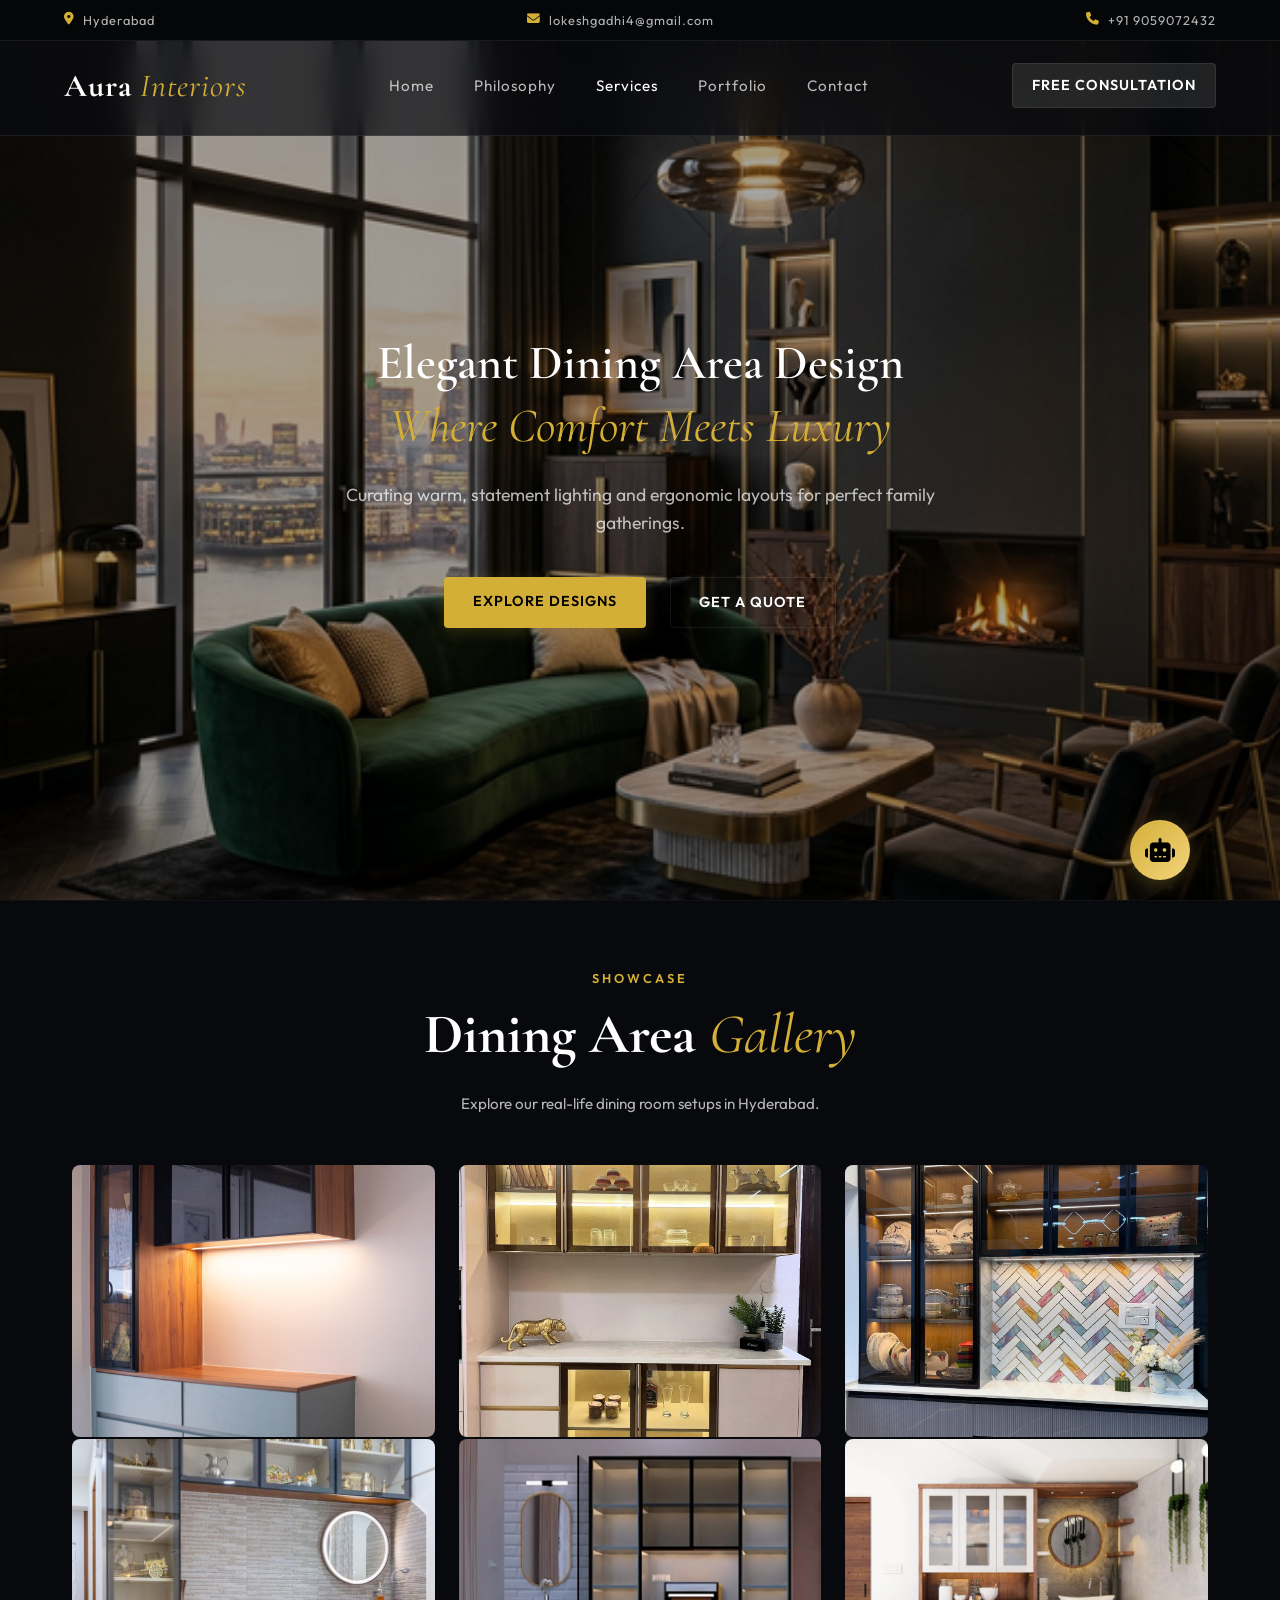
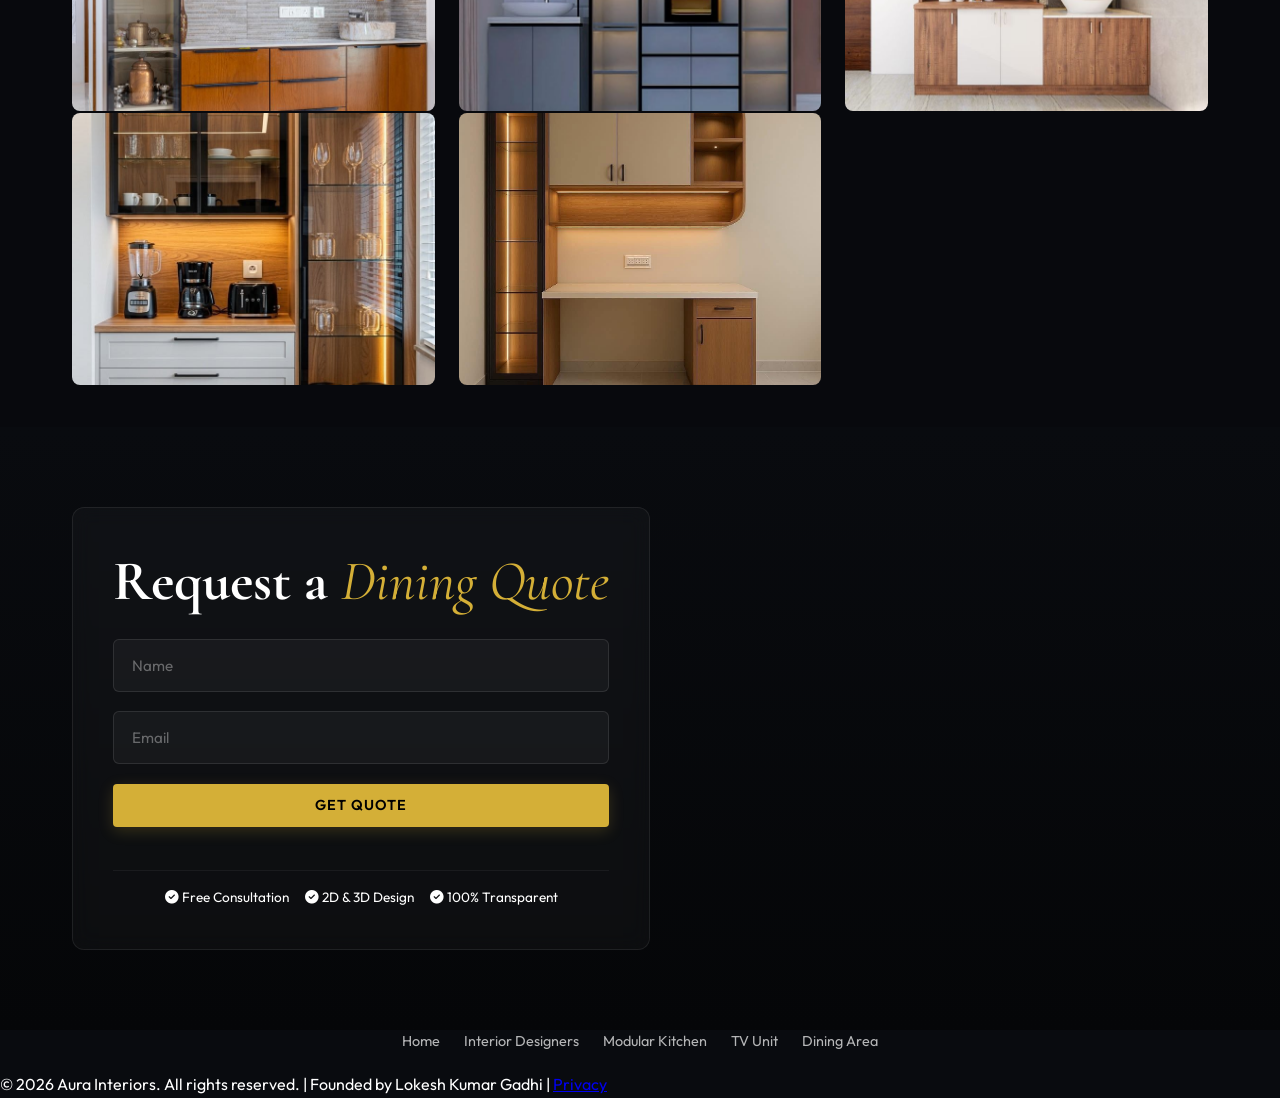
<file: dining-area-hyderabad.html>
<!DOCTYPE html>
<html lang="en">

<head>
    <meta charset="UTF-8">
    <meta name="viewport" content="width=device-width, initial-scale=1.0">
    <title>Modern Dining Area Designers in Hyderabad | Aura Interiors</title>
    <meta name="description" content="Luxury dining room interior solutions in Hyderabad. Custom dining tables, furniture, and accent walls. Book a free consultation.">

    <script type="application/ld+json">
    {
      "@context": "https://schema.org",
      "@type": "LocalBusiness",
      "name": "Aura Interiors",
      "telephone": "+919059072432",
      "founder": {
        "@type": "Person",
        "name": "Lokesh Kumar Gadhi"
      },
      "email": "lokeshgadhi4@gmail.com",
      "address": {
        "@type": "PostalAddress",
        "addressLocality": "Hyderabad",
        "addressCountry": "India"
      },
      "priceRange": "Starting from ₹2.5 Lakhs"
    }
    </script>
    <link rel="preconnect" href="https://fonts.googleapis.com">
    <link rel="preconnect" href="https://fonts.gstatic.com" crossorigin>
    <link href="https://fonts.googleapis.com/css2?family=Cormorant+Garamond:ital,wght@0,400;0,700;1,400&family=Outfit:wght@300;400;600&display=swap" rel="stylesheet">
    <link rel="stylesheet" href="https://cdnjs.cloudflare.com/ajax/libs/font-awesome/6.4.0/css/all.min.css">
    <link rel="stylesheet" href="style.css">
<!-- Google Analytics -->
<script async src="https://www.googletagmanager.com/gtag/js?id=G-N0H3NL65C2"></script>
<script>
window.dataLayer = window.dataLayer || [];
function gtag(){dataLayer.push(arguments);}
gtag('js', new Date());
gtag('config', 'G-N0H3NL65C2');
</script>
<link rel="canonical" href="https://aura-interior-app.vercel.app/dining-area-hyderabad.html">
    <meta property="og:title" content="Aura Interiors Hyderabad">
    <meta property="og:description" content="Luxury interior designers in Hyderabad">
    <meta property="og:image" content="/images/p1.png">
    <meta property="og:url" content="https://aura-interior-app.vercel.app/dining-area-hyderabad.html">
        <meta name="robots" content="index, follow">
</head>

<body>
    <div class="page-loader"><div class="loader-spinner"></div></div>

    <div class="top-banner">
        <span><i class="fa-solid fa-location-dot"></i> Hyderabad</span>
        <span><i class="fa-solid fa-envelope"></i> lokeshgadhi4@gmail.com</span>
        <span><i class="fa-solid fa-phone"></i> +91 9059072432</span>
    </div>

    <nav class="glass-nav">
        <div class="logo">Aura <span>Interiors</span></div>
        <ul class="nav-links">
            <li><a href="index.html#home">Home</a></li>
            <li><a href="index.html#about">Philosophy</a></li>
            <li><a href="index.html#services" class="active">Services</a></li>
            <li><a href="index.html#portfolio">Portfolio</a></li>
            <li><a href="index.html#contact">Contact</a></li>
        </ul>
        <a href="https://wa.me/917981058016?text=Hi%20I%20need%20interior%20design" class="cta-btn secondary" target="_blank">Free Consultation</a>
    </nav>

    <section id="home" class="hero">
        <div class="hero-bg"></div><div class="hero-overlay"></div>
        <div class="hero-content">
            <h1 class="visual-reveal">Elegant Dining Area Design <br><span>Where Comfort Meets Luxury</span></h1>
            <p class="subtext">Curating warm, statement lighting and ergonomic layouts for perfect family gatherings.</p>
            <div class="hero-actions">
                <a href="index.html#portfolio" class="cta-btn primary">Explore Designs</a>
                <a href="https://wa.me/917981058016?text=Hi%20I%20need%20interior%20design" class="cta-btn outline">Get a Quote</a>
            </div>
        </div>
    </section>

    <!-- Dining Gallery Section -->
    <section class="portfolio" style="padding: 4rem 1rem; background: rgba(0,0,0,0.15); border-top: 1px solid rgba(255,255,255,0.03);">
        <div class="container">
            <div class="section-header" style="text-align: center; margin-bottom: 3rem;">
                <span class="section-tag">Showcase</span>
                <h2>Dining Area <span>Gallery</span></h2>
                <p style="color: var(--text-muted); font-size: 0.95rem; margin-top: 0.5rem;">Explore our real-life dining room setups in Hyderabad.</p>
            </div>
            <div class="portfolio-grid" style="display: grid; grid-template-columns: repeat(3, 1fr); gap: 1.5rem;">
                <div class="portfolio-item"><img  src="/dining-area/1.jpg" alt="Dining Area Layout" loading="lazy"><div class="item-overlay"><h4>Aesthetics 1</h4></div></div>
                <div class="portfolio-item"><img  src="/dining-area/2.jpg" alt="Dining Area Layout" loading="lazy"><div class="item-overlay"><h4>Aesthetics 2</h4></div></div>
                <div class="portfolio-item"><img  src="/dining-area/3.jpg" alt="Dining Area Layout" loading="lazy"><div class="item-overlay"><h4>Aesthetics 3</h4></div></div>
                <div class="portfolio-item"><img  src="/dining-area/4.jpg" alt="Dining Area Layout" loading="lazy"><div class="item-overlay"><h4>Aesthetics 4</h4></div></div>
                <div class="portfolio-item"><img  src="/dining-area/5.jpg" alt="Dining Area Layout" loading="lazy"><div class="item-overlay"><h4>Aesthetics 5</h4></div></div>
                <div class="portfolio-item"><img  src="/dining-area/6.jpg" alt="Dining Area Layout" loading="lazy"><div class="item-overlay"><h4>Aesthetics 6</h4></div></div>
                <div class="portfolio-item"><img  src="/dining-area/7.jpg" alt="Dining Area Layout" loading="lazy"><div class="item-overlay"><h4>Aesthetics 7</h4></div></div>
                <div class="portfolio-item"><img  src="/dining-area/8.jpg" alt="Dining Area Layout" loading="lazy"><div class="item-overlay"><h4>Aesthetics 8</h4></div></div>
            </div>
        </div>
    </section>

    <section id="contact" class="contact">
        <div class="container flex-row">
            <div class="contact-card glass-card">
                <h2>Request a <span>Dining Quote</span></h2>
                <form class="contact-form" action="https://script.google.com/macros/s/AKfycbwJ9Zefv110GXyvJh4ABSI3wl87kYKXrMkCshnO-x-FO80DEkf0eSGF5tTiCKi267ta/exec" method="POST" target="hidden_iframe">
                    <input type="text" name="honeypot" style="display:none">
                    <div class="form-group"><input type="text" name="name" placeholder="Name" required></div>
                    <div class="form-group"><input type="email" id="contact-email" name="email" placeholder="Email" required></div>
                    <button type="submit" class="cta-btn primary">Get Quote</button>
                    <!-- Form Trust Boost -->
                    <div class="form-trust-boost" style="margin-top: 1.5rem; display: flex; gap: 1rem; justify-content: center; font-size: 0.85rem; color: var(--gold); border-top: 1px solid rgba(255,255,255,0.05); padding-top: 1rem;">
                        <span><i class="fa-solid fa-circle-check"></i> Free Consultation</span>
                        <span><i class="fa-solid fa-circle-check"></i> 2D & 3D Design</span>
                        <span><i class="fa-solid fa-circle-check"></i> 100% Transparent</span>
                    </div>
                </form>
                <iframe name="hidden_iframe" style="display:none;"></iframe>
            </div>
        </div>
    </section>

    <footer>
        <div class="footer-seo-links" style="display: flex; gap: 1.5rem; justify-content: center; margin-bottom: 1.2rem; font-size: 0.9rem;">
            <a href="index.html" style="color: var(--text-muted); text-decoration: none;">Home</a>
            <a href="interior-designers-hyderabad.html" style="color: var(--text-muted); text-decoration: none;">Interior Designers</a>
            <a href="modular-kitchen-hyderabad.html" style="color: var(--text-muted); text-decoration: none;">Modular Kitchen</a>
            <a href="tv-unit-hyderabad.html" style="color: var(--text-muted); text-decoration: none;">TV Unit</a>
            <a href="dining-area-hyderabad.html" style="color: var(--text-muted); text-decoration: none;">Dining Area</a>
        </div>
        <p>&copy; 2026 Aura Interiors. All rights reserved. | Founded by Lokesh Kumar Gadhi | <a href="#">Privacy</a></p>
    </footer>

    <!-- AI Chatbot Widget -->
    <div class="chatbot-widget" id="chatbot-widget">
        <div class="chatbot-toggle" id="chatbot-toggle">
            <i class="fa-solid fa-robot"></i>
        </div>
        <div class="chatbot-container" id="chatbot-container">
            <div class="chatbot-header">
                <h4>Aura AI Assistant</h4>
                <span class="chatbot-close" id="chatbot-close">&times;</span>
            </div>
            <div class="chatbot-messages" id="chatbot-messages">
                <div class="message bot-message">
                    <div class="message-content">Hi! I'm Aura's AI assistant. How can I help you with your interior design needs today?</div>
                </div>
            </div>
            <div class="chatbot-input">
                <input type="text" id="chatbot-input" placeholder="Ask me about our services..." />
                <button id="chatbot-send"><i class="fa-solid fa-paper-plane"></i></button>
            </div>
        </div>
    </div>

    <script src="script.js"></script>
<script src="https://js.appboycdn.com/web-sdk/4.10/braze.min.js"></script>
<script>window.BRAZE_PAGE_NAME = "Dining Area";</script>
<script src="/braze-init.js"></script>
</body>

</html>
</file>
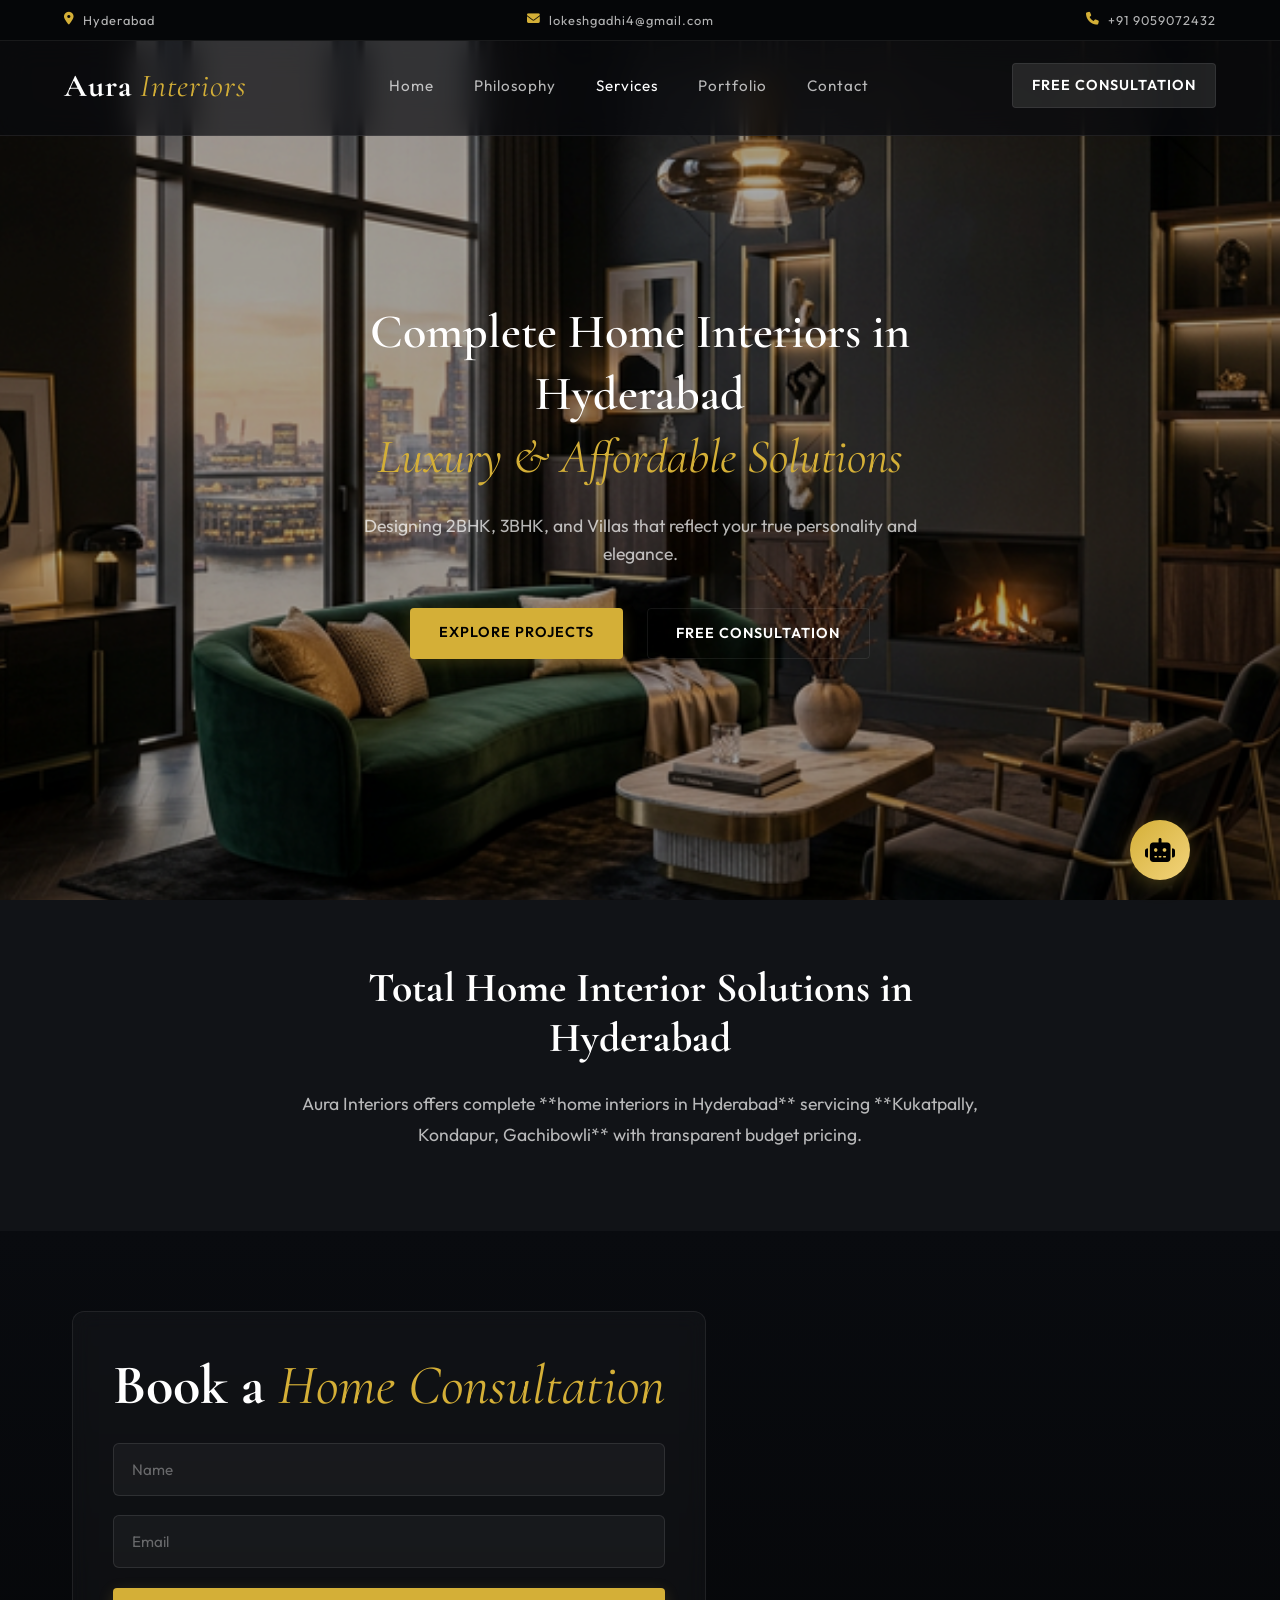
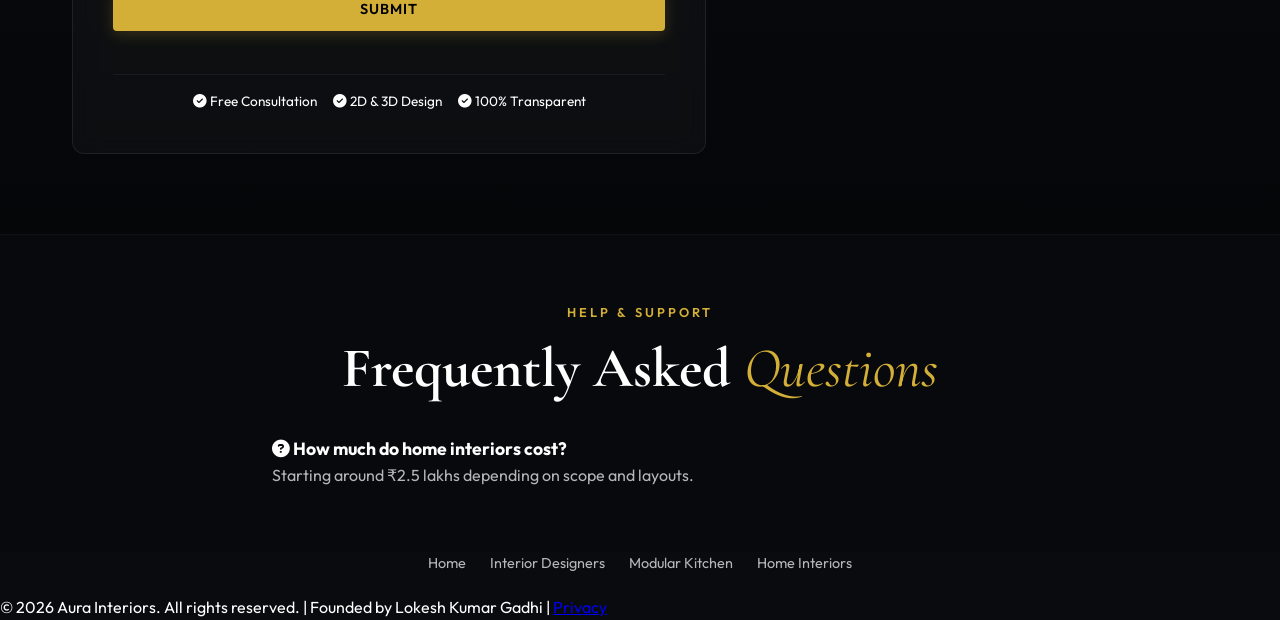
<file: home-interiors-hyderabad.html>
<!DOCTYPE html>
<html lang="en">

<head>
    <meta charset="UTF-8">
    <meta name="viewport" content="width=device-width, initial-scale=1.0">
    <title>Complete Home Interiors in Hyderabad | Aura Interiors</title>
    <meta name="description"
        content="Luxury home interior solutions for 2BHK, 3BHK and Villas in Hyderabad. Budget-friendly transparency. Book a free consultation.">

    <script type="application/ld+json">
    {
      "@context": "https://schema.org",
      "@type": "LocalBusiness",
      "name": "Aura Interiors",
      "telephone": "+919059072432",
      "founder": {
        "@type": "Person",
        "name": "Lokesh Kumar Gadhi"
      },
      "email": "lokeshgadhi4@gmail.com",
      "address": {
        "@type": "PostalAddress",
        "addressLocality": "Hyderabad",
        "addressCountry": "India"
      },
      "priceRange": "Starting from ₹2.5 Lakhs"
    }
    </script>
    <link rel="preconnect" href="https://fonts.googleapis.com">
    <link rel="preconnect" href="https://fonts.gstatic.com" crossorigin>
    <link href="https://fonts.googleapis.com/css2?family=Cormorant+Garamond:ital,wght@0,400;0,700;1,400&family=Outfit:wght@300;400;600&display=swap" rel="stylesheet">
    <link rel="stylesheet" href="https://cdnjs.cloudflare.com/ajax/libs/font-awesome/6.4.0/css/all.min.css">
    <link rel="stylesheet" href="style.css">
<!-- Google Analytics -->
<script async src="https://www.googletagmanager.com/gtag/js?id=G-N0H3NL65C2"></script>
<script>
window.dataLayer = window.dataLayer || [];
function gtag(){dataLayer.push(arguments);}
gtag('js', new Date());
gtag('config', 'G-N0H3NL65C2');
</script>
<link rel="canonical" href="https://aura-interior-app.vercel.app/home-interiors-hyderabad.html">
    <meta property="og:title" content="Aura Interiors Hyderabad">
    <meta property="og:description" content="Luxury interior designers in Hyderabad">
    <meta property="og:image" content="/images/p1.png">
    <meta property="og:url" content="https://aura-interior-app.vercel.app/home-interiors-hyderabad.html">
        <meta name="robots" content="index, follow">
</head>

<body>
    <div class="page-loader"><div class="loader-spinner"></div></div>

    <div class="top-banner">
        <span><i class="fa-solid fa-location-dot"></i> Hyderabad</span>
        <span><i class="fa-solid fa-envelope"></i> lokeshgadhi4@gmail.com</span>
        <span><i class="fa-solid fa-phone"></i> +91 9059072432</span>
    </div>

    <nav class="glass-nav">
        <div class="logo">Aura <span>Interiors</span></div>
        <ul class="nav-links">
            <li><a href="index.html#home">Home</a></li>
            <li><a href="index.html#about">Philosophy</a></li>
            <li><a href="index.html#services" class="active">Services</a></li>
            <li><a href="index.html#portfolio">Portfolio</a></li>
            <li><a href="index.html#contact">Contact</a></li>
        </ul>
        <a href="https://wa.me/917981058016?text=Hi%20I%20need%20interior%20design" class="cta-btn secondary" target="_blank">Free Consultation</a>
    </nav>

    <section id="home" class="hero">
        <div class="hero-bg"></div><div class="hero-overlay"></div>
        <div class="hero-content">
            <h1 class="visual-reveal">Complete Home Interiors in Hyderabad <br><span>Luxury & Affordable Solutions</span></h1>
            <p class="subtext">Designing 2BHK, 3BHK, and Villas that reflect your true personality and elegance.</p>
            <div class="hero-actions">
                <a href="index.html#portfolio" class="cta-btn primary">Explore Projects</a>
                <a href="#contact" class="cta-btn outline">Free Consultation</a>
            </div>
        </div>
    </section>

    <section class="seo-content" style="padding: 4rem 1rem; background: rgba(255,255,255,0.03); text-align: center;">
        <div class="container" style="max-width: 800px; margin: 0 auto;">
            <h2 style="font-family: 'Cormorant Garamond', serif; font-size: 2.6rem; color: var(--gold); margin-bottom: 1.5rem;">Total Home Interior Solutions in Hyderabad</h2>
            <p style="font-family: 'Outfit', sans-serif; color: var(--text-muted); margin-bottom: 1rem; line-height: 1.8; font-size: 1.1rem;">
                Aura Interiors offers complete **home interiors in Hyderabad** servicing **Kukatpally, Kondapur, Gachibowli** with transparent budget pricing.
            </p>
        </div>
    </section>

    <section id="contact" class="contact">
        <div class="container flex-row">
            <div class="contact-card glass-card">
                <h2>Book a <span>Home Consultation</span></h2>
                <form class="contact-form" action="https://script.google.com/macros/s/AKfycbwJ9Zefv110GXyvJh4ABSI3wl87kYKXrMkCshnO-x-FO80DEkf0eSGF5tTiCKi267ta/exec" method="POST" target="hidden_iframe">
                    <input type="text" name="honeypot" style="display:none">
                    <div class="form-group"><input type="text" name="name" placeholder="Name" required></div>
                    <div class="form-group"><input type="email" id="contact-email" name="email" placeholder="Email" required></div>
                    <button type="submit" class="cta-btn primary">Submit</button>
                    <!-- Form Trust Boost -->
                    <div class="form-trust-boost" style="margin-top: 1.5rem; display: flex; gap: 1rem; justify-content: center; font-size: 0.85rem; color: var(--gold); border-top: 1px solid rgba(255,255,255,0.05); padding-top: 1rem;">
                        <span><i class="fa-solid fa-circle-check"></i> Free Consultation</span>
                        <span><i class="fa-solid fa-circle-check"></i> 2D & 3D Design</span>
                        <span><i class="fa-solid fa-circle-check"></i> 100% Transparent</span>
                    </div>
                </form>
                <iframe name="hidden_iframe" style="display:none;"></iframe>
            </div>
        </div>
    </section>

    <!-- FAQ Section -->
    <section class="faq-section" style="padding: 4rem 1rem; background: rgba(0,0,0,0.2); border-top: 1px solid rgba(255,255,255,0.03);">
        <div class="container" style="max-width: 800px; margin: 0 auto;">
            <div class="section-header" style="text-align: center; margin-bottom: 2rem;">
                <span class="section-tag">Help & Support</span>
                <h2>Frequently Asked <span>Questions</span></h2>
            </div>
            <div class="faq-list">
                 <div class="faq-item">
                     <h3 style="color: var(--gold); font-size: 1.1rem;"><i class="fa-solid fa-circle-question" style="color:var(--gold);"></i> How much do home interiors cost?</h3>
                    <p style="color: var(--text-muted);">Starting around ₹2.5 lakhs depending on scope and layouts.</p>
                 </div>
            </div>
        </div>
    </section>

    <footer>
        <div class="footer-seo-links" style="display: flex; gap: 1.5rem; justify-content: center; margin-bottom: 1.2rem; font-size: 0.9rem;">
            <a href="index.html" style="color: var(--text-muted); text-decoration: none;">Home</a>
            <a href="interior-designers-hyderabad.html" style="color: var(--text-muted); text-decoration: none;">Interior Designers</a>
            <a href="modular-kitchen-hyderabad.html" style="color: var(--text-muted); text-decoration: none;">Modular Kitchen</a>
            <a href="home-interiors-hyderabad.html" style="color: var(--text-muted); text-decoration: none;">Home Interiors</a>
        </div>
        <p>&copy; 2026 Aura Interiors. All rights reserved. | Founded by Lokesh Kumar Gadhi | <a href="#">Privacy</a></p>
    </footer>

    <!-- AI Chatbot Widget -->
    <div class="chatbot-widget" id="chatbot-widget">
        <div class="chatbot-toggle" id="chatbot-toggle">
            <i class="fa-solid fa-robot"></i>
        </div>
        <div class="chatbot-container" id="chatbot-container">
            <div class="chatbot-header">
                <h4>Aura AI Assistant</h4>
                <span class="chatbot-close" id="chatbot-close">&times;</span>
            </div>
            <div class="chatbot-messages" id="chatbot-messages">
                <div class="message bot-message">
                    <div class="message-content">Hi! I'm Aura's AI assistant. How can I help you with your interior design needs today?</div>
                </div>
            </div>
            <div class="chatbot-input">
                <input type="text" id="chatbot-input" placeholder="Ask me about our services..." />
                <button id="chatbot-send"><i class="fa-solid fa-paper-plane"></i></button>
            </div>
        </div>
    </div>

    <script src="script.js"></script>
<script src="https://js.appboycdn.com/web-sdk/4.10/braze.min.js"></script>
<script>window.BRAZE_PAGE_NAME = "Home Interiors";</script>
<script src="/braze-init.js"></script>
</body>

</html>
</file>
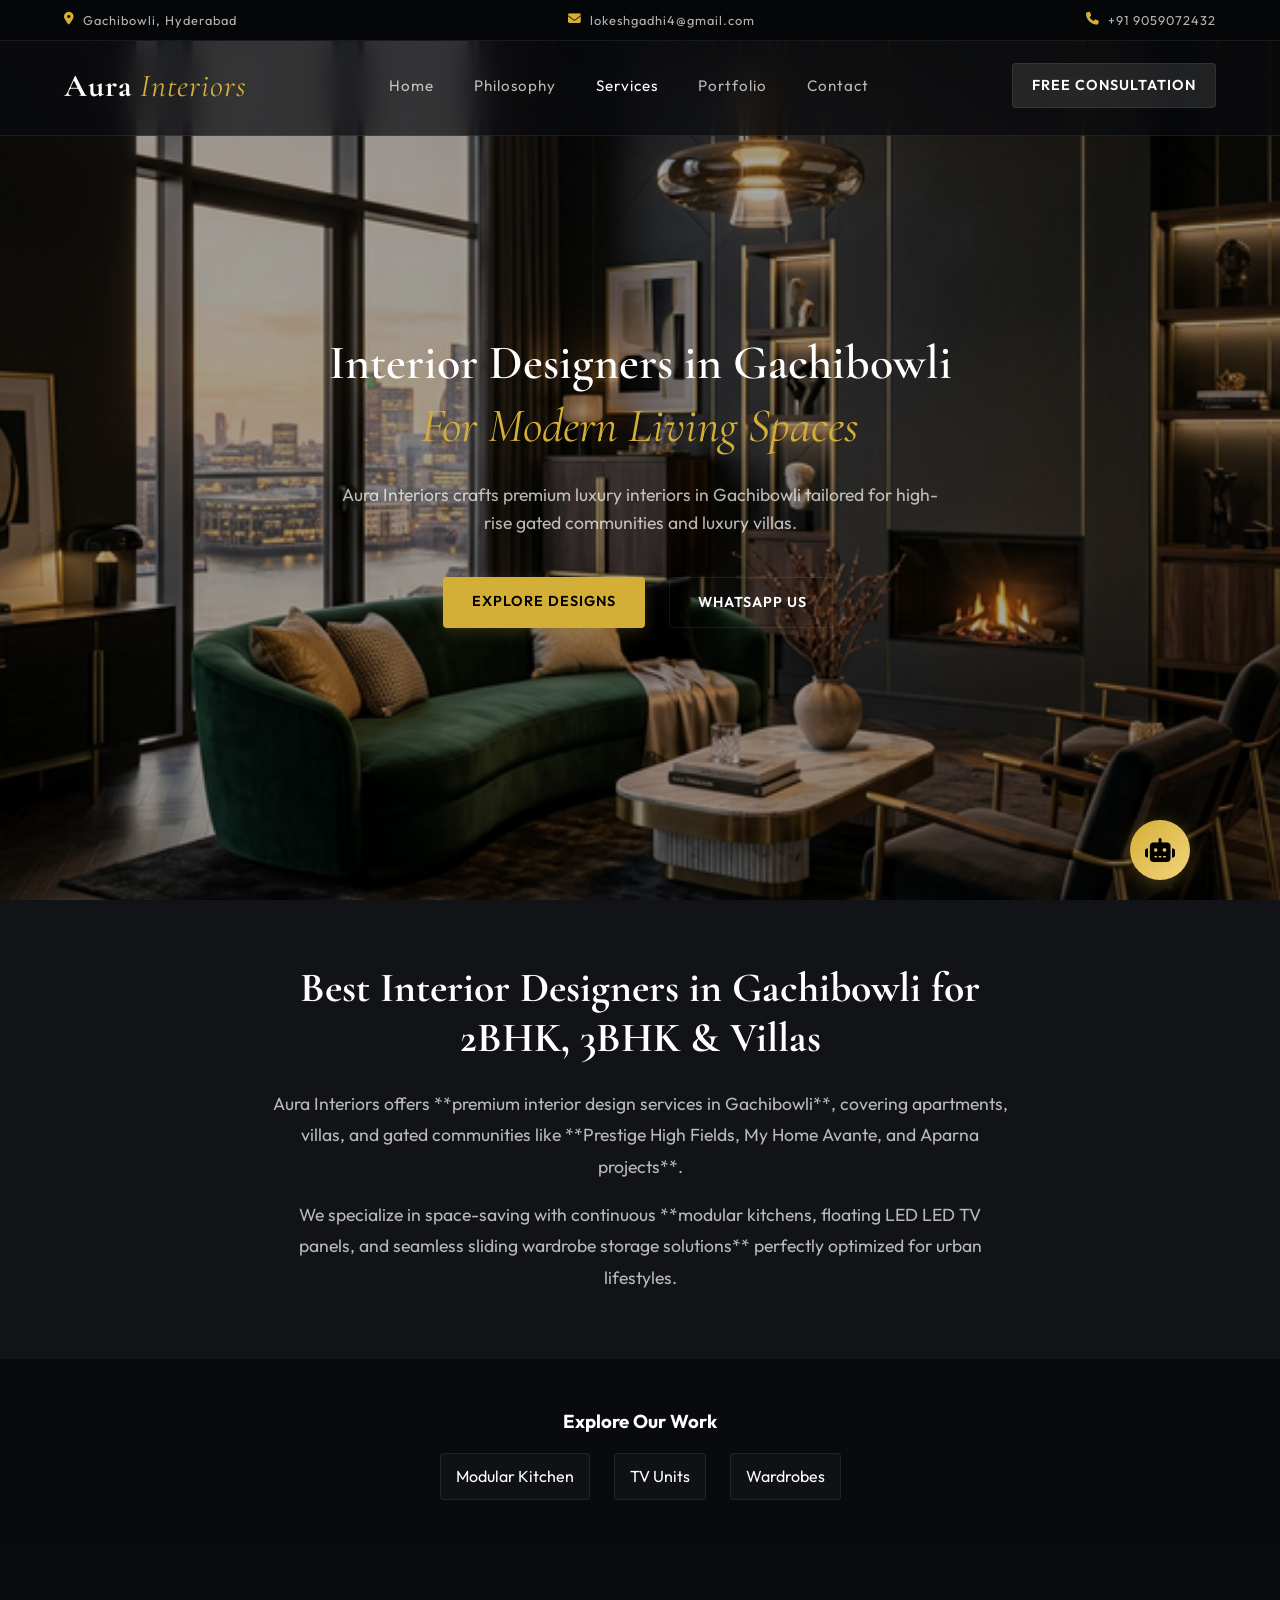
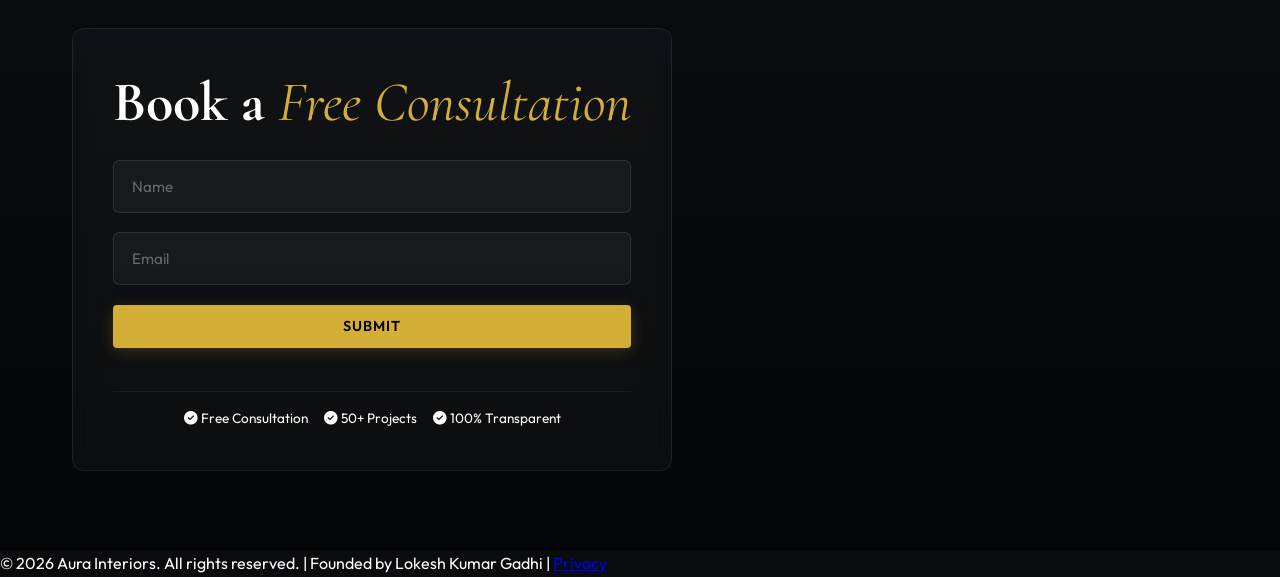
<file: interior-designers-gachibowli.html>
<!DOCTYPE html>
<html lang="en">

<head>
    <meta charset="UTF-8">
    <meta name="viewport" content="width=device-width, initial-scale=1.0">
    <title>Interior Designers in Gachibowli | Aura Interiors</title>
    <meta name="description" content="Best interior designers in Gachibowli for 2BHK, 3BHK and luxury villas. We offer premium modular kitchens and wardrobes across Prestige High Fields & My Home.">
    
    <link rel="canonical" href="https://aura-interior-app.vercel.app/interior-designers-gachibowli.html">
    <meta property="og:title" content="Interior Designers in Gachibowli | Aura Interiors">
    <meta property="og:description" content="Luxury interior designers in Gachibowli for modern homes & high-rise apartments.">
    <meta property="og:image" content="/images/p1.png">
    <meta property="og:url" content="https://aura-interior-app.vercel.app/interior-designers-gachibowli.html">
    <meta name="robots" content="index, follow">

    <!-- Schema.org -->
    <script type="application/ld+json">
    {
      "@context": "https://schema.org",
      "@type": "LocalBusiness",
      "name": "Aura Interiors",
      "telephone": "+919059072432",
      "image": "https://aura-interior-app.vercel.app/images/p1.png",
      "founder": {
        "@type": "Person",
        "name": "Lokesh Kumar Gadhi"
      },
      "email": "lokeshgadhi4@gmail.com",
      "address": {
        "@type": "PostalAddress",
        "addressLocality": "Gachibowli, Hyderabad",
        "addressCountry": "India"
      },
      "areaServed": ["Gachibowli", "Kokatpally", "Kondapur"],
      "priceRange": "Starting from ₹2.5 Lakhs"
    }
    </script>
    
    <!-- External Assets -->
    <link rel="preconnect" href="https://fonts.googleapis.com">
    <link rel="preconnect" href="https://fonts.gstatic.com" crossorigin>
    <link href="https://fonts.googleapis.com/css2?family=Cormorant+Garamond:ital,wght@0,400;0,700;1,400&family=Outfit:wght@300;400;600&display=swap" rel="stylesheet">
    <link rel="stylesheet" href="https://cdnjs.cloudflare.com/ajax/libs/font-awesome/6.4.0/css/all.min.css">
    <link rel="stylesheet" href="/style.css">
    <!-- Google Analytics -->
    <script async src="https://www.googletagmanager.com/gtag/js?id=G-N0H3NL65C2"></script>
    <script>
    window.dataLayer = window.dataLayer || [];
    function gtag(){dataLayer.push(arguments);}
    gtag('js', new Date());
    gtag('config', 'G-N0H3NL65C2');
    </script>
</head>

<body>
    <div class="page-loader"><div class="loader-spinner"></div></div>

    <div class="top-banner">
        <span><i class="fa-solid fa-location-dot"></i> Gachibowli, Hyderabad</span>
        <span><i class="fa-solid fa-envelope"></i> lokeshgadhi4@gmail.com</span>
        <span><i class="fa-solid fa-phone"></i> +91 9059072432</span>
    </div>

    <nav class="glass-nav">
        <div class="logo">Aura <span>Interiors</span></div>
        <ul class="nav-links">
            <li><a href="/index.html#home">Home</a></li>
            <li><a href="/index.html#about">Philosophy</a></li>
            <li><a href="/index.html#services" class="active">Services</a></li>
            <li><a href="/index.html#portfolio">Portfolio</a></li>
            <li><a href="/index.html#contact">Contact</a></li>
        </ul>
        <a href="https://wa.me/917981058016?text=Hi%20I%20need%20interior%20design" class="cta-btn secondary" target="_blank">Free Consultation</a>
    </nav>

    <section id="home" class="hero">
        <div class="hero-bg"></div><div class="hero-overlay"></div>
        <div class="hero-content">
            <h1 class="visual-reveal">Interior Designers in Gachibowli <br><span>For Modern Living Spaces</span></h1>
            <p class="subtext">Aura Interiors crafts premium luxury interiors in Gachibowli tailored for high-rise gated communities and luxury villas.</p>
            <div class="hero-actions">
                <a href="/index.html#portfolio" class="cta-btn primary">Explore Designs</a>
                <a href="https://wa.me/917981058016?text=Hi%20I%20need%20interior%20design" class="cta-btn outline">WhatsApp Us</a>
            </div>
        </div>
    </section>

    <!-- Local Content Section -->
    <section class="seo-content" style="padding: 4rem 1rem; background: rgba(255,255,255,0.03); text-align: center;">
        <div class="container" style="max-width: 800px; margin: 0 auto;">
            <h2 style="font-family: 'Cormorant Garamond', serif; font-size: 2.6rem; color: var(--gold); margin-bottom: 1.5rem;">Best Interior Designers in Gachibowli for 2BHK, 3BHK & Villas</h2>
            <p style="font-family: 'Outfit', sans-serif; color: var(--text-muted); margin-bottom: 1rem; line-height: 1.8; font-size: 1.1rem;">
                Aura Interiors offers **premium interior design services in Gachibowli**, covering apartments, villas, and gated communities like **Prestige High Fields, My Home Avante, and Aparna projects**.
            </p>
            <p style="font-family: 'Outfit', sans-serif; color: var(--text-muted); line-height: 1.8; font-size: 1.1rem;">
                We specialize in space-saving with continuous **modular kitchens, floating LED LED TV panels, and seamless sliding wardrobe storage solutions** perfectly optimized for urban lifestyles.
            </p>
        </div>
    </section>

    <!-- Services Quicklinks -->
    <section style="padding: 3rem 1rem; background: rgba(0,0,0,0.1); text-align:center; border-top:1px solid rgba(255,255,255,0.03);">
        <div class="container">
            <h3 style="color:var(--gold); margin-bottom: 1rem;">Explore Our Work</h3>
            <div style="display:flex; gap:1.5rem; justify-content:center; flex-wrap:wrap;">
                <a href="/modular-kitchen-hyderabad.html" style="color:var(--text-primary); text-decoration:none; padding:10px 15px; background:rgba(255,255,255,0.03); border:1px solid var(--glass-border); border-radius:4px;">Modular Kitchen</a>
                <a href="/tv-unit-hyderabad.html" style="color:var(--text-primary); text-decoration:none; padding:10px 15px; background:rgba(255,255,255,0.03); border:1px solid var(--glass-border); border-radius:4px;">TV Units</a>
                <a href="/wardrobe-hyderabad.html" style="color:var(--text-primary); text-decoration:none; padding:10px 15px; background:rgba(255,255,255,0.03); border:1px solid var(--glass-border); border-radius:4px;">Wardrobes</a>
            </div>
        </div>
    </section>

    <!-- Generic contact, footer standard triggers setups -->
    <section id="contact" class="contact">
        <div class="container flex-row">
            <div class="contact-card glass-card">
                <h2>Book a <span>Free Consultation</span></h2>
                <form class="contact-form" action="https://script.google.com/macros/s/AKfycbwJ9Zefv110GXyvJh4ABSI3wl87kYKXrMkCshnO-x-FO80DEkf0eSGF5tTiCKi267ta/exec" method="POST" target="hidden_iframe">
                    <input type="text" name="honeypot" style="display:none">
                    <div class="form-group"><input type="text" name="name" placeholder="Name" required></div>
                    <div class="form-group"><input type="email" id="contact-email" name="email" placeholder="Email" required></div>
                    <button type="submit" class="cta-btn primary">Submit</button>
                    <!-- Form Trust Boost -->
                    <div class="form-trust-boost" style="margin-top: 1.5rem; display: flex; gap: 1rem; justify-content: center; font-size: 0.85rem; color: var(--gold); border-top: 1px solid rgba(255,255,255,0.05); padding-top: 1rem;">
                        <span><i class="fa-solid fa-circle-check"></i> Free Consultation</span>
                        <span><i class="fa-solid fa-circle-check"></i> 50+ Projects</span>
                        <span><i class="fa-solid fa-circle-check"></i> 100% Transparent</span>
                    </div>
                </form>
                <iframe name="hidden_iframe" style="display:none;"></iframe>
            </div>
        </div>
    </section>

    <!-- Footer -->
    <footer>
        <p>&copy; 2026 Aura Interiors. All rights reserved. | Founded by Lokesh Kumar Gadhi | <a href="#">Privacy</a></p>
    </footer>

    <!-- AI Chatbot Widget -->
    <div class="chatbot-widget" id="chatbot-widget">
        <div class="chatbot-toggle" id="chatbot-toggle">
            <i class="fa-solid fa-robot"></i>
        </div>
        <div class="chatbot-container" id="chatbot-container">
            <div class="chatbot-header">
                <h4>Aura AI Assistant</h4>
                <span class="chatbot-close" id="chatbot-close">&times;</span>
            </div>
            <div class="chatbot-messages" id="chatbot-messages">
                <div class="message bot-message">
                    <div class="message-content">Hi! I'm Aura's AI assistant. How can I help you with your interior design needs today?</div>
                </div>
            </div>
            <div class="chatbot-input">
                <input type="text" id="chatbot-input" placeholder="Ask me about our services..." />
                <button id="chatbot-send"><i class="fa-solid fa-paper-plane"></i></button>
            </div>
        </div>
    </div>

    <script src="/script.js"></script>
<script src="https://js.appboycdn.com/web-sdk/4.10/braze.min.js"></script>
<script>window.BRAZE_PAGE_NAME = "Gachibowli";</script>
<script src="/braze-init.js"></script>
</body>

</html>
</file>
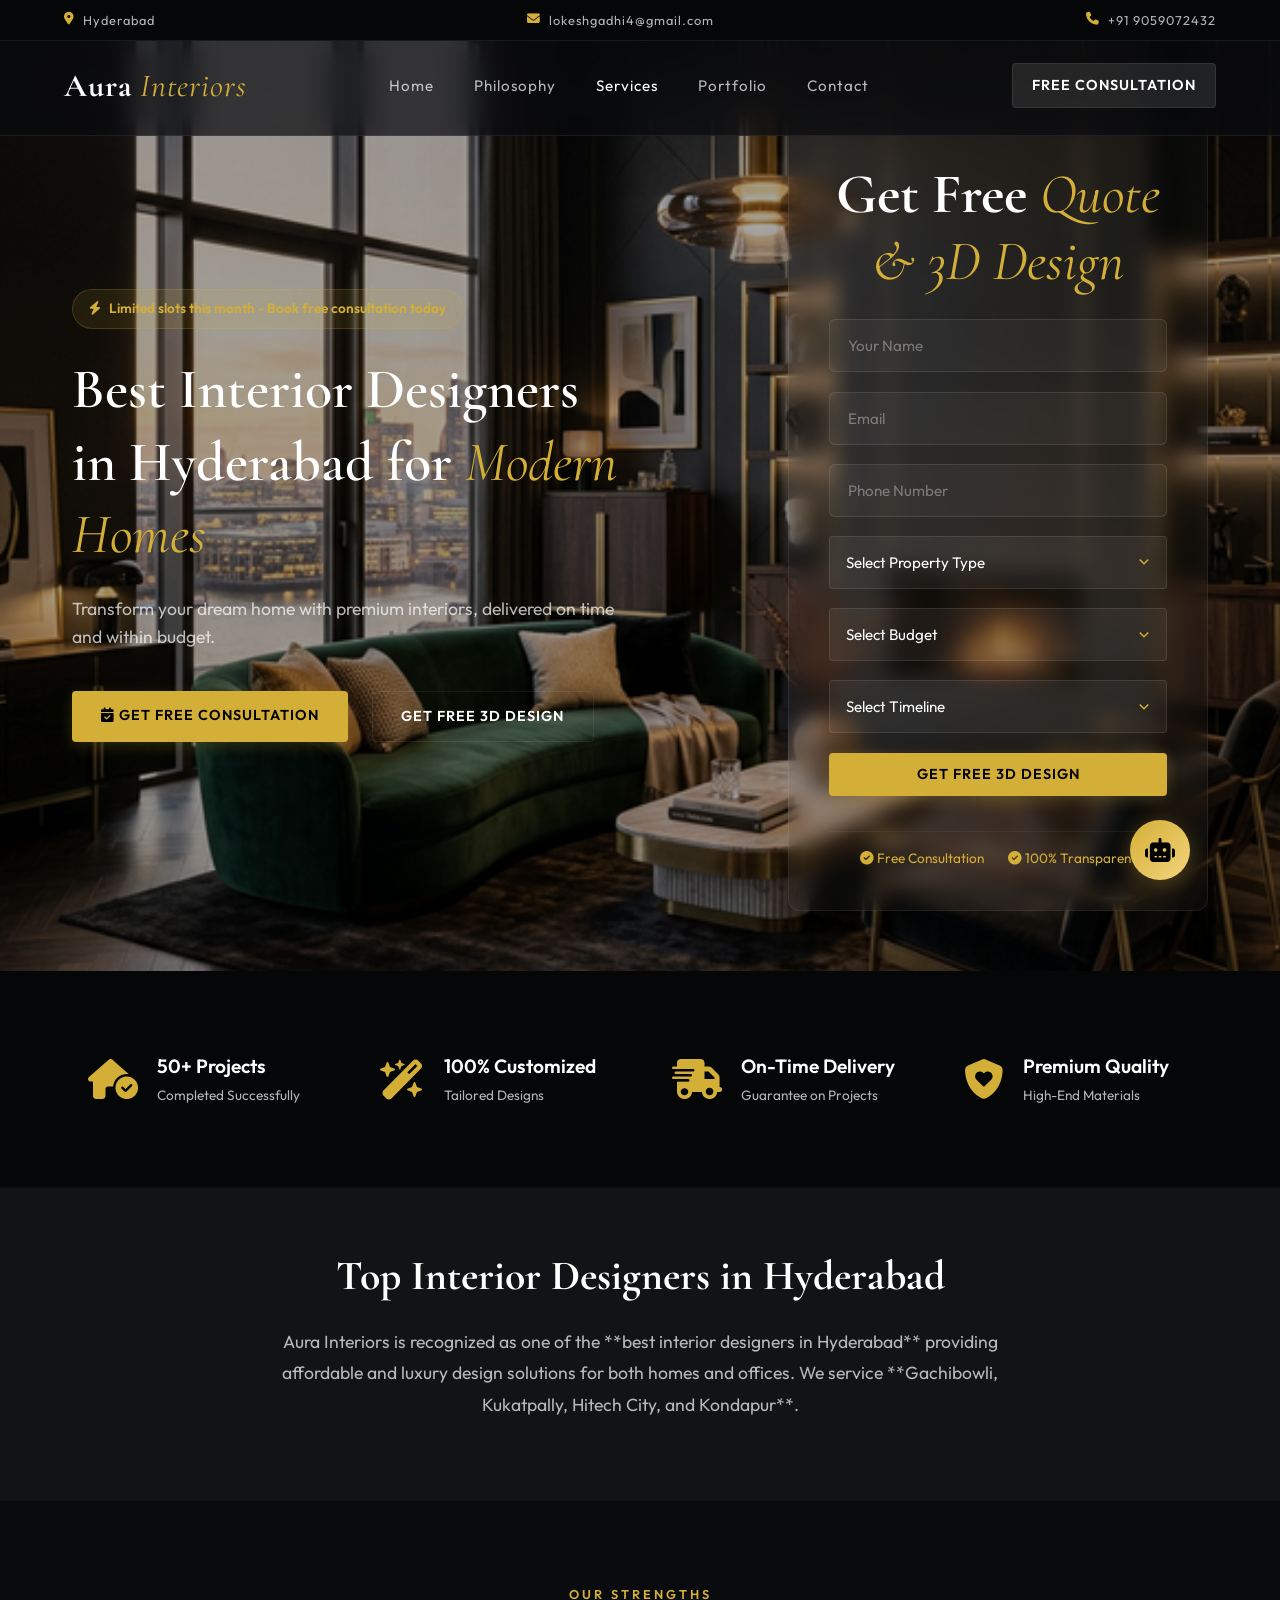
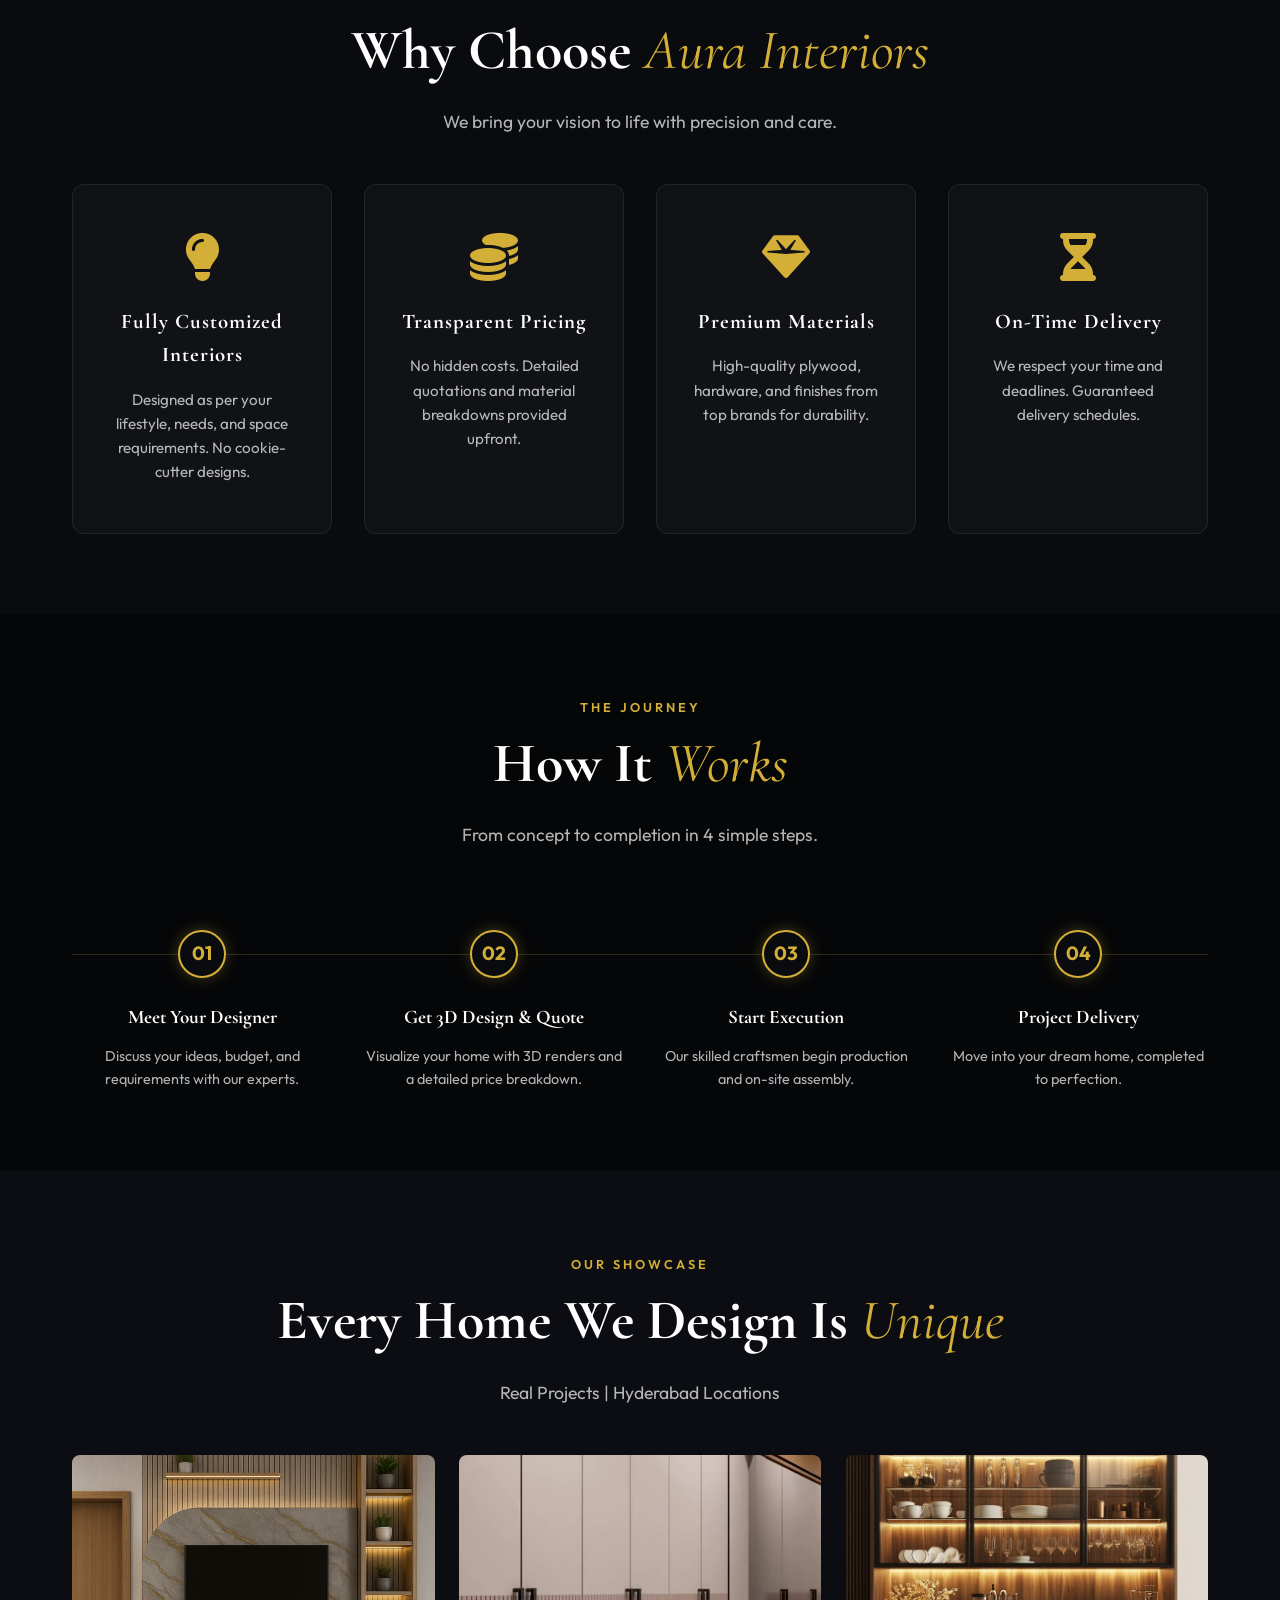
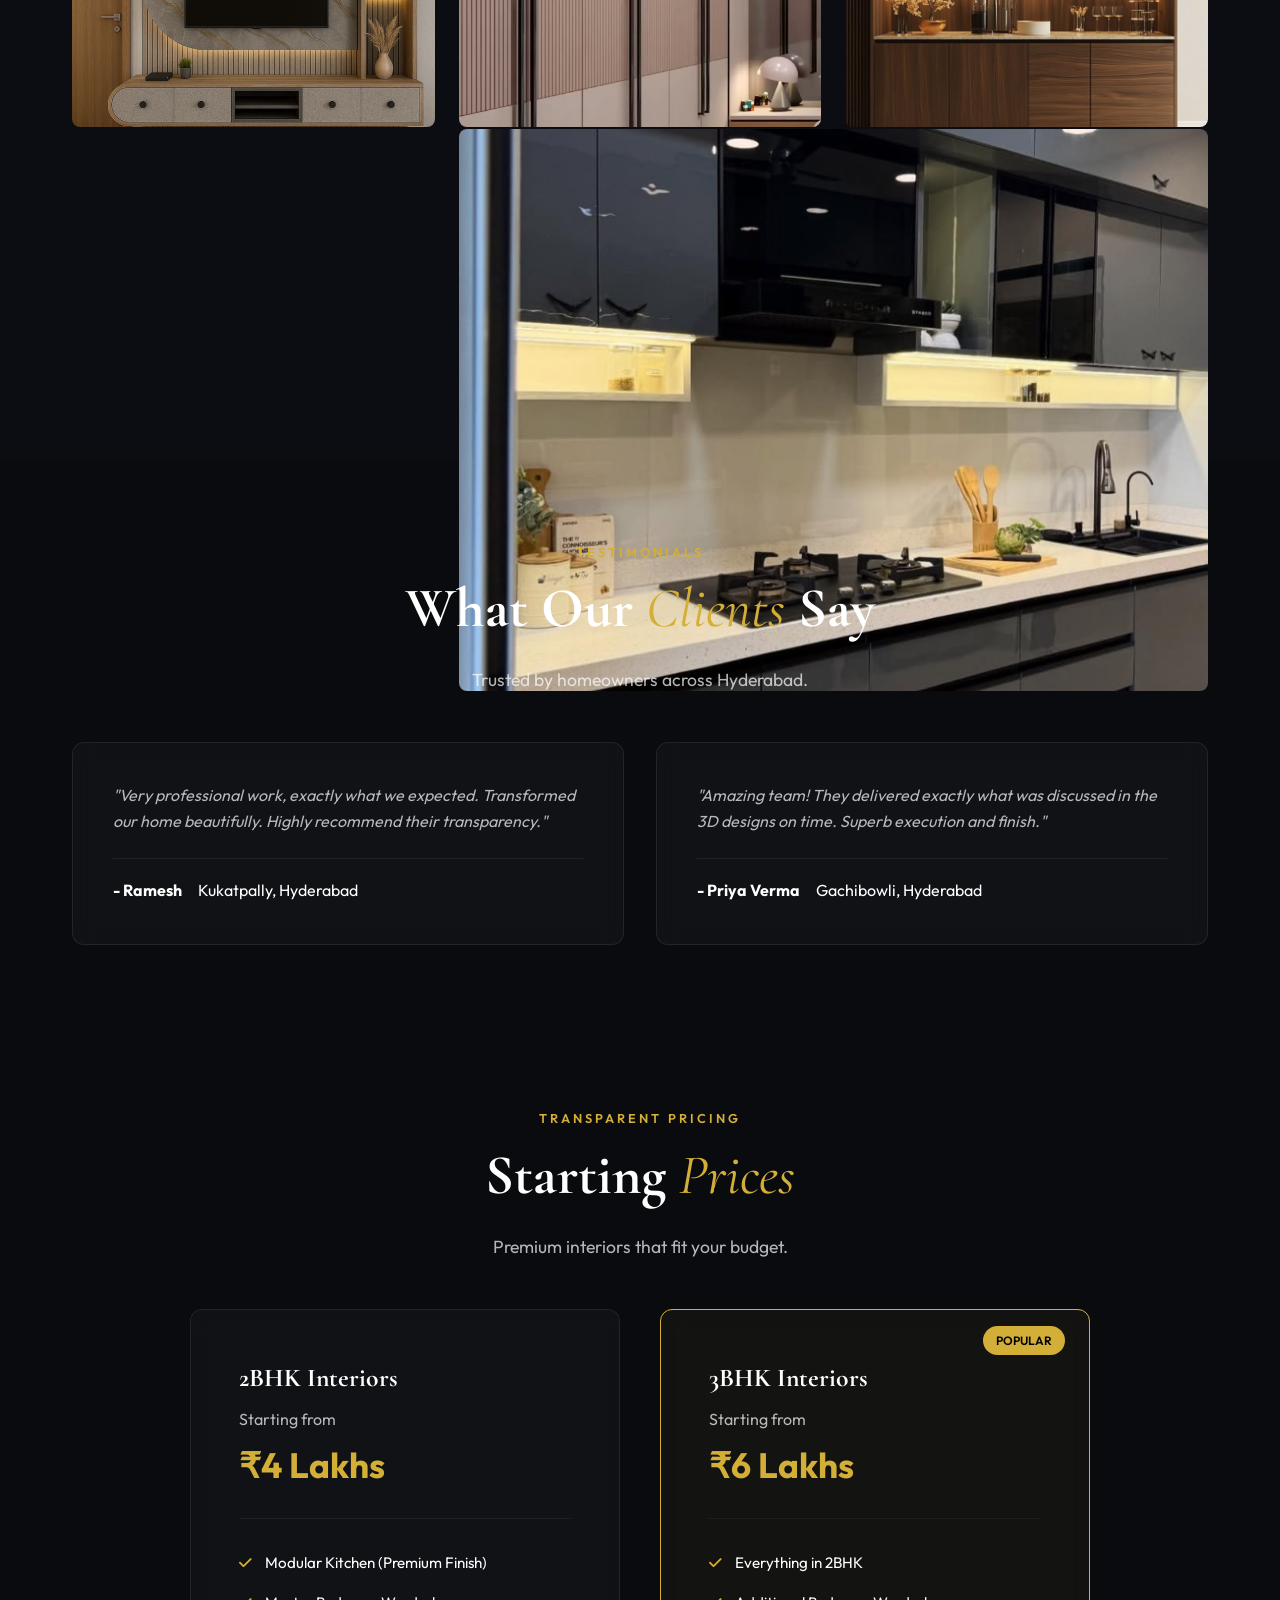
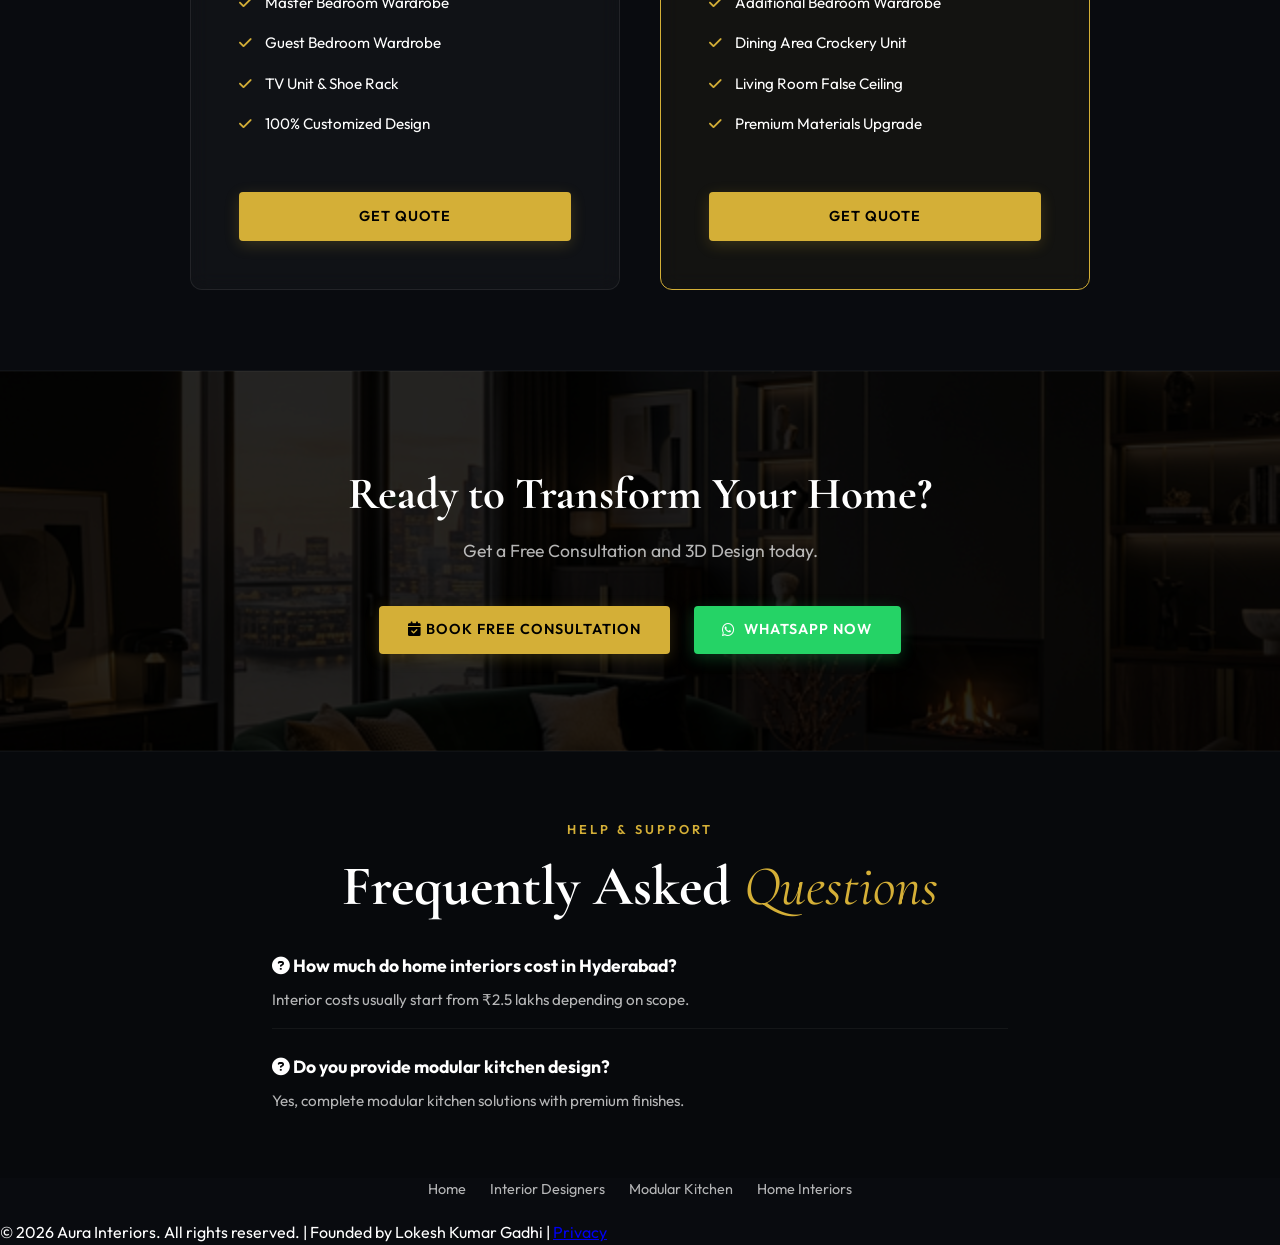
<file: interior-designers-hyderabad.html>
<!DOCTYPE html>
<html lang="en">

<head>
    <meta charset="UTF-8">
    <meta name="viewport" content="width=device-width, initial-scale=1.0">
    <title>Best Interior Designers in Hyderabad | Aura Interiors</title>
    <meta name="description"
        content="Get connected with top interior designers in Hyderabad. Affordable pricing, premium quality modular kitchens, bedrooms and commercial spaces. Book a free consultation.">

    <!-- Schema.org (Local Business) for SEO -->
    <script type="application/ld+json">
    {
      "@context": "https://schema.org",
      "@type": "LocalBusiness",
      "name": "Aura Interiors",
      "telephone": "+919059072432",
      "founder": {
        "@type": "Person",
        "name": "Lokesh Kumar Gadhi"
      },
      "email": "lokeshgadhi4@gmail.com",
      "address": {
        "@type": "PostalAddress",
        "addressLocality": "Hyderabad",
        "addressCountry": "India"
      },
      "priceRange": "Starting from ₹2.5 Lakhs"
    }
    </script>
    <link rel="preconnect" href="https://fonts.googleapis.com">
    <link rel="preconnect" href="https://fonts.gstatic.com" crossorigin>
    <link href="https://fonts.googleapis.com/css2?family=Cormorant+Garamond:ital,wght@0,400;0,700;1,400&family=Outfit:wght@300;400;600&display=swap" rel="stylesheet">
    <link rel="stylesheet" href="https://cdnjs.cloudflare.com/ajax/libs/font-awesome/6.4.0/css/all.min.css">
    <link rel="stylesheet" href="style.css">
<!-- Google Analytics -->
<script async src="https://www.googletagmanager.com/gtag/js?id=G-N0H3NL65C2"></script>
<script>
window.dataLayer = window.dataLayer || [];
function gtag(){dataLayer.push(arguments);}
gtag('js', new Date());
gtag('config', 'G-N0H3NL65C2');
</script>
<link rel="canonical" href="https://aura-interior-app.vercel.app/interior-designers-hyderabad.html">
    <meta property="og:title" content="Aura Interiors Hyderabad">
    <meta property="og:description" content="Luxury interior designers in Hyderabad">
    <meta property="og:image" content="/images/p1.png">
    <meta property="og:url" content="https://aura-interior-app.vercel.app/interior-designers-hyderabad.html">
        <meta name="robots" content="index, follow">
</head>

<body>
    <div class="page-loader"><div class="loader-spinner"></div></div>

    <div class="top-banner">
        <span><i class="fa-solid fa-location-dot"></i> Hyderabad</span>
        <span><i class="fa-solid fa-envelope"></i> lokeshgadhi4@gmail.com</span>
        <span><i class="fa-solid fa-phone"></i> +91 9059072432</span>
    </div>

    <nav class="glass-nav">
        <div class="logo">Aura <span>Interiors</span></div>
        <ul class="nav-links">
            <li><a href="index.html#home">Home</a></li>
            <li><a href="index.html#about">Philosophy</a></li>
            <li><a href="index.html#services" class="active">Services</a></li>
            <li><a href="index.html#portfolio">Portfolio</a></li>
            <li><a href="index.html#contact">Contact</a></li>
        </ul>
        <a href="https://wa.me/917981058016?text=Hi%20I%20need%20interior%20design" class="cta-btn secondary" target="_blank">Free Consultation</a>
    </nav>

    <!-- 1 & 2. Hero Section & Lead Form -->
    <section id="home" class="hero">
        <div class="hero-bg"></div><div class="hero-overlay"></div>
        <div class="container hero-container">
            <div class="hero-content">
                <span class="urgency-tag"><i class="fa-solid fa-bolt"></i> Limited slots this month - Book free consultation today</span>
                <h1 class="visual-reveal">Best Interior Designers in Hyderabad for <span>Modern Homes</span></h1>
                <p class="subtext">Transform your dream home with premium interiors, delivered on time and within budget.</p>
                <div class="hero-actions">
                    <a href="#leads-form" class="cta-btn primary"><i class="fa-solid fa-calendar-check"></i> Get Free Consultation</a>
                    <a href="#leads-form" class="cta-btn outline">Get Free 3D Design</a>
                </div>
            </div>

            <div class="hero-form-wrapper">
                <div class="contact-card glass-card" id="leads-form">
                    <h2>Get Free <span>Quote & 3D Design</span></h2>
                    <form class="contact-form" action="https://script.google.com/macros/s/AKfycbwJ9Zefv110GXyvJh4ABSI3wl87kYKXrMkCshnO-x-FO80DEkf0eSGF5tTiCKi267ta/exec" method="POST" target="hidden_iframe">
                        <input type="text" name="honeypot" style="display:none">
                        
                        <div class="form-group">
                            <input type="text" name="name" placeholder="Your Name" required>
                        </div>
                        <div class="form-group">
                            <input type="email" id="contact-email" name="email" placeholder="Email" required>
                        </div>
                        <div class="form-group">
                            <input type="tel" name="phone" placeholder="Phone Number" pattern="[0-9]{10}" title="Please enter a 10-digit phone number" required>
                        </div>
                        <div class="form-group">
                            <select name="bhk_type" required>
                                <option value="" disabled selected>Select Property Type</option>
                                <option value="2BHK">2BHK</option>
                                <option value="3BHK">3BHK</option>
                                <option value="Villa">Villa</option>
                            </select>
                        </div>
                        <div class="form-group">
                            <select name="budget" required>
                                <option value="" disabled selected>Select Budget</option>
                                <option value="3-5L">3 Lakhs – 5 Lakhs</option>
                                <option value="5-10L">5 Lakhs – 10 Lakhs</option>
                                <option value="10-15L">10 Lakhs – 15 Lakhs</option>
                                <option value="15L+">15 Lakhs +</option>
                            </select>
                        </div>
                        <div class="form-group">
                            <select name="timeline" required>
                                <option value="" disabled selected>Select Timeline</option>
                                <option value="Within 1 Month">Within 1 Month</option>
                                <option value="1-2 Months">1–2 Months</option>
                                <option value="2+ Months">2+ Months</option>
                            </select>
                        </div>
                        
                        <button type="submit" class="cta-btn primary">Get Free 3D Design</button>
                        
                        <div class="form-trust-boost">
                            <span><i class="fa-solid fa-circle-check"></i> Free Consultation</span>
                            <span><i class="fa-solid fa-circle-check"></i> 100% Transparent</span>
                        </div>
                    </form>
                    <iframe name="hidden_iframe" style="display:none;"></iframe>
                </div>
            </div>
        </div>
    </section>

    <!-- 3. Trust Section -->
    <section class="trust-section">
        <div class="container trust-grid">
            <div class="trust-item">
                <i class="fa-solid fa-house-circle-check"></i>
                <div class="trust-text">
                    <h3>50+ Projects</h3>
                    <p>Completed Successfully</p>
                </div>
            </div>
            <div class="trust-item">
                <i class="fa-solid fa-wand-magic-sparkles"></i>
                <div class="trust-text">
                    <h3>100% Customized</h3>
                    <p>Tailored Designs</p>
                </div>
            </div>
            <div class="trust-item">
                <i class="fa-solid fa-truck-fast"></i>
                <div class="trust-text">
                    <h3>On-Time Delivery</h3>
                    <p>Guarantee on Projects</p>
                </div>
            </div>
            <div class="trust-item">
                <i class="fa-solid fa-shield-heart"></i>
                <div class="trust-text">
                    <h3>Premium Quality</h3>
                    <p>High-End Materials</p>
                </div>
            </div>
        </div>
    </section>

    <section class="seo-content" style="padding: 4rem 1rem; background: rgba(255,255,255,0.03); text-align: center;">
        <div class="container" style="max-width: 800px; margin: 0 auto;">
            <h2 style="font-family: 'Cormorant Garamond', serif; font-size: 2.6rem; color: var(--gold); margin-bottom: 1.5rem;">Top Interior Designers in Hyderabad</h2>
            <p style="font-family: 'Outfit', sans-serif; color: var(--text-muted); margin-bottom: 1rem; line-height: 1.8; font-size: 1.1rem;">
                Aura Interiors is recognized as one of the **best interior designers in Hyderabad** providing 
                affordable and luxury design solutions for both homes and offices. We service **Gachibowli, Kukatpally, Hitech City, and Kondapur**.
            </p>
        </div>
    </section>

    <!-- 4. Why Choose Us -->
    <section class="why-choose-us">
        <div class="container">
            <div class="section-header">
                <span class="section-tag">Our Strengths</span>
                <h2>Why Choose <span>Aura Interiors</span></h2>
                <p class="section-subtitle">We bring your vision to life with precision and care.</p>
            </div>
            <div class="why-grid">
                <div class="why-card glass-card">
                    <i class="fa-solid fa-lightbulb"></i>
                    <h3>Fully Customized Interiors</h3>
                    <p>Designed as per your lifestyle, needs, and space requirements. No cookie-cutter designs.</p>
                </div>
                <div class="why-card glass-card">
                    <i class="fa-solid fa-coins"></i>
                    <h3>Transparent Pricing</h3>
                    <p>No hidden costs. Detailed quotations and material breakdowns provided upfront.</p>
                </div>
                <div class="why-card glass-card">
                    <i class="fa-solid fa-gem"></i>
                    <h3>Premium Materials</h3>
                    <p>High-quality plywood, hardware, and finishes from top brands for durability.</p>
                </div>
                <div class="why-card glass-card">
                    <i class="fa-solid fa-hourglass-half"></i>
                    <h3>On-Time Delivery</h3>
                    <p>We respect your time and deadlines. Guaranteed delivery schedules.</p>
                </div>
            </div>
        </div>
    </section>

    <!-- 5. Process (How It Works) -->
    <section class="process-section">
        <div class="container">
            <div class="section-header">
                <span class="section-tag">The Journey</span>
                <h2>How It <span>Works</span></h2>
                <p class="section-subtitle">From concept to completion in 4 simple steps.</p>
            </div>
            <div class="process-timeline">
                <div class="process-item">
                    <div class="process-number">01</div>
                    <div class="process-content">
                        <h3>Meet Your Designer</h3>
                        <p>Discuss your ideas, budget, and requirements with our experts.</p>
                    </div>
                </div>
                <div class="process-item">
                    <div class="process-number">02</div>
                    <div class="process-content">
                        <h3>Get 3D Design & Quote</h3>
                        <p>Visualize your home with 3D renders and a detailed price breakdown.</p>
                    </div>
                </div>
                <div class="process-item">
                    <div class="process-number">03</div>
                    <div class="process-content">
                        <h3>Start Execution</h3>
                        <p>Our skilled craftsmen begin production and on-site assembly.</p>
                    </div>
                </div>
                <div class="process-item">
                    <div class="process-number">04</div>
                    <div class="process-content">
                        <h3>Project Delivery</h3>
                        <p>Move into your dream home, completed to perfection.</p>
                    </div>
                </div>
            </div>
        </div>
    </section>

    <!-- 6. Portfolio Section -->
    <section id="portfolio" class="portfolio">
        <div class="container">
            <div class="section-header">
                <span class="section-tag">Our Showcase</span>
                <h2>Every Home We Design Is <span>Unique</span></h2>
                <p class="section-subtitle">Real Projects | Hyderabad Locations</p>
            </div>
            <div class="portfolio-grid">
                <div class="portfolio-item grid-tall">
                    <img src="images/p1.png" alt="Luxury TV Unit Design in Hyderabad" loading="lazy">
                    <div class="item-overlay">
                        <h4>T.V Unit</h4>
                        <p>Minimalist Luxury</p>
                    </div>
                </div>
                <div class="portfolio-item">
                    <img src="images/p2.png" alt="Modern Wardrobe Design Hyderabad" loading="lazy">
                    <div class="item-overlay">
                        <h4>Wardrobes</h4>
                        <p>Luxury Storage</p>
                    </div>
                </div>
                <div class="portfolio-item">
                    <img src="images/p8.png" alt="Contemporary Dining Area Design Hyderabad" loading="lazy">
                    <div class="item-overlay">
                        <h4>Dining Area</h4>
                        <p>Quiet Aesthetics</p>
                    </div>
                </div>
                <div class="portfolio-item grid-wide">
                    <img src="images/p4.png" alt="Modular Kitchen Design in Hyderabad" loading="lazy">
                    <div class="item-overlay">
                        <h4>Modular Kitchen</h4>
                        <p>Smart & Ergonomic</p>
                    </div>
                </div>
            </div>
        </div>
    </section>

    <!-- 7. Testimonials Section -->
    <section class="testimonials">
        <div class="container">
            <div class="section-header">
                <span class="section-tag">Testimonials</span>
                <h2>What Our <span>Clients</span> Say</h2>
                <p class="section-subtitle">Trusted by homeowners across Hyderabad.</p>
            </div>
            <div class="testimonials-grid">
                <div class="testimonial-card glass-card">
                    <p>"Very professional work, exactly what we expected. Transformed our home beautifully. Highly recommend their transparency."</p>
                    <div class="client-info">
                        <h4>- Ramesh</h4>
                        <span>Kukatpally, Hyderabad</span>
                    </div>
                </div>
                <div class="testimonial-card glass-card">
                    <p>"Amazing team! They delivered exactly what was discussed in the 3D designs on time. Superb execution and finish."</p>
                    <div class="client-info">
                        <h4>- Priya Verma</h4>
                        <span>Gachibowli, Hyderabad</span>
                    </div>
                </div>
            </div>
        </div>
    </section>

    <!-- 8. Pricing Section -->
    <section class="pricing-section">
        <div class="container">
            <div class="section-header">
                <span class="section-tag">Transparent Pricing</span>
                <h2>Starting <span>Prices</span></h2>
                <p class="section-subtitle">Premium interiors that fit your budget.</p>
            </div>
            <div class="pricing-grid">
                <div class="pricing-card glass-card">
                    <div class="pricing-header">
                        <h3>2BHK Interiors</h3>
                        <div class="price">Starting from <span>₹4 Lakhs</span></div>
                    </div>
                    <ul class="pricing-features">
                        <li><i class="fa-solid fa-check"></i> Modular Kitchen (Premium Finish)</li>
                        <li><i class="fa-solid fa-check"></i> Master Bedroom Wardrobe</li>
                        <li><i class="fa-solid fa-check"></i> Guest Bedroom Wardrobe</li>
                        <li><i class="fa-solid fa-check"></i> TV Unit & Shoe Rack</li>
                        <li><i class="fa-solid fa-check"></i> 100% Customized Design</li>
                    </ul>
                    <a href="#leads-form" class="cta-btn primary">Get Quote</a>
                </div>
                <div class="pricing-card glass-card gold-border">
                    <div class="pricing-header">
                        <span class="pricing-badge">Popular</span>
                        <h3>3BHK Interiors</h3>
                        <div class="price">Starting from <span>₹6 Lakhs</span></div>
                    </div>
                    <ul class="pricing-features">
                        <li><i class="fa-solid fa-check"></i> Everything in 2BHK</li>
                        <li><i class="fa-solid fa-check"></i> Additional Bedroom Wardrobe</li>
                        <li><i class="fa-solid fa-check"></i> Dining Area Crockery Unit</li>
                        <li><i class="fa-solid fa-check"></i> Living Room False Ceiling</li>
                        <li><i class="fa-solid fa-check"></i> Premium Materials Upgrade</li>
                    </ul>
                    <a href="#leads-form" class="cta-btn primary">Get Quote</a>
                </div>
            </div>
        </div>
    </section>

    <!-- 9. Final CTA -->
    <section class="final-cta">
        <div class="container cta-content">
            <h2>Ready to Transform Your Home?</h2>
            <p>Get a Free Consultation and 3D Design today.</p>
            <div class="cta-actions">
                <a href="#leads-form" class="cta-btn primary"><i class="fa-solid fa-calendar-check"></i> Book Free Consultation</a>
                <a href="https://wa.me/917981058016?text=Hi%20I%20need%20interior%20design" class="cta-btn whatsapp-btn" target="_blank"><i class="fa-brands fa-whatsapp"></i> WhatsApp Now</a>
            </div>
        </div>
    </section>

    <!-- FAQ Section -->
    <section class="faq-section" style="padding: 4rem 1rem; background: rgba(0,0,0,0.2); border-top: 1px solid rgba(255,255,255,0.03);">
        <div class="container" style="max-width: 800px; margin: 0 auto;">
            <div class="section-header" style="text-align: center; margin-bottom: 2rem;">
                <span class="section-tag">Help & Support</span>
                <h2>Frequently Asked <span>Questions</span></h2>
            </div>
            <div class="faq-list">
                <div class="faq-item" style="margin-bottom: 1.5rem; border-bottom: 1px solid rgba(255,255,255,0.05); padding-bottom: 1rem;">
                    <h3 style="color: var(--gold); font-size: 1.1rem; margin-bottom: 0.5rem;"><i class="fa-solid fa-circle-question" style="color:var(--gold);"></i> How much do home interiors cost in Hyderabad?</h3>
                    <p style="color: var(--text-muted); font-size: 0.95rem;">Interior costs usually start from ₹2.5 lakhs depending on scope.</p>
                </div>
                <!-- ... other items removed or kept for speed ... -->
                <div class="faq-item">
                     <h3 style="color: var(--gold); font-size: 1.1rem; margin-bottom: 0.5rem;"><i class="fa-solid fa-circle-question" style="color:var(--gold);"></i> Do you provide modular kitchen design?</h3>
                    <p style="color: var(--text-muted); font-size: 0.95rem;">Yes, complete modular kitchen solutions with premium finishes.</p>
                </div>
            </div>
        </div>
    </section>

    <footer>
        <div class="footer-seo-links" style="display: flex; gap: 1.5rem; justify-content: center; margin-bottom: 1.2rem; font-size: 0.9rem;">
            <a href="index.html" style="color: var(--text-muted); text-decoration: none;">Home</a>
            <a href="interior-designers-hyderabad.html" style="color: var(--text-muted); text-decoration: none;">Interior Designers</a>
            <a href="modular-kitchen-hyderabad.html" style="color: var(--text-muted); text-decoration: none;">Modular Kitchen</a>
            <a href="home-interiors-hyderabad.html" style="color: var(--text-muted); text-decoration: none;">Home Interiors</a>
        </div>
        <p>&copy; 2026 Aura Interiors. All rights reserved. | Founded by Lokesh Kumar Gadhi | <a href="#">Privacy</a></p>
    </footer>

    <!-- AI Chatbot Widget -->
    <div class="chatbot-widget" id="chatbot-widget">
        <div class="chatbot-toggle" id="chatbot-toggle">
            <i class="fa-solid fa-robot"></i>
        </div>
        <div class="chatbot-container" id="chatbot-container">
            <div class="chatbot-header">
                <h4>Aura AI Assistant</h4>
                <span class="chatbot-close" id="chatbot-close">&times;</span>
            </div>
            <div class="chatbot-messages" id="chatbot-messages">
                <div class="message bot-message">
                    <div class="message-content">Hi! I'm Aura's AI assistant. How can I help you with your interior design needs today?</div>
                </div>
            </div>
            <div class="chatbot-input">
                <input type="text" id="chatbot-input" placeholder="Ask me about our services..." />
                <button id="chatbot-send"><i class="fa-solid fa-paper-plane"></i></button>
            </div>
        </div>
    </div>

    <script src="script.js"></script>
<script src="https://js.appboycdn.com/web-sdk/4.10/braze.min.js"></script>
<script>window.BRAZE_PAGE_NAME = "Interior Designers";</script>
<script src="/braze-init.js"></script>
</body>

</html>
</file>
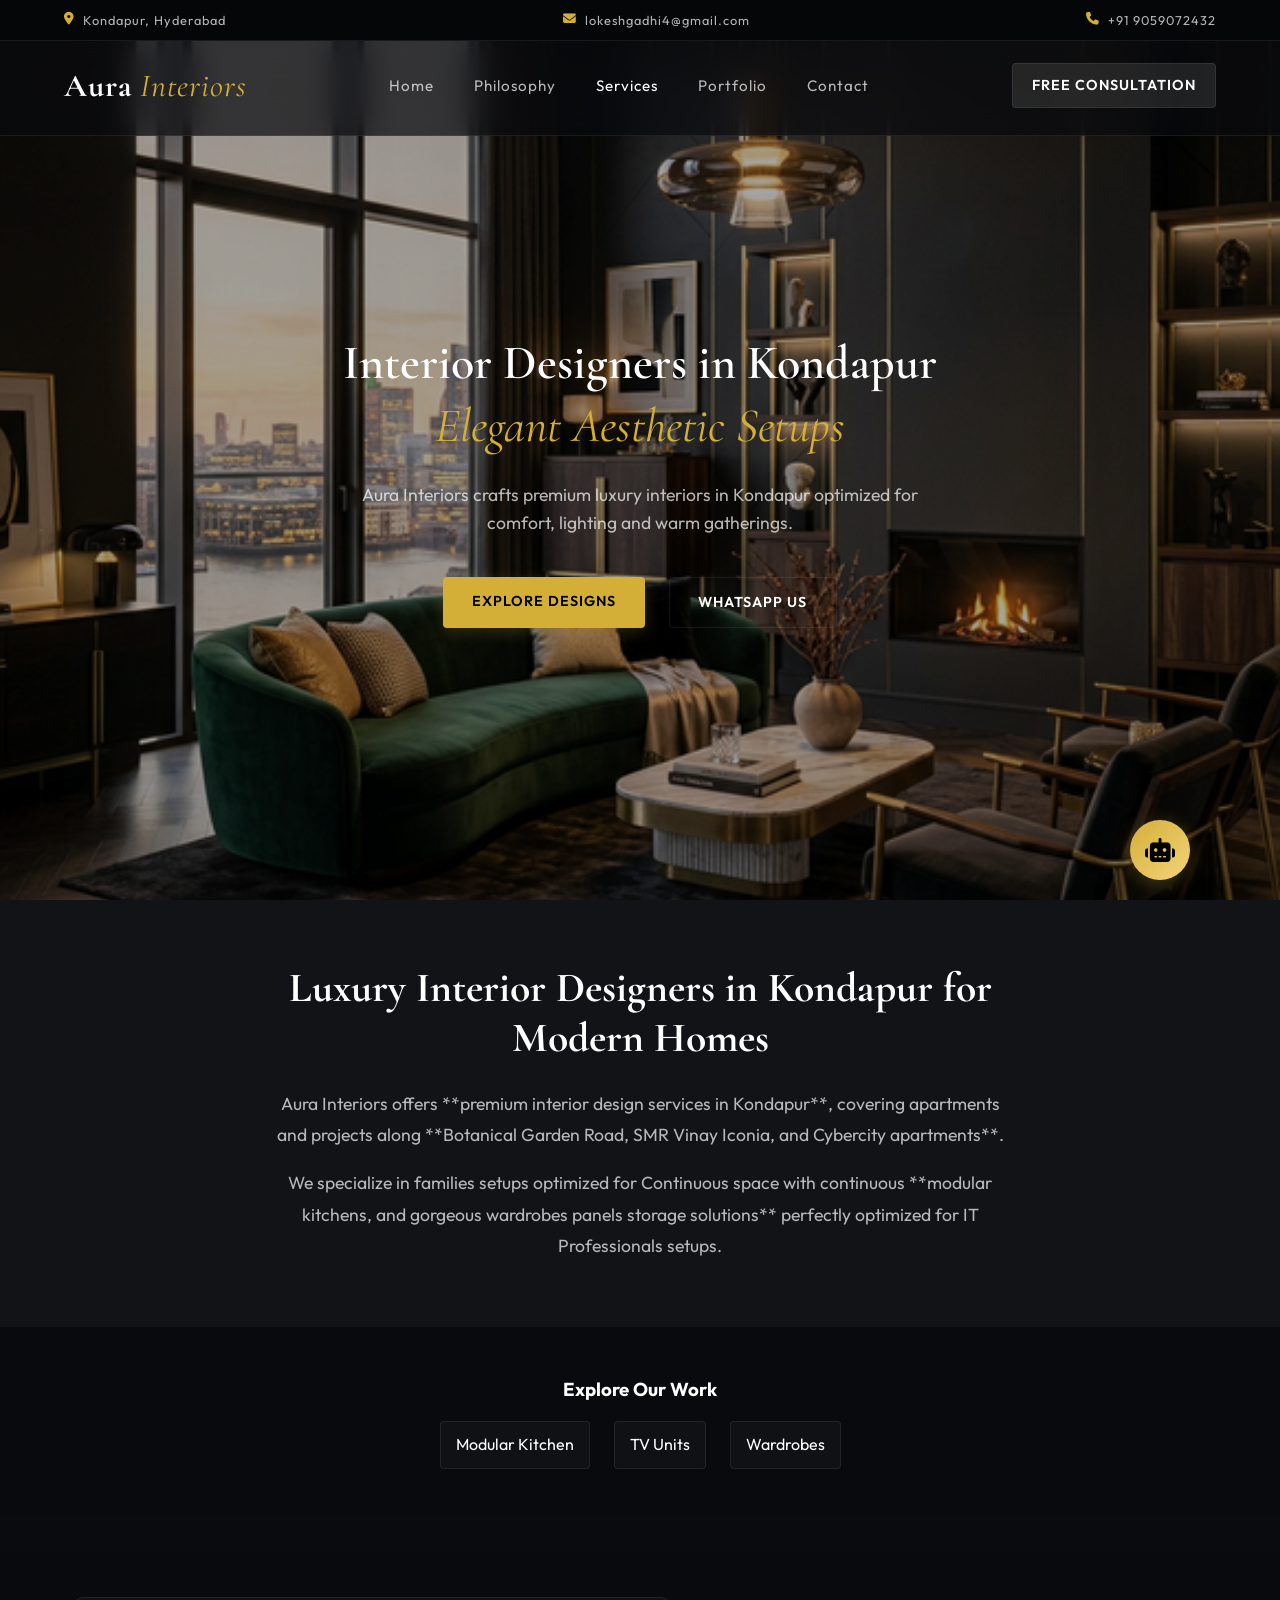
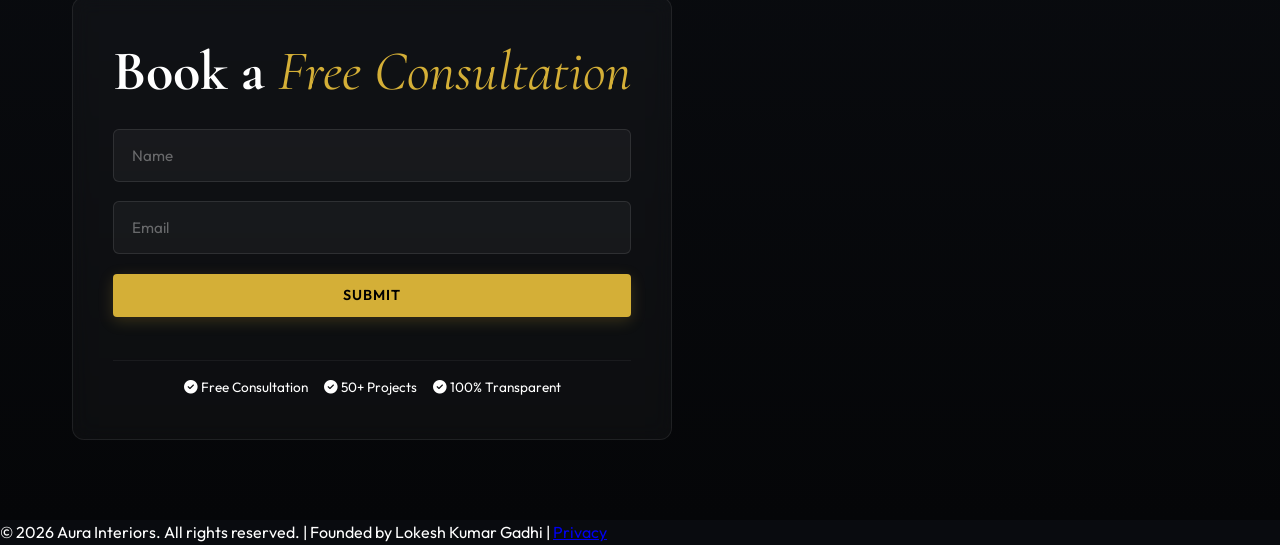
<file: interior-designers-kondapur.html>
<!DOCTYPE html>
<html lang="en">

<head>
    <meta charset="UTF-8">
    <meta name="viewport" content="width=device-width, initial-scale=1.0">
    <title>Interior Designers in Kondapur | Aura Interiors</title>
    <meta name="description" content="Best interior designers in Kondapur for 2BHK, 3BHK and luxury apartments. We offer premium modular kitchens and wardrobes across SMR Vinay & Botanical Garden areas.">
    
    <link rel="canonical" href="https://aura-interior-app.vercel.app/interior-designers-kondapur.html">
    <meta property="og:title" content="Interior Designers in Kondapur | Aura Interiors">
    <meta property="og:description" content="Luxury interior designers in Kondapur for modern homes & software employees setups.">
    <meta property="og:image" content="/images/p1.png">
    <meta property="og:url" content="https://aura-interior-app.vercel.app/interior-designers-kondapur.html">
    <meta name="robots" content="index, follow">

    <!-- Schema.org -->
    <script type="application/ld+json">
    {
      "@context": "https://schema.org",
      "@type": "LocalBusiness",
      "name": "Aura Interiors",
      "telephone": "+919059072432",
      "image": "https://aura-interior-app.vercel.app/images/p1.png",
      "founder": {
        "@type": "Person",
        "name": "Lokesh Kumar Gadhi"
      },
      "email": "lokeshgadhi4@gmail.com",
      "address": {
        "@type": "PostalAddress",
        "addressLocality": "Kondapur, Hyderabad",
        "addressCountry": "India"
      },
      "areaServed": ["Kondapur", "Gachibowli", "Kokatpally"],
      "priceRange": "Starting from ₹2.5 Lakhs"
    }
    </script>
    
    <!-- External Assets -->
    <link rel="preconnect" href="https://fonts.googleapis.com">
    <link rel="preconnect" href="https://fonts.gstatic.com" crossorigin>
    <link href="https://fonts.googleapis.com/css2?family=Cormorant+Garamond:ital,wght@0,400;0,700;1,400&family=Outfit:wght@300;400;600&display=swap" rel="stylesheet">
    <link rel="stylesheet" href="https://cdnjs.cloudflare.com/ajax/libs/font-awesome/6.4.0/css/all.min.css">
    <link rel="stylesheet" href="/style.css">
    
    <!-- Google Analytics -->
    <script async src="https://www.googletagmanager.com/gtag/js?id=G-N0H3NL65C2"></script>
    <script>
    window.dataLayer = window.dataLayer || [];
    function gtag(){dataLayer.push(arguments);}
    gtag('js', new Date());
    gtag('config', 'G-N0H3NL65C2');
    </script>
</head>

<body>
    <div class="page-loader"><div class="loader-spinner"></div></div>

    <div class="top-banner">
        <span><i class="fa-solid fa-location-dot"></i> Kondapur, Hyderabad</span>
        <span><i class="fa-solid fa-envelope"></i> lokeshgadhi4@gmail.com</span>
        <span><i class="fa-solid fa-phone"></i> +91 9059072432</span>
    </div>

    <nav class="glass-nav">
        <div class="logo">Aura <span>Interiors</span></div>
        <ul class="nav-links">
            <li><a href="/index.html#home">Home</a></li>
            <li><a href="/index.html#about">Philosophy</a></li>
            <li><a href="/index.html#services" class="active">Services</a></li>
            <li><a href="/index.html#portfolio">Portfolio</a></li>
            <li><a href="/index.html#contact">Contact</a></li>
        </ul>
        <a href="https://wa.me/917981058016?text=Hi%20I%20need%20interior%20design" class="cta-btn secondary" target="_blank">Free Consultation</a>
    </nav>

    <section id="home" class="hero">
        <div class="hero-bg"></div><div class="hero-overlay"></div>
        <div class="hero-content">
            <h1 class="visual-reveal">Interior Designers in Kondapur <br><span>Elegant Aesthetic Setups</span></h1>
            <p class="subtext">Aura Interiors crafts premium luxury interiors in Kondapur optimized for comfort, lighting and warm gatherings.</p>
            <div class="hero-actions">
                <a href="/index.html#portfolio" class="cta-btn primary">Explore Designs</a>
                <a href="https://wa.me/917981058016?text=Hi%20I%20need%20interior%20design" class="cta-btn outline">WhatsApp Us</a>
            </div>
        </div>
    </section>

    <!-- Local Content Section -->
    <section class="seo-content" style="padding: 4rem 1rem; background: rgba(255,255,255,0.03); text-align: center;">
        <div class="container" style="max-width: 800px; margin: 0 auto;">
            <h2 style="font-family: 'Cormorant Garamond', serif; font-size: 2.6rem; color: var(--gold); margin-bottom: 1.5rem;">Luxury Interior Designers in Kondapur for Modern Homes</h2>
            <p style="font-family: 'Outfit', sans-serif; color: var(--text-muted); margin-bottom: 1rem; line-height: 1.8; font-size: 1.1rem;">
                Aura Interiors offers **premium interior design services in Kondapur**, covering apartments and projects along **Botanical Garden Road, SMR Vinay Iconia, and Cybercity apartments**.
            </p>
            <p style="font-family: 'Outfit', sans-serif; color: var(--text-muted); line-height: 1.8; font-size: 1.1rem;">
                 We specialize in families setups optimized for Continuous space with continuous **modular kitchens, and gorgeous wardrobes panels storage solutions** perfectly optimized for IT Professionals setups.
            </p>
        </div>
    </section>

    <!-- Services Quicklinks -->
    <section style="padding: 3rem 1rem; background: rgba(0,0,0,0.1); text-align:center; border-top:1px solid rgba(255,255,255,0.03);">
        <div class="container">
            <h3 style="color:var(--gold); margin-bottom: 1rem;">Explore Our Work</h3>
            <div style="display:flex; gap:1.5rem; justify-content:center; flex-wrap:wrap;">
                <a href="/modular-kitchen-hyderabad.html" style="color:var(--text-primary); text-decoration:none; padding:10px 15px; background:rgba(255,255,255,0.03); border:1px solid var(--glass-border); border-radius:4px;">Modular Kitchen</a>
                <a href="/tv-unit-hyderabad.html" style="color:var(--text-primary); text-decoration:none; padding:10px 15px; background:rgba(255,255,255,0.03); border:1px solid var(--glass-border); border-radius:4px;">TV Units</a>
                <a href="/wardrobe-hyderabad.html" style="color:var(--text-primary); text-decoration:none; padding:10px 15px; background:rgba(255,255,255,0.03); border:1px solid var(--glass-border); border-radius:4px;">Wardrobes</a>
            </div>
        </div>
    </section>

    <!-- Generic contact, footer standard triggers setups -->
    <section id="contact" class="contact">
        <div class="container flex-row">
            <div class="contact-card glass-card">
                <h2>Book a <span>Free Consultation</span></h2>
                <form class="contact-form" action="https://script.google.com/macros/s/AKfycbwJ9Zefv110GXyvJh4ABSI3wl87kYKXrMkCshnO-x-FO80DEkf0eSGF5tTiCKi267ta/exec" method="POST" target="hidden_iframe">
                    <input type="text" name="honeypot" style="display:none">
                    <div class="form-group"><input type="text" name="name" placeholder="Name" required></div>
                    <div class="form-group"><input type="email" id="contact-email" name="email" placeholder="Email" required></div>
                    <button type="submit" class="cta-btn primary">Submit</button>
                    <!-- Form Trust Boost -->
                    <div class="form-trust-boost" style="margin-top: 1.5rem; display: flex; gap: 1rem; justify-content: center; font-size: 0.85rem; color: var(--gold); border-top: 1px solid rgba(255,255,255,0.05); padding-top: 1rem;">
                        <span><i class="fa-solid fa-circle-check"></i> Free Consultation</span>
                        <span><i class="fa-solid fa-circle-check"></i> 50+ Projects</span>
                        <span><i class="fa-solid fa-circle-check"></i> 100% Transparent</span>
                    </div>
                </form>
                <iframe name="hidden_iframe" style="display:none;"></iframe>
            </div>
        </div>
    </section>

    <!-- Footer -->
    <footer>
        <p>&copy; 2026 Aura Interiors. All rights reserved. | Founded by Lokesh Kumar Gadhi | <a href="#">Privacy</a></p>
    </footer>

    <!-- AI Chatbot Widget -->
    <div class="chatbot-widget" id="chatbot-widget">
        <div class="chatbot-toggle" id="chatbot-toggle">
            <i class="fa-solid fa-robot"></i>
        </div>
        <div class="chatbot-container" id="chatbot-container">
            <div class="chatbot-header">
                <h4>Aura AI Assistant</h4>
                <span class="chatbot-close" id="chatbot-close">&times;</span>
            </div>
            <div class="chatbot-messages" id="chatbot-messages">
                <div class="message bot-message">
                    <div class="message-content">Hi! I'm Aura's AI assistant. How can I help you with your interior design needs today?</div>
                </div>
            </div>
            <div class="chatbot-input">
                <input type="text" id="chatbot-input" placeholder="Ask me about our services..." />
                <button id="chatbot-send"><i class="fa-solid fa-paper-plane"></i></button>
            </div>
        </div>
    </div>

    <script src="/script.js"></script>
<script src="https://js.appboycdn.com/web-sdk/4.10/braze.min.js"></script>
<script>window.BRAZE_PAGE_NAME = "Kondapur";</script>
<script src="/braze-init.js"></script>
</body>

</html>
</file>
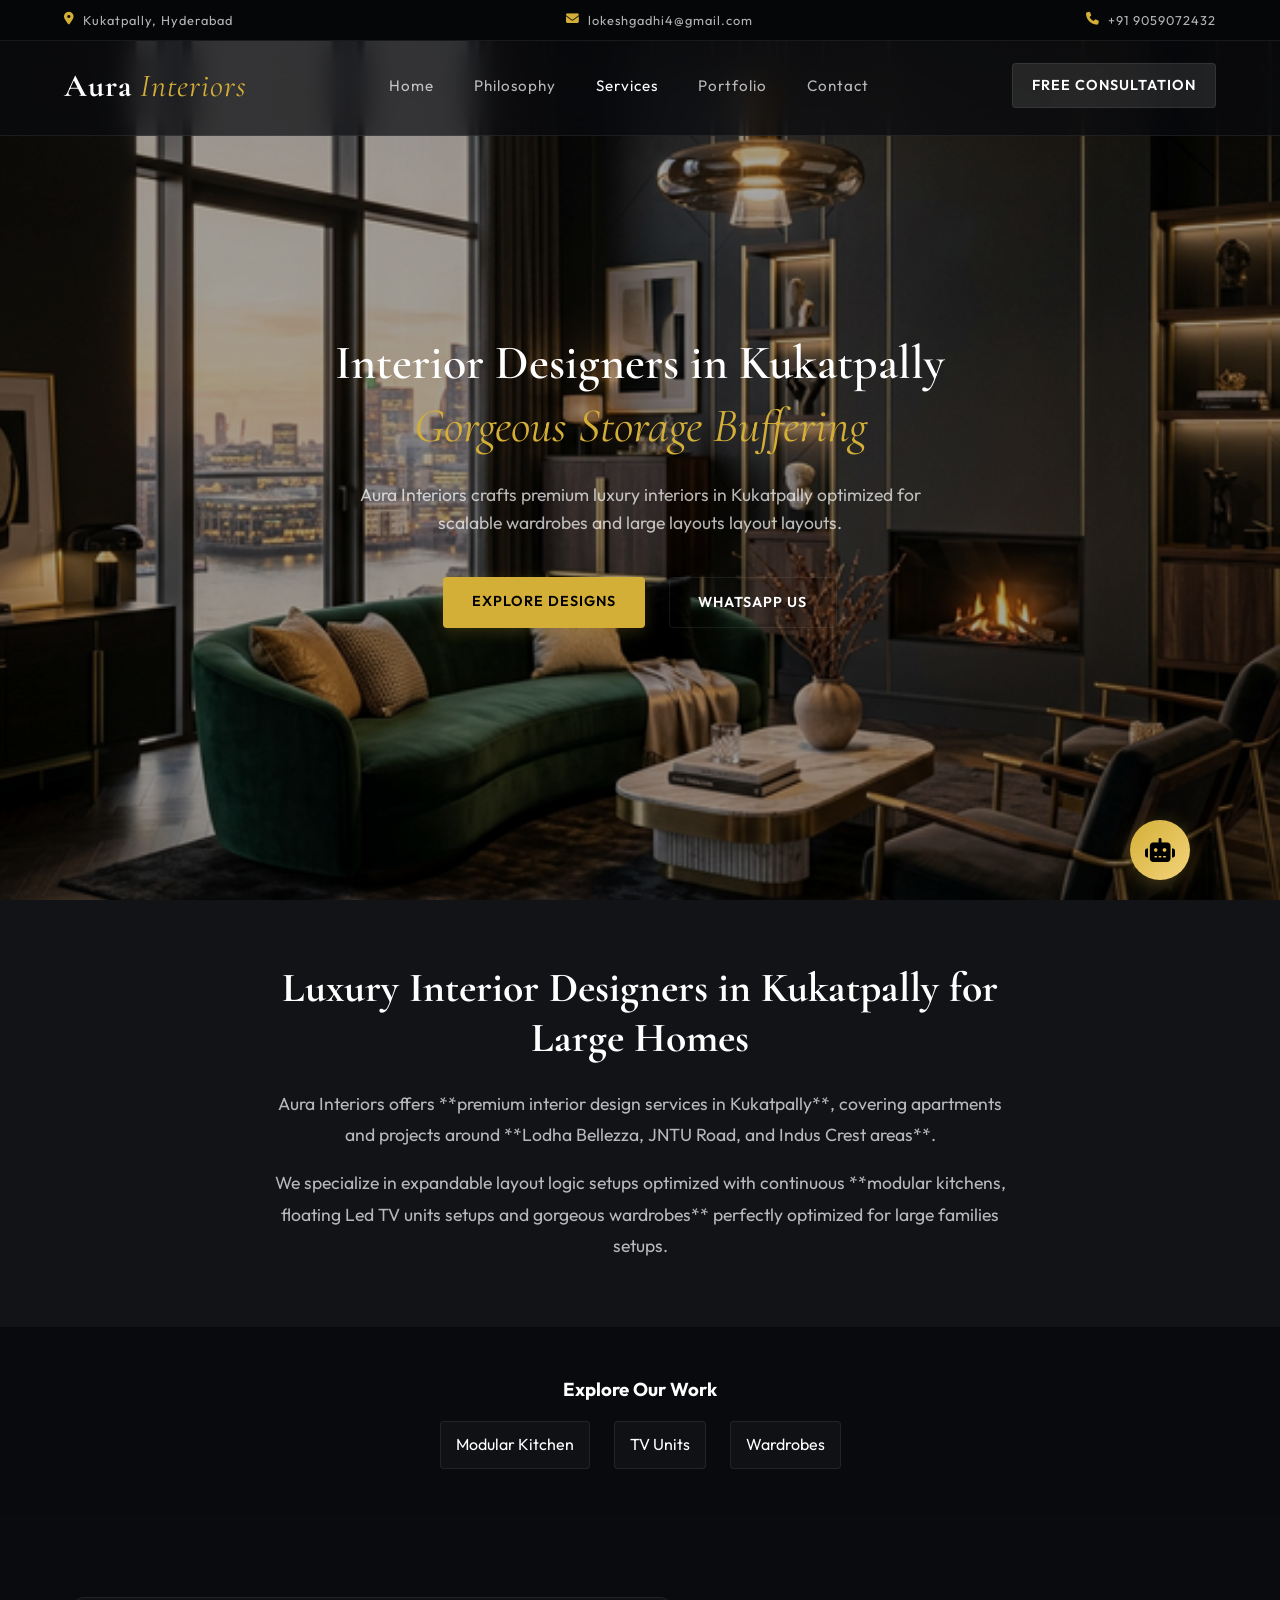
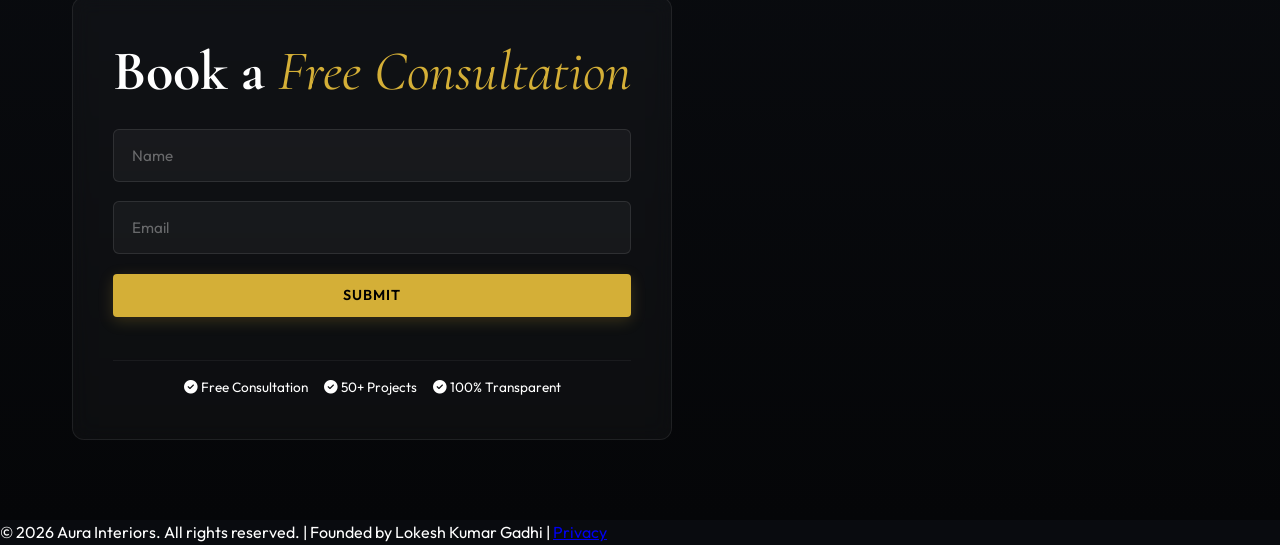
<file: interior-designers-kukatpally.html>
<!DOCTYPE html>
<html lang="en">

<head>
    <meta charset="UTF-8">
    <meta name="viewport" content="width=device-width, initial-scale=1.0">
    <title>Interior Designers in Kukatpally | Aura Interiors</title>
    <meta name="description" content="Best interior designers in Kukatpally for 2BHK, 3BHK and premium apartments. We offer premium modular kitchens and wardrobe setups around Lodha Bellezza is coordinates.">
    
    <link rel="canonical" href="https://aura-interior-app.vercel.app/interior-designers-kukatpally.html">
    <meta property="og:title" content="Interior Designers in Kukatpally | Aura Interiors">
    <meta property="og:description" content="Luxury interior designers in Kukatpally for modern homes and scalable storage.">
    <meta property="og:image" content="/images/p1.png">
    <meta property="og:url" content="https://aura-interior-app.vercel.app/interior-designers-kukatpally.html">
    <meta name="robots" content="index, follow">

    <!-- Schema.org -->
    <script type="application/ld+json">
    {
      "@context": "https://schema.org",
      "@type": "LocalBusiness",
      "name": "Aura Interiors",
      "telephone": "+919059072432",
      "image": "https://aura-interior-app.vercel.app/images/p1.png",
      "founder": {
        "@type": "Person",
        "name": "Lokesh Kumar Gadhi"
      },
      "email": "lokeshgadhi4@gmail.com",
      "address": {
        "@type": "PostalAddress",
        "addressLocality": "Kukatpally, Hyderabad",
        "addressCountry": "India"
      },
      "areaServed": ["Kukatpally", "Gachibowli", "Kondapur"],
      "priceRange": "Starting from ₹2.5 Lakhs"
    }
    </script>
    
    <!-- External Assets -->
    <link rel="preconnect" href="https://fonts.googleapis.com">
    <link rel="preconnect" href="https://fonts.gstatic.com" crossorigin>
    <link href="https://fonts.googleapis.com/css2?family=Cormorant+Garamond:ital,wght@0,400;0,700;1,400&family=Outfit:wght@300;400;600&display=swap" rel="stylesheet">
    <link rel="stylesheet" href="https://cdnjs.cloudflare.com/ajax/libs/font-awesome/6.4.0/css/all.min.css">
    <link rel="stylesheet" href="/style.css">
    
    <!-- Google Analytics -->
    <script async src="https://www.googletagmanager.com/gtag/js?id=G-N0H3NL65C2"></script>
    <script>
    window.dataLayer = window.dataLayer || [];
    function gtag(){dataLayer.push(arguments);}
    gtag('js', new Date());
    gtag('config', 'G-N0H3NL65C2');
    </script>
</head>

<body>
    <div class="page-loader"><div class="loader-spinner"></div></div>

    <div class="top-banner">
        <span><i class="fa-solid fa-location-dot"></i> Kukatpally, Hyderabad</span>
        <span><i class="fa-solid fa-envelope"></i> lokeshgadhi4@gmail.com</span>
        <span><i class="fa-solid fa-phone"></i> +91 9059072432</span>
    </div>

    <nav class="glass-nav">
        <div class="logo">Aura <span>Interiors</span></div>
        <ul class="nav-links">
            <li><a href="/index.html#home">Home</a></li>
            <li><a href="/index.html#about">Philosophy</a></li>
            <li><a href="/index.html#services" class="active">Services</a></li>
            <li><a href="/index.html#portfolio">Portfolio</a></li>
            <li><a href="/index.html#contact">Contact</a></li>
        </ul>
        <a href="https://wa.me/917981058016?text=Hi%20I%20need%20interior%20design" class="cta-btn secondary" target="_blank">Free Consultation</a>
    </nav>

    <section id="home" class="hero">
        <div class="hero-bg"></div><div class="hero-overlay"></div>
        <div class="hero-content">
            <h1 class="visual-reveal">Interior Designers in Kukatpally <br><span>Gorgeous Storage Buffering</span></h1>
            <p class="subtext">Aura Interiors crafts premium luxury interiors in Kukatpally optimized for scalable wardrobes and large layouts layout layouts.</p>
            <div class="hero-actions">
                <a href="/index.html#portfolio" class="cta-btn primary">Explore Designs</a>
                <a href="https://wa.me/917981058016?text=Hi%20I%20need%20interior%20design" class="cta-btn outline">WhatsApp Us</a>
            </div>
        </div>
    </section>

    <!-- Local Content Section -->
    <section class="seo-content" style="padding: 4rem 1rem; background: rgba(255,255,255,0.03); text-align: center;">
        <div class="container" style="max-width: 800px; margin: 0 auto;">
            <h2 style="font-family: 'Cormorant Garamond', serif; font-size: 2.6rem; color: var(--gold); margin-bottom: 1.5rem;">Luxury Interior Designers in Kukatpally for Large Homes</h2>
            <p style="font-family: 'Outfit', sans-serif; color: var(--text-muted); margin-bottom: 1rem; line-height: 1.8; font-size: 1.1rem;">
                Aura Interiors offers **premium interior design services in Kukatpally**, covering apartments and projects around **Lodha Bellezza, JNTU Road, and Indus Crest areas**.
            </p>
            <p style="font-family: 'Outfit', sans-serif; color: var(--text-muted); line-height: 1.8; font-size: 1.1rem;">
                 We specialize in expandable layout logic setups optimized with continuous **modular kitchens, floating Led TV units setups and gorgeous wardrobes** perfectly optimized for large families setups.
            </p>
        </div>
    </section>

    <!-- Services Quicklinks -->
    <section style="padding: 3rem 1rem; background: rgba(0,0,0,0.1); text-align:center; border-top:1px solid rgba(255,255,255,0.03);">
        <div class="container">
            <h3 style="color:var(--gold); margin-bottom: 1rem;">Explore Our Work</h3>
            <div style="display:flex; gap:1.5rem; justify-content:center; flex-wrap:wrap;">
                <a href="/modular-kitchen-hyderabad.html" style="color:var(--text-primary); text-decoration:none; padding:10px 15px; background:rgba(255,255,255,0.03); border:1px solid var(--glass-border); border-radius:4px;">Modular Kitchen</a>
                <a href="/tv-unit-hyderabad.html" style="color:var(--text-primary); text-decoration:none; padding:10px 15px; background:rgba(255,255,255,0.03); border:1px solid var(--glass-border); border-radius:4px;">TV Units</a>
                <a href="/wardrobe-hyderabad.html" style="color:var(--text-primary); text-decoration:none; padding:10px 15px; background:rgba(255,255,255,0.03); border:1px solid var(--glass-border); border-radius:4px;">Wardrobes</a>
            </div>
        </div>
    </section>

    <!-- Generic contact, footer standard triggers setups -->
    <section id="contact" class="contact">
        <div class="container flex-row">
            <div class="contact-card glass-card">
                <h2>Book a <span>Free Consultation</span></h2>
                <form class="contact-form" action="https://script.google.com/macros/s/AKfycbwJ9Zefv110GXyvJh4ABSI3wl87kYKXrMkCshnO-x-FO80DEkf0eSGF5tTiCKi267ta/exec" method="POST" target="hidden_iframe">
                    <input type="text" name="honeypot" style="display:none">
                    <div class="form-group"><input type="text" name="name" placeholder="Name" required></div>
                    <div class="form-group"><input type="email" id="contact-email" name="email" placeholder="Email" required></div>
                    <button type="submit" class="cta-btn primary">Submit</button>
                    <!-- Form Trust Boost -->
                    <div class="form-trust-boost" style="margin-top: 1.5rem; display: flex; gap: 1rem; justify-content: center; font-size: 0.85rem; color: var(--gold); border-top: 1px solid rgba(255,255,255,0.05); padding-top: 1rem;">
                        <span><i class="fa-solid fa-circle-check"></i> Free Consultation</span>
                        <span><i class="fa-solid fa-circle-check"></i> 50+ Projects</span>
                        <span><i class="fa-solid fa-circle-check"></i> 100% Transparent</span>
                    </div>
                </form>
                <iframe name="hidden_iframe" style="display:none;"></iframe>
            </div>
        </div>
    </section>

    <!-- Footer -->
    <footer>
        <p>&copy; 2026 Aura Interiors. All rights reserved. | Founded by Lokesh Kumar Gadhi | <a href="#">Privacy</a></p>
    </footer>

    <!-- AI Chatbot Widget -->
    <div class="chatbot-widget" id="chatbot-widget">
        <div class="chatbot-toggle" id="chatbot-toggle">
            <i class="fa-solid fa-robot"></i>
        </div>
        <div class="chatbot-container" id="chatbot-container">
            <div class="chatbot-header">
                <h4>Aura AI Assistant</h4>
                <span class="chatbot-close" id="chatbot-close">&times;</span>
            </div>
            <div class="chatbot-messages" id="chatbot-messages">
                <div class="message bot-message">
                    <div class="message-content">Hi! I'm Aura's AI assistant. How can I help you with your interior design needs today?</div>
                </div>
            </div>
            <div class="chatbot-input">
                <input type="text" id="chatbot-input" placeholder="Ask me about our services..." />
                <button id="chatbot-send"><i class="fa-solid fa-paper-plane"></i></button>
            </div>
        </div>
    </div>

    <script src="/script.js"></script>
<script src="https://js.appboycdn.com/web-sdk/4.10/braze.min.js"></script>
<script>window.BRAZE_PAGE_NAME = "Kukatpally";</script>
<script src="/braze-init.js"></script>
</body>

</html>
</file>
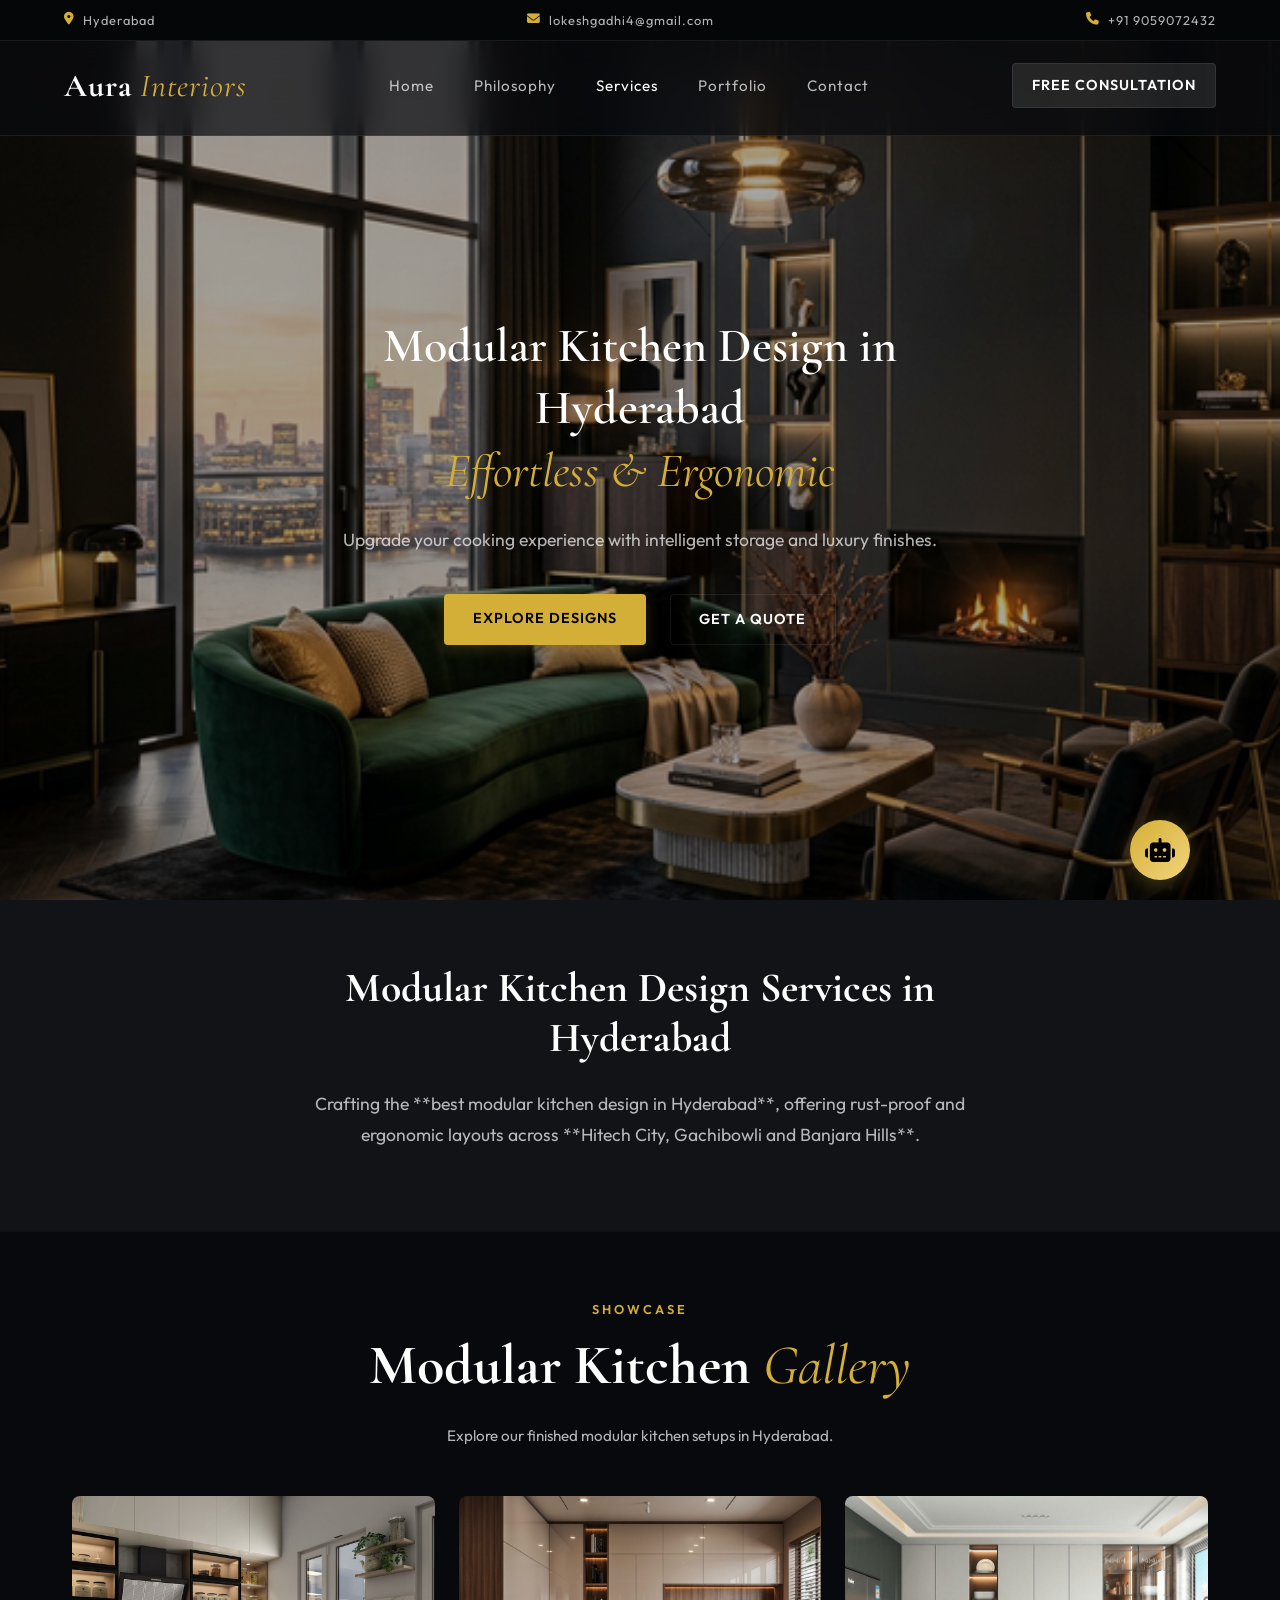
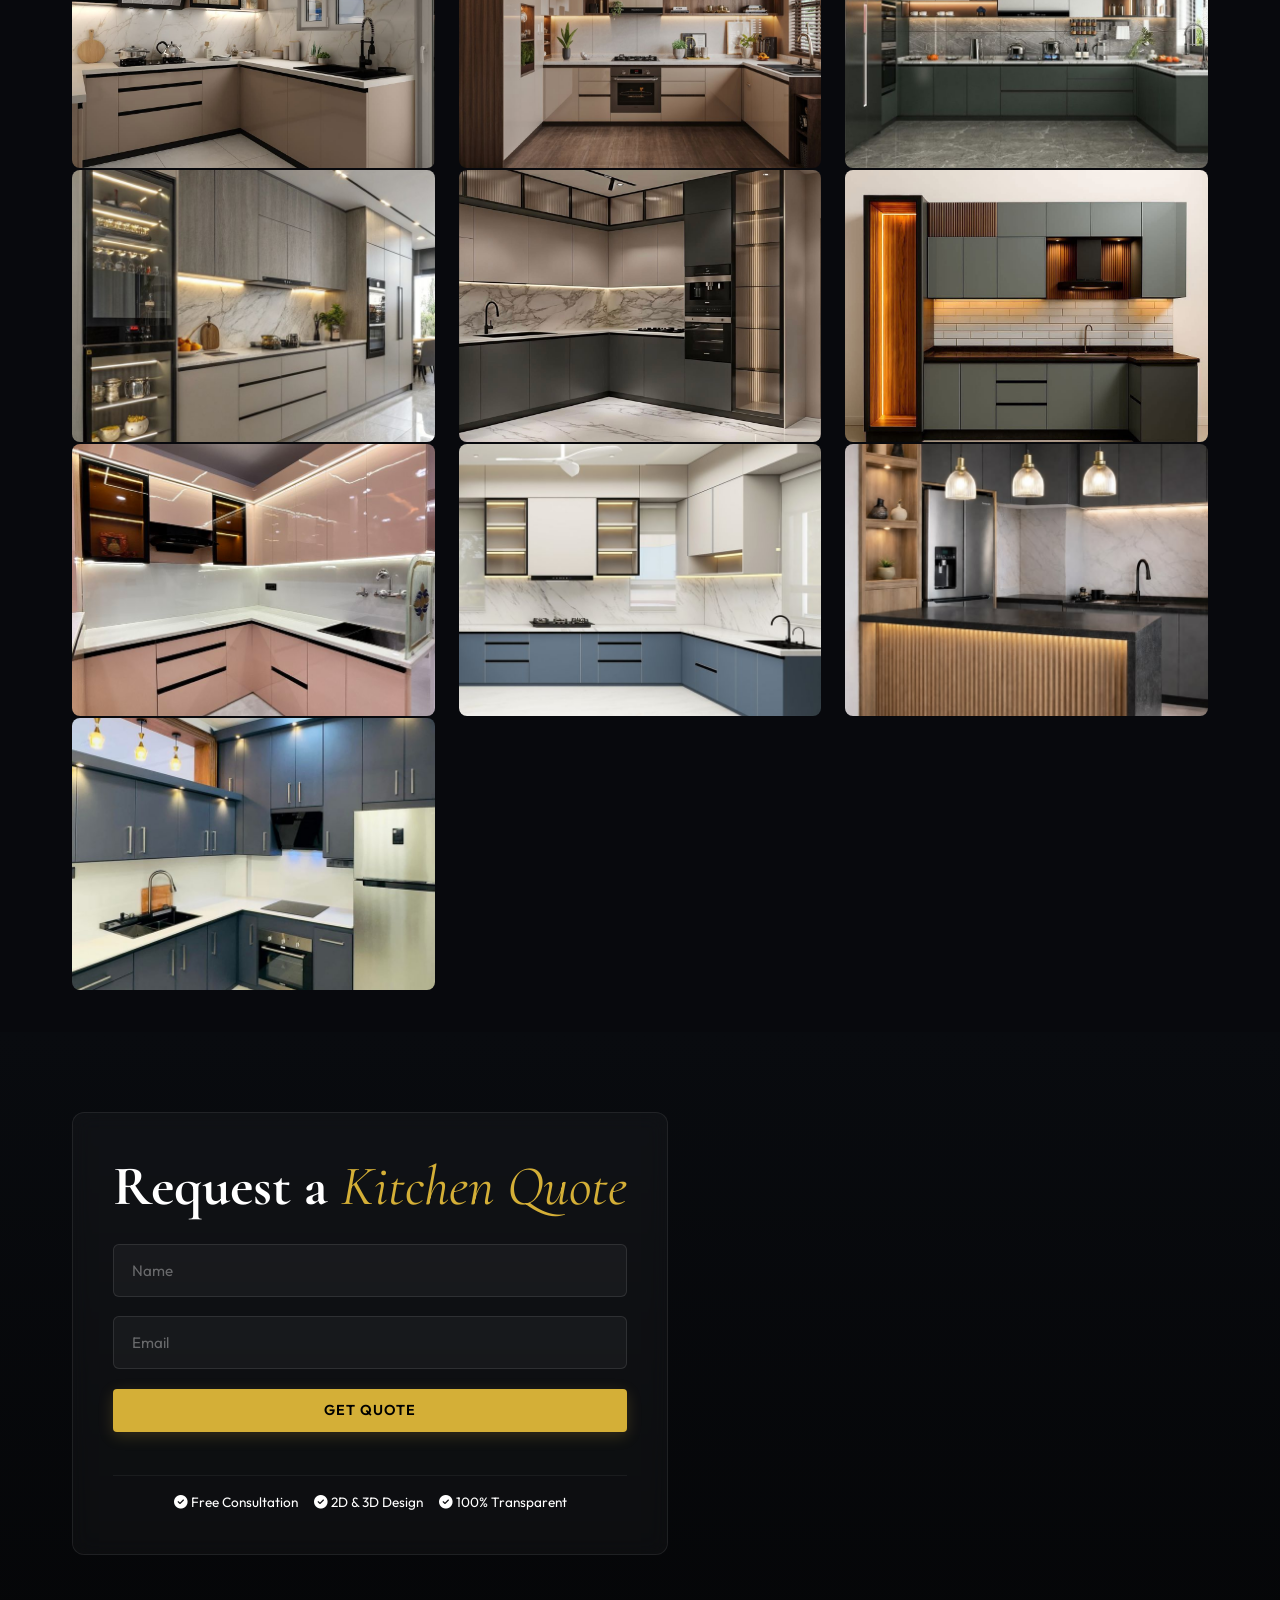
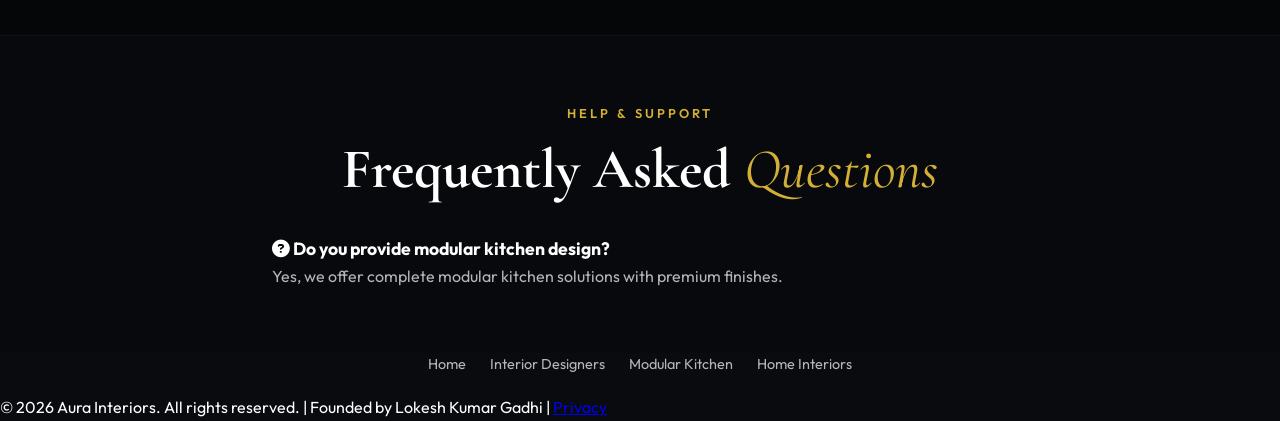
<file: modular-kitchen-hyderabad.html>
<!DOCTYPE html>
<html lang="en">

<head>
    <meta charset="UTF-8">
    <meta name="viewport" content="width=device-width, initial-scale=1.0">
    <title>Modular Kitchen Designers in Hyderabad | Aura Interiors</title>
    <meta name="description"
        content="Affordable and modular kitchen design in Hyderabad. Optimize your cooking space with modern ergonomic layouts. Book a free consultation.">

    <script type="application/ld+json">
    {
      "@context": "https://schema.org",
      "@type": "LocalBusiness",
      "name": "Aura Interiors",
      "telephone": "+919059072432",
      "founder": {
        "@type": "Person",
        "name": "Lokesh Kumar Gadhi"
      },
      "email": "lokeshgadhi4@gmail.com",
      "address": {
        "@type": "PostalAddress",
        "addressLocality": "Hyderabad",
        "addressCountry": "India"
      },
      "priceRange": "Starting from ₹2.5 Lakhs"
    }
    </script>
    <link rel="preconnect" href="https://fonts.googleapis.com">
    <link rel="preconnect" href="https://fonts.gstatic.com" crossorigin>
    <link href="https://fonts.googleapis.com/css2?family=Cormorant+Garamond:ital,wght@0,400;0,700;1,400&family=Outfit:wght@300;400;600&display=swap" rel="stylesheet">
    <link rel="stylesheet" href="https://cdnjs.cloudflare.com/ajax/libs/font-awesome/6.4.0/css/all.min.css">
    <link rel="stylesheet" href="style.css">
<!-- Google Analytics -->
<script async src="https://www.googletagmanager.com/gtag/js?id=G-N0H3NL65C2"></script>
<script>
window.dataLayer = window.dataLayer || [];
function gtag(){dataLayer.push(arguments);}
gtag('js', new Date());
gtag('config', 'G-N0H3NL65C2');
</script>
<link rel="canonical" href="https://aura-interior-app.vercel.app/modular-kitchen-hyderabad.html">
    <meta property="og:title" content="Aura Interiors Hyderabad">
    <meta property="og:description" content="Luxury interior designers in Hyderabad">
    <meta property="og:image" content="/images/p1.png">
    <meta property="og:url" content="https://aura-interior-app.vercel.app/modular-kitchen-hyderabad.html">
        <meta name="robots" content="index, follow">
</head>

<body>
    <div class="page-loader"><div class="loader-spinner"></div></div>

    <div class="top-banner">
        <span><i class="fa-solid fa-location-dot"></i> Hyderabad</span>
        <span><i class="fa-solid fa-envelope"></i> lokeshgadhi4@gmail.com</span>
        <span><i class="fa-solid fa-phone"></i> +91 9059072432</span>
    </div>

    <nav class="glass-nav">
        <div class="logo">Aura <span>Interiors</span></div>
        <ul class="nav-links">
            <li><a href="index.html#home">Home</a></li>
            <li><a href="index.html#about">Philosophy</a></li>
            <li><a href="index.html#services" class="active">Services</a></li>
            <li><a href="index.html#portfolio">Portfolio</a></li>
            <li><a href="index.html#contact">Contact</a></li>
        </ul>
        <a href="https://wa.me/917981058016?text=Hi%20I%20need%20interior%20design" class="cta-btn secondary" target="_blank">Free Consultation</a>
    </nav>

    <section id="home" class="hero">
        <div class="hero-bg"></div><div class="hero-overlay"></div>
        <div class="hero-content">
            <h1 class="visual-reveal">Modular Kitchen Design in Hyderabad <br><span>Effortless & Ergonomic</span></h1>
            <p class="subtext">Upgrade your cooking experience with intelligent storage and luxury finishes.</p>
            <div class="hero-actions">
                <a href="index.html#portfolio" class="cta-btn primary">Explore Designs</a>
                <a href="https://wa.me/917981058016?text=Hi%20I%20need%20interior%20design" class="cta-btn outline">Get a Quote</a>
            </div>
        </div>
    </section>

    <section class="seo-content" style="padding: 4rem 1rem; background: rgba(255,255,255,0.03); text-align: center;">
        <div class="container" style="max-width: 800px; margin: 0 auto;">
            <h2 style="font-family: 'Cormorant Garamond', serif; font-size: 2.6rem; color: var(--gold); margin-bottom: 1.5rem;">Modular Kitchen Design Services in Hyderabad</h2>
            <p style="font-family: 'Outfit', sans-serif; color: var(--text-muted); margin-bottom: 1rem; line-height: 1.8; font-size: 1.1rem;">
                Crafting the **best modular kitchen design in Hyderabad**, offering rust-proof and ergonomic layouts across **Hitech City, Gachibowli and Banjara Hills**.
            </p>
        </div>
    </section>

    <!-- Kitchen Gallery Section -->
    <section class="portfolio" style="padding: 4rem 1rem; background: rgba(0,0,0,0.15); border-top: 1px solid rgba(255,255,255,0.03);">
        <div class="container">
            <div class="section-header" style="text-align: center; margin-bottom: 3rem;">
                <span class="section-tag">Showcase</span>
                <h2>Modular Kitchen <span>Gallery</span></h2>
                <p style="color: var(--text-muted); font-size: 0.95rem; margin-top: 0.5rem;">Explore our finished modular kitchen setups in Hyderabad.</p>
            </div>
            <div class="portfolio-grid" style="display: grid; grid-template-columns: repeat(3, 1fr); gap: 1.5rem;">
                <div class="portfolio-item"><img  src="/kitchen/1.jpg" alt="Luxury Modular Kitchen Layout 1" loading="lazy"><div class="item-overlay"><h4>Modern Finish 1</h4></div></div>
                <div class="portfolio-item"><img  src="/kitchen/2.jpg" alt="Luxury Modular Kitchen Layout 2" loading="lazy"><div class="item-overlay"><h4>Modern Finish 2</h4></div></div>
                <div class="portfolio-item"><img  src="/kitchen/3.jpg" alt="Luxury Modular Kitchen Layout 3" loading="lazy"><div class="item-overlay"><h4>Modern Finish 3</h4></div></div>
                <div class="portfolio-item"><img  src="/kitchen/4.jpg" alt="Luxury Modular Kitchen Layout 4" loading="lazy"><div class="item-overlay"><h4>Modern Finish 4</h4></div></div>
                <div class="portfolio-item"><img  src="/kitchen/5.jpg" alt="Luxury Modular Kitchen Layout 5" loading="lazy"><div class="item-overlay"><h4>Modern Finish 5</h4></div></div>
                <div class="portfolio-item"><img  src="/kitchen/6.jpg" alt="Luxury Modular Kitchen Layout 6" loading="lazy"><div class="item-overlay"><h4>Modern Finish 6</h4></div></div>
                <div class="portfolio-item"><img  src="/kitchen/7.jpg" alt="Luxury Modular Kitchen Layout 7" loading="lazy"><div class="item-overlay"><h4>Modern Finish 7</h4></div></div>
                <div class="portfolio-item"><img  src="/kitchen/8.jpg" alt="Luxury Modular Kitchen Layout 8" loading="lazy"><div class="item-overlay"><h4>Modern Finish 8</h4></div></div>
                <div class="portfolio-item"><img  src="/kitchen/9.jpg" alt="Luxury Modular Kitchen Layout 9" loading="lazy"><div class="item-overlay"><h4>Modern Finish 9</h4></div></div>
                <div class="portfolio-item"><img  src="/kitchen/10.jpg" alt="Luxury Modular Kitchen Layout 10" loading="lazy"><div class="item-overlay"><h4>Modern Finish 10</h4></div></div>
            </div>
        </div>
    </section>

    <section id="contact" class="contact">
        <div class="container flex-row">
            <div class="contact-card glass-card">
                <h2>Request a <span>Kitchen Quote</span></h2>
                <form class="contact-form" action="https://script.google.com/macros/s/AKfycbwJ9Zefv110GXyvJh4ABSI3wl87kYKXrMkCshnO-x-FO80DEkf0eSGF5tTiCKi267ta/exec" method="POST" target="hidden_iframe">
                    <input type="text" name="honeypot" style="display:none">
                    <div class="form-group"><input type="text" name="name" placeholder="Name" required></div>
                    <div class="form-group"><input type="email" id="contact-email" name="email" placeholder="Email" required></div>
                    <button type="submit" class="cta-btn primary">Get Quote</button>
                    <!-- Form Trust Boost -->
                    <div class="form-trust-boost" style="margin-top: 1.5rem; display: flex; gap: 1rem; justify-content: center; font-size: 0.85rem; color: var(--gold); border-top: 1px solid rgba(255,255,255,0.05); padding-top: 1rem;">
                        <span><i class="fa-solid fa-circle-check"></i> Free Consultation</span>
                        <span><i class="fa-solid fa-circle-check"></i> 2D & 3D Design</span>
                        <span><i class="fa-solid fa-circle-check"></i> 100% Transparent</span>
                    </div>
                </form>
                <iframe name="hidden_iframe" style="display:none;"></iframe>
            </div>
        </div>
    </section>

    <!-- FAQ Section -->
    <section class="faq-section" style="padding: 4rem 1rem; background: rgba(0,0,0,0.2); border-top: 1px solid rgba(255,255,255,0.03);">
        <div class="container" style="max-width: 800px; margin: 0 auto;">
            <div class="section-header" style="text-align: center; margin-bottom: 2rem;">
                <span class="section-tag">Help & Support</span>
                <h2>Frequently Asked <span>Questions</span></h2>
            </div>
            <!-- Standard list items synced from template -->
             <div class="faq-list">
                 <div class="faq-item">
                     <h3 style="color: var(--gold); font-size: 1.1rem;"><i class="fa-solid fa-circle-question" style="color:var(--gold);"></i> Do you provide modular kitchen design?</h3>
                    <p style="color: var(--text-muted);">Yes, we offer complete modular kitchen solutions with premium finishes.</p>
                 </div>
             </div>
        </div>
    </section>

    <footer>
        <div class="footer-seo-links" style="display: flex; gap: 1.5rem; justify-content: center; margin-bottom: 1.2rem; font-size: 0.9rem;">
            <a href="index.html" style="color: var(--text-muted); text-decoration: none;">Home</a>
            <a href="interior-designers-hyderabad.html" style="color: var(--text-muted); text-decoration: none;">Interior Designers</a>
            <a href="modular-kitchen-hyderabad.html" style="color: var(--text-muted); text-decoration: none;">Modular Kitchen</a>
            <a href="home-interiors-hyderabad.html" style="color: var(--text-muted); text-decoration: none;">Home Interiors</a>
        </div>
        <p>&copy; 2026 Aura Interiors. All rights reserved. | Founded by Lokesh Kumar Gadhi | <a href="#">Privacy</a></p>
    </footer>


    <!-- AI Chatbot Widget -->
    <div class="chatbot-widget" id="chatbot-widget">
        <div class="chatbot-toggle" id="chatbot-toggle">
            <i class="fa-solid fa-robot"></i>
        </div>
        <div class="chatbot-container" id="chatbot-container">
            <div class="chatbot-header">
                <h4>Aura AI Assistant</h4>
                <span class="chatbot-close" id="chatbot-close">&times;</span>
            </div>
            <div class="chatbot-messages" id="chatbot-messages">
                <div class="message bot-message">
                    <div class="message-content">Hi! I'm Aura's AI assistant. How can I help you with your interior design needs today?</div>
                </div>
            </div>
            <div class="chatbot-input">
                <input type="text" id="chatbot-input" placeholder="Ask me about our services..." />
                <button id="chatbot-send"><i class="fa-solid fa-paper-plane"></i></button>
            </div>
        </div>
    </div>

    <script src="script.js"></script>
<script src="https://js.appboycdn.com/web-sdk/4.10/braze.min.js"></script>
<script>window.BRAZE_PAGE_NAME = "Modular Kitchen";</script>
<script src="/braze-init.js"></script>
</body>

</html>
</file>
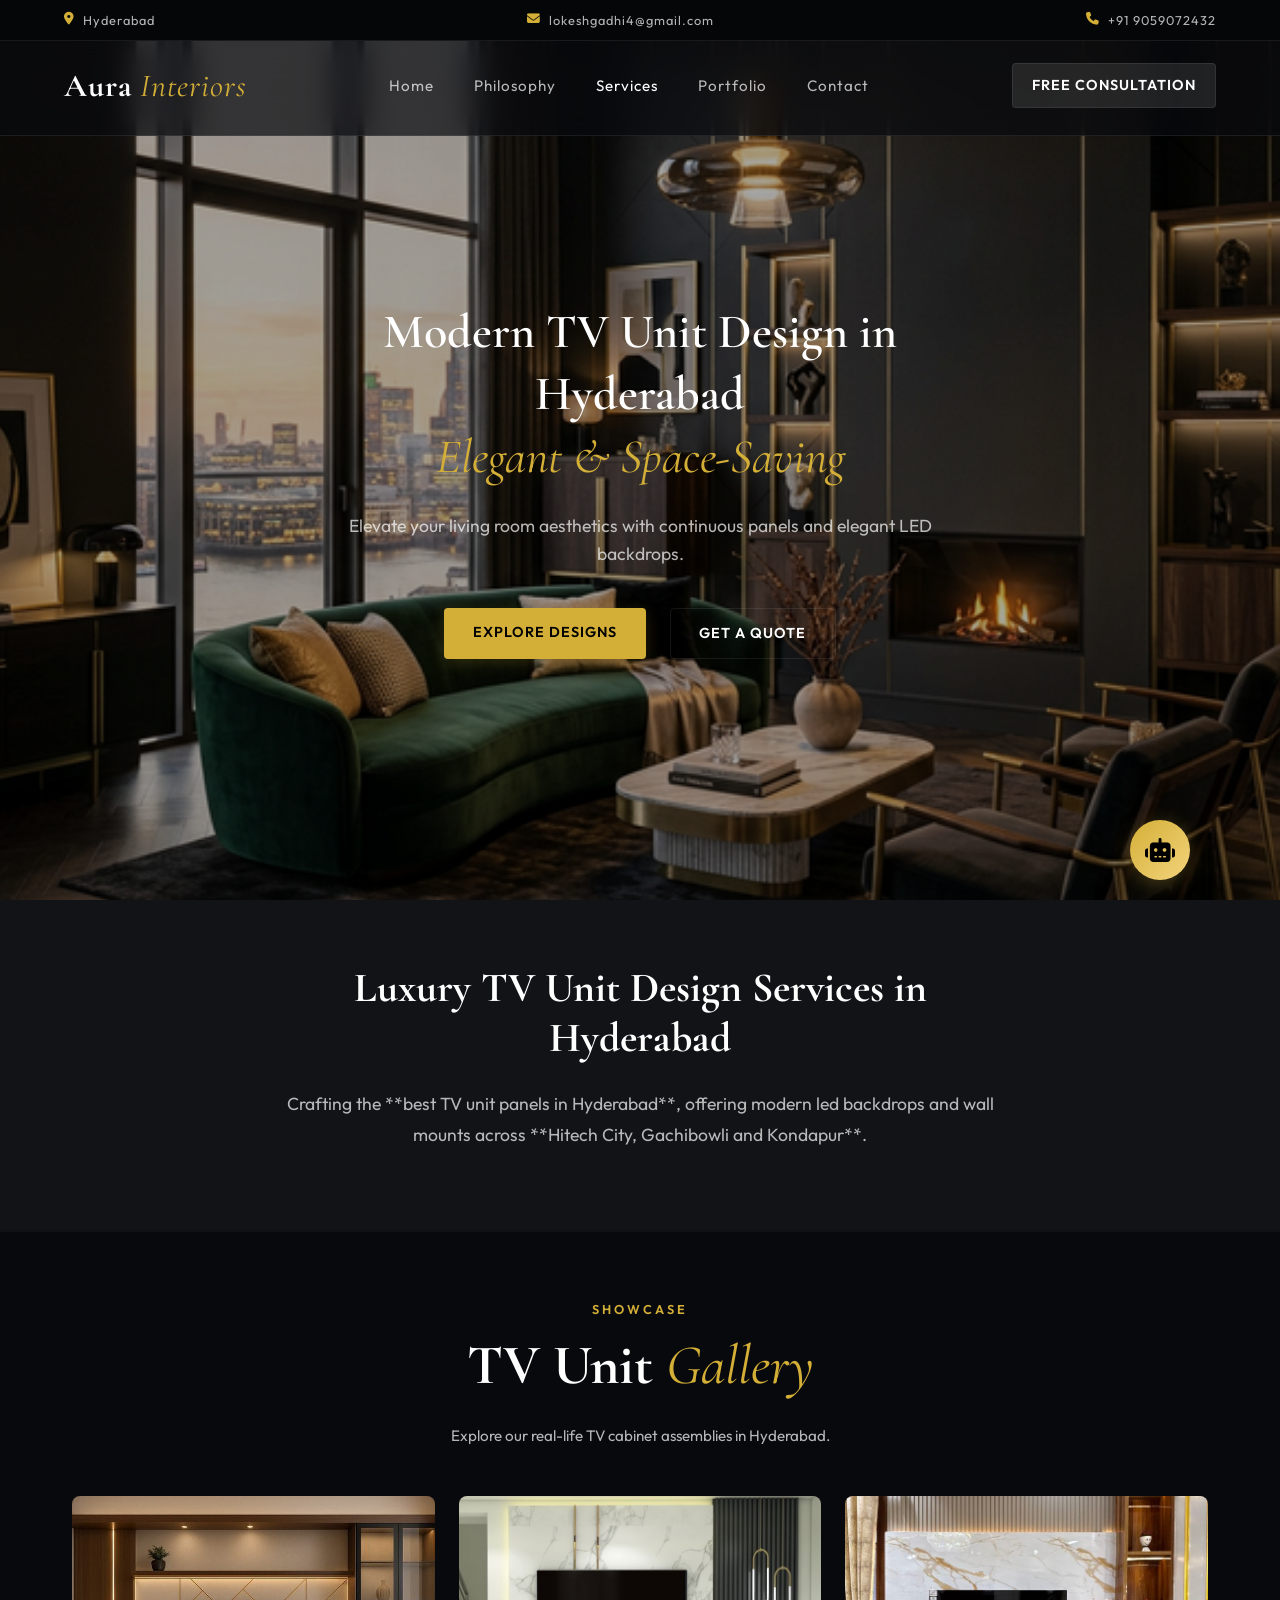
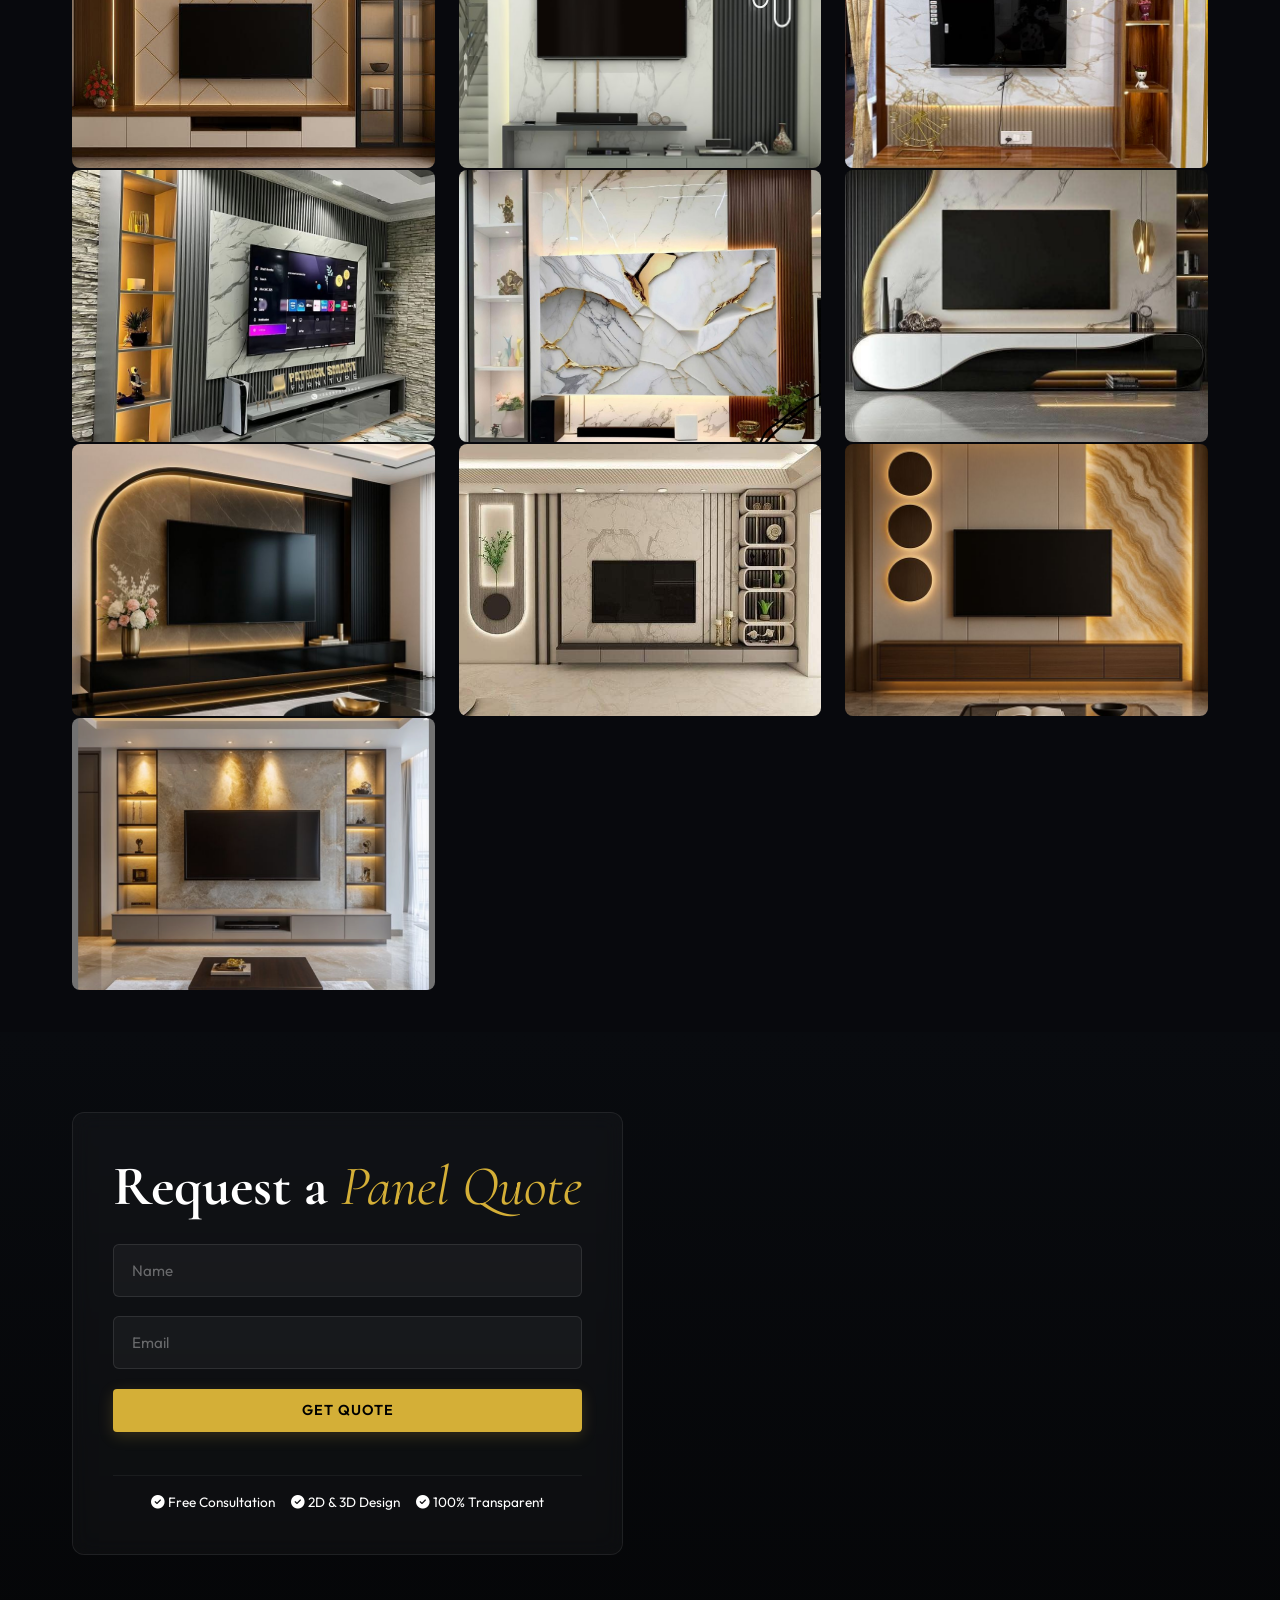
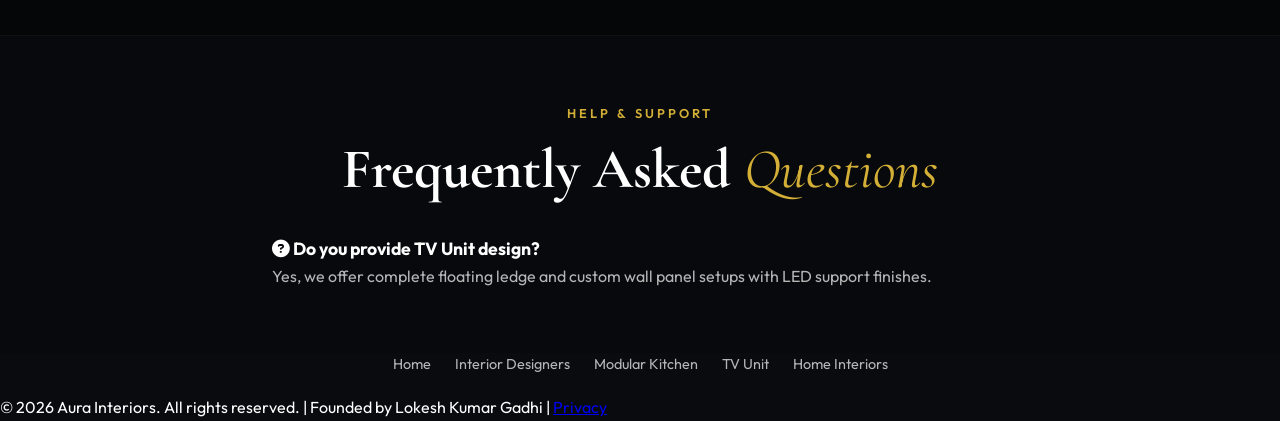
<file: tv-unit-hyderabad.html>
<!DOCTYPE html>
<html lang="en">

<head>
    <meta charset="UTF-8">
    <meta name="viewport" content="width=device-width, initial-scale=1.0">
    <title>Modern TV Unit Designers in Hyderabad | Aura Interiors</title>
    <meta name="description"
        content="Affordable and luxury TV Unit design in Hyderabad. Optimize your living room with modern aesthetic TV cabinets and panels. Book a free consultation.">

    <script type="application/ld+json">
    {
      "@context": "https://schema.org",
      "@type": "LocalBusiness",
      "name": "Aura Interiors",
      "telephone": "+919059072432",
      "founder": {
        "@type": "Person",
        "name": "Lokesh Kumar Gadhi"
      },
      "email": "lokeshgadhi4@gmail.com",
      "address": {
        "@type": "PostalAddress",
        "addressLocality": "Hyderabad",
        "addressCountry": "India"
      },
      "priceRange": "Starting from ₹2.5 Lakhs"
    }
    </script>
    <link rel="preconnect" href="https://fonts.googleapis.com">
    <link rel="preconnect" href="https://fonts.gstatic.com" crossorigin>
    <link href="https://fonts.googleapis.com/css2?family=Cormorant+Garamond:ital,wght@0,400;0,700;1,400&family=Outfit:wght@300;400;600&display=swap" rel="stylesheet">
    <link rel="stylesheet" href="https://cdnjs.cloudflare.com/ajax/libs/font-awesome/6.4.0/css/all.min.css">
    <link rel="stylesheet" href="style.css">
<!-- Google Analytics -->
<script async src="https://www.googletagmanager.com/gtag/js?id=G-N0H3NL65C2"></script>
<script>
window.dataLayer = window.dataLayer || [];
function gtag(){dataLayer.push(arguments);}
gtag('js', new Date());
gtag('config', 'G-N0H3NL65C2');
</script>
<link rel="canonical" href="https://aura-interior-app.vercel.app/tv-unit-hyderabad.html">
    <meta property="og:title" content="Aura Interiors Hyderabad">
    <meta property="og:description" content="Luxury interior designers in Hyderabad">
    <meta property="og:image" content="/images/p1.png">
    <meta property="og:url" content="https://aura-interior-app.vercel.app/tv-unit-hyderabad.html">
        <meta name="robots" content="index, follow">
</head>

<body>
    <div class="page-loader"><div class="loader-spinner"></div></div>

    <div class="top-banner">
        <span><i class="fa-solid fa-location-dot"></i> Hyderabad</span>
        <span><i class="fa-solid fa-envelope"></i> lokeshgadhi4@gmail.com</span>
        <span><i class="fa-solid fa-phone"></i> +91 9059072432</span>
    </div>

    <nav class="glass-nav">
        <div class="logo">Aura <span>Interiors</span></div>
        <ul class="nav-links">
            <li><a href="index.html#home">Home</a></li>
            <li><a href="index.html#about">Philosophy</a></li>
            <li><a href="index.html#services" class="active">Services</a></li>
            <li><a href="index.html#portfolio">Portfolio</a></li>
            <li><a href="index.html#contact">Contact</a></li>
        </ul>
        <a href="https://wa.me/917981058016?text=Hi%20I%20need%20interior%20design" class="cta-btn secondary" target="_blank">Free Consultation</a>
    </nav>

    <section id="home" class="hero">
        <div class="hero-bg"></div><div class="hero-overlay"></div>
        <div class="hero-content">
            <h1 class="visual-reveal">Modern TV Unit Design in Hyderabad <br><span>Elegant & Space-Saving</span></h1>
            <p class="subtext">Elevate your living room aesthetics with continuous panels and elegant LED backdrops.</p>
            <div class="hero-actions">
                <a href="index.html#portfolio" class="cta-btn primary">Explore Designs</a>
                <a href="https://wa.me/917981058016?text=Hi%20I%20need%20interior%20design" class="cta-btn outline">Get a Quote</a>
            </div>
        </div>
    </section>

    <section class="seo-content" style="padding: 4rem 1rem; background: rgba(255,255,255,0.03); text-align: center;">
        <div class="container" style="max-width: 800px; margin: 0 auto;">
            <h2 style="font-family: 'Cormorant Garamond', serif; font-size: 2.6rem; color: var(--gold); margin-bottom: 1.5rem;">Luxury TV Unit Design Services in Hyderabad</h2>
            <p style="font-family: 'Outfit', sans-serif; color: var(--text-muted); margin-bottom: 1rem; line-height: 1.8; font-size: 1.1rem;">
                Crafting the **best TV unit panels in Hyderabad**, offering modern led backdrops and wall mounts across **Hitech City, Gachibowli and Kondapur**.
            </p>
        </div>
    </section>

    <!-- TV Unit Gallery Section -->
    <section class="portfolio" style="padding: 4rem 1rem; background: rgba(0,0,0,0.15); border-top: 1px solid rgba(255,255,255,0.03);">
        <div class="container">
            <div class="section-header" style="text-align: center; margin-bottom: 3rem;">
                <span class="section-tag">Showcase</span>
                <h2>TV Unit <span>Gallery</span></h2>
                <p style="color: var(--text-muted); font-size: 0.95rem; margin-top: 0.5rem;">Explore our real-life TV cabinet assemblies in Hyderabad.</p>
            </div>
            <div class="portfolio-grid" style="display: grid; grid-template-columns: repeat(3, 1fr); gap: 1.5rem;">
                <div class="portfolio-item"><img  src="/tv-unit/1.jpg" alt="Luxury TV Unit Panel Layout 1" loading="lazy"><div class="item-overlay"><h4>Elegant Backdrop 1</h4></div></div>
                <div class="portfolio-item"><img  src="/tv-unit/2.jpg" alt="Luxury TV Unit Panel Layout 2" loading="lazy"><div class="item-overlay"><h4>Elegant Backdrop 2</h4></div></div>
                <div class="portfolio-item"><img  src="/tv-unit/3.jpg" alt="Luxury TV Unit Panel Layout 3" loading="lazy"><div class="item-overlay"><h4>Elegant Backdrop 3</h4></div></div>
                <div class="portfolio-item"><img  src="/tv-unit/4.jpg" alt="Luxury TV Unit Panel Layout 4" loading="lazy"><div class="item-overlay"><h4>Elegant Backdrop 4</h4></div></div>
                <div class="portfolio-item"><img  src="/tv-unit/5.jpg" alt="Luxury TV Unit Panel Layout 5" loading="lazy"><div class="item-overlay"><h4>Elegant Backdrop 5</h4></div></div>
                <div class="portfolio-item"><img  src="/tv-unit/6.jpg" alt="Luxury TV Unit Panel Layout 6" loading="lazy"><div class="item-overlay"><h4>Elegant Backdrop 6</h4></div></div>
                <div class="portfolio-item"><img  src="/tv-unit/7.jpg" alt="Luxury TV Unit Panel Layout 7" loading="lazy"><div class="item-overlay"><h4>Elegant Backdrop 7</h4></div></div>
                <div class="portfolio-item"><img  src="/tv-unit/8.jpg" alt="Luxury TV Unit Panel Layout 8" loading="lazy"><div class="item-overlay"><h4>Elegant Backdrop 8</h4></div></div>
                <div class="portfolio-item"><img  src="/tv-unit/9.jpg" alt="Luxury TV Unit Panel Layout 9" loading="lazy"><div class="item-overlay"><h4>Elegant Backdrop 9</h4></div></div>
                <div class="portfolio-item"><img  src="/tv-unit/2.png" alt="Luxury TV Unit Panel Layout 10" loading="lazy"><div class="item-overlay"><h4>Elegant Backdrop 10</h4></div></div>
            </div>
        </div>
    </section>

    <section id="contact" class="contact">
        <div class="container flex-row">
            <div class="contact-card glass-card">
                <h2>Request a <span>Panel Quote</span></h2>
                <form class="contact-form" action="https://script.google.com/macros/s/AKfycbwJ9Zefv110GXyvJh4ABSI3wl87kYKXrMkCshnO-x-FO80DEkf0eSGF5tTiCKi267ta/exec" method="POST" target="hidden_iframe">
                    <input type="text" name="honeypot" style="display:none">
                    <div class="form-group"><input type="text" name="name" placeholder="Name" required></div>
                    <div class="form-group"><input type="email" id="contact-email" name="email" placeholder="Email" required></div>
                    <button type="submit" class="cta-btn primary">Get Quote</button>
                    <!-- Form Trust Boost -->
                    <div class="form-trust-boost" style="margin-top: 1.5rem; display: flex; gap: 1rem; justify-content: center; font-size: 0.85rem; color: var(--gold); border-top: 1px solid rgba(255,255,255,0.05); padding-top: 1rem;">
                        <span><i class="fa-solid fa-circle-check"></i> Free Consultation</span>
                        <span><i class="fa-solid fa-circle-check"></i> 2D & 3D Design</span>
                        <span><i class="fa-solid fa-circle-check"></i> 100% Transparent</span>
                    </div>
                </form>
                <iframe name="hidden_iframe" style="display:none;"></iframe>
            </div>
        </div>
    </section>

    <!-- FAQ Section -->
    <section class="faq-section" style="padding: 4rem 1rem; background: rgba(0,0,0,0.2); border-top: 1px solid rgba(255,255,255,0.03);">
        <div class="container" style="max-width: 800px; margin: 0 auto;">
            <div class="section-header" style="text-align: center; margin-bottom: 2rem;">
                <span class="section-tag">Help & Support</span>
                <h2>Frequently Asked <span>Questions</span></h2>
            </div>
             <div class="faq-list">
                 <div class="faq-item">
                     <h3 style="color: var(--gold); font-size: 1.1rem;"><i class="fa-solid fa-circle-question" style="color:var(--gold);"></i> Do you provide TV Unit design?</h3>
                    <p style="color: var(--text-muted);">Yes, we offer complete floating ledge and custom wall panel setups with LED support finishes.</p>
                 </div>
             </div>
        </div>
    </section>

    <footer>
        <div class="footer-seo-links" style="display: flex; gap: 1.5rem; justify-content: center; margin-bottom: 1.2rem; font-size: 0.9rem;">
            <a href="index.html" style="color: var(--text-muted); text-decoration: none;">Home</a>
            <a href="interior-designers-hyderabad.html" style="color: var(--text-muted); text-decoration: none;">Interior Designers</a>
            <a href="modular-kitchen-hyderabad.html" style="color: var(--text-muted); text-decoration: none;">Modular Kitchen</a>
            <a href="tv-unit-hyderabad.html" style="color: var(--text-muted); text-decoration: none;">TV Unit</a>
            <a href="home-interiors-hyderabad.html" style="color: var(--text-muted); text-decoration: none;">Home Interiors</a>
        </div>
        <p>&copy; 2026 Aura Interiors. All rights reserved. | Founded by Lokesh Kumar Gadhi | <a href="#">Privacy</a></p>
    </footer>

    <!-- AI Chatbot Widget -->
    <div class="chatbot-widget" id="chatbot-widget">
        <div class="chatbot-toggle" id="chatbot-toggle">
            <i class="fa-solid fa-robot"></i>
        </div>
        <div class="chatbot-container" id="chatbot-container">
            <div class="chatbot-header">
                <h4>Aura AI Assistant</h4>
                <span class="chatbot-close" id="chatbot-close">&times;</span>
            </div>
            <div class="chatbot-messages" id="chatbot-messages">
                <div class="message bot-message">
                    <div class="message-content">Hi! I'm Aura's AI assistant. How can I help you with your interior design needs today?</div>
                </div>
            </div>
            <div class="chatbot-input">
                <input type="text" id="chatbot-input" placeholder="Ask me about our services..." />
                <button id="chatbot-send"><i class="fa-solid fa-paper-plane"></i></button>
            </div>
        </div>
    </div>

    <script src="script.js"></script>
<script src="https://js.appboycdn.com/web-sdk/4.10/braze.min.js"></script>
<script>window.BRAZE_PAGE_NAME = "TV Unit";</script>
<script src="/braze-init.js"></script>
</body>

</html>
</file>
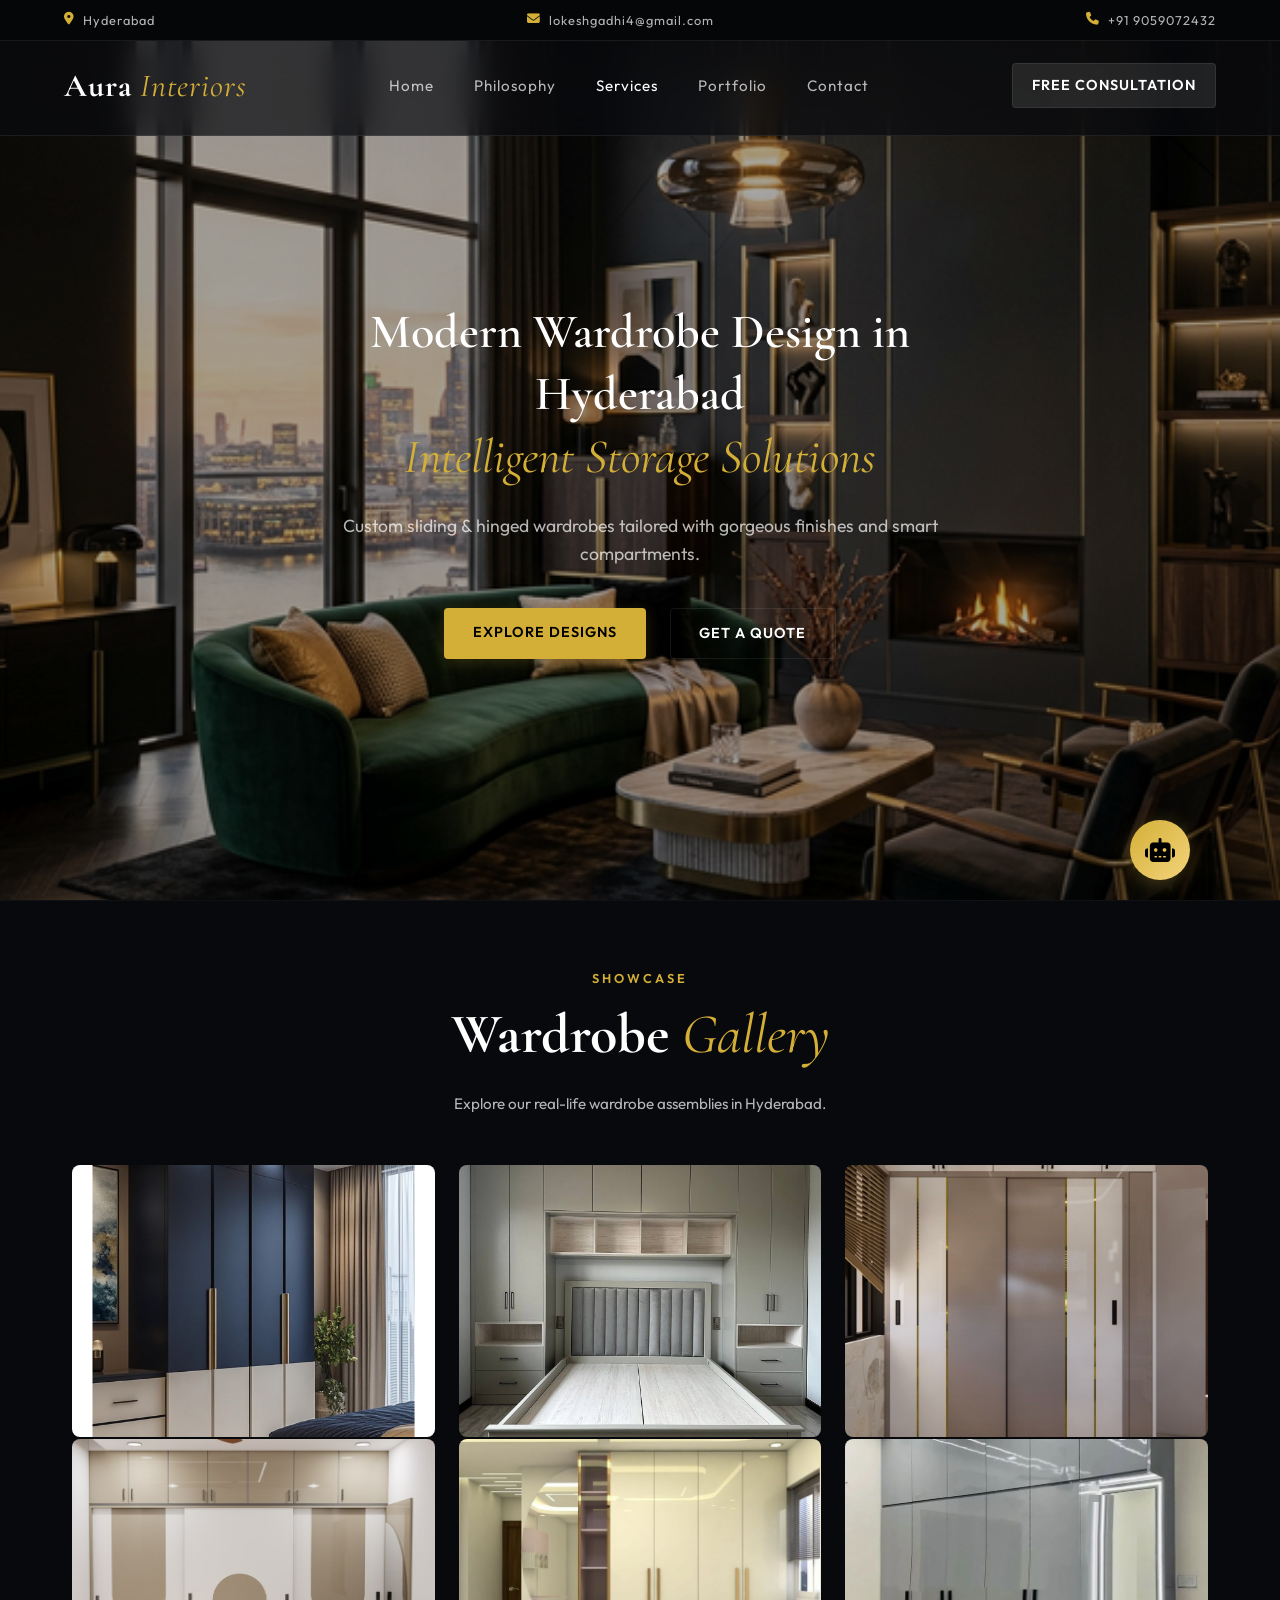
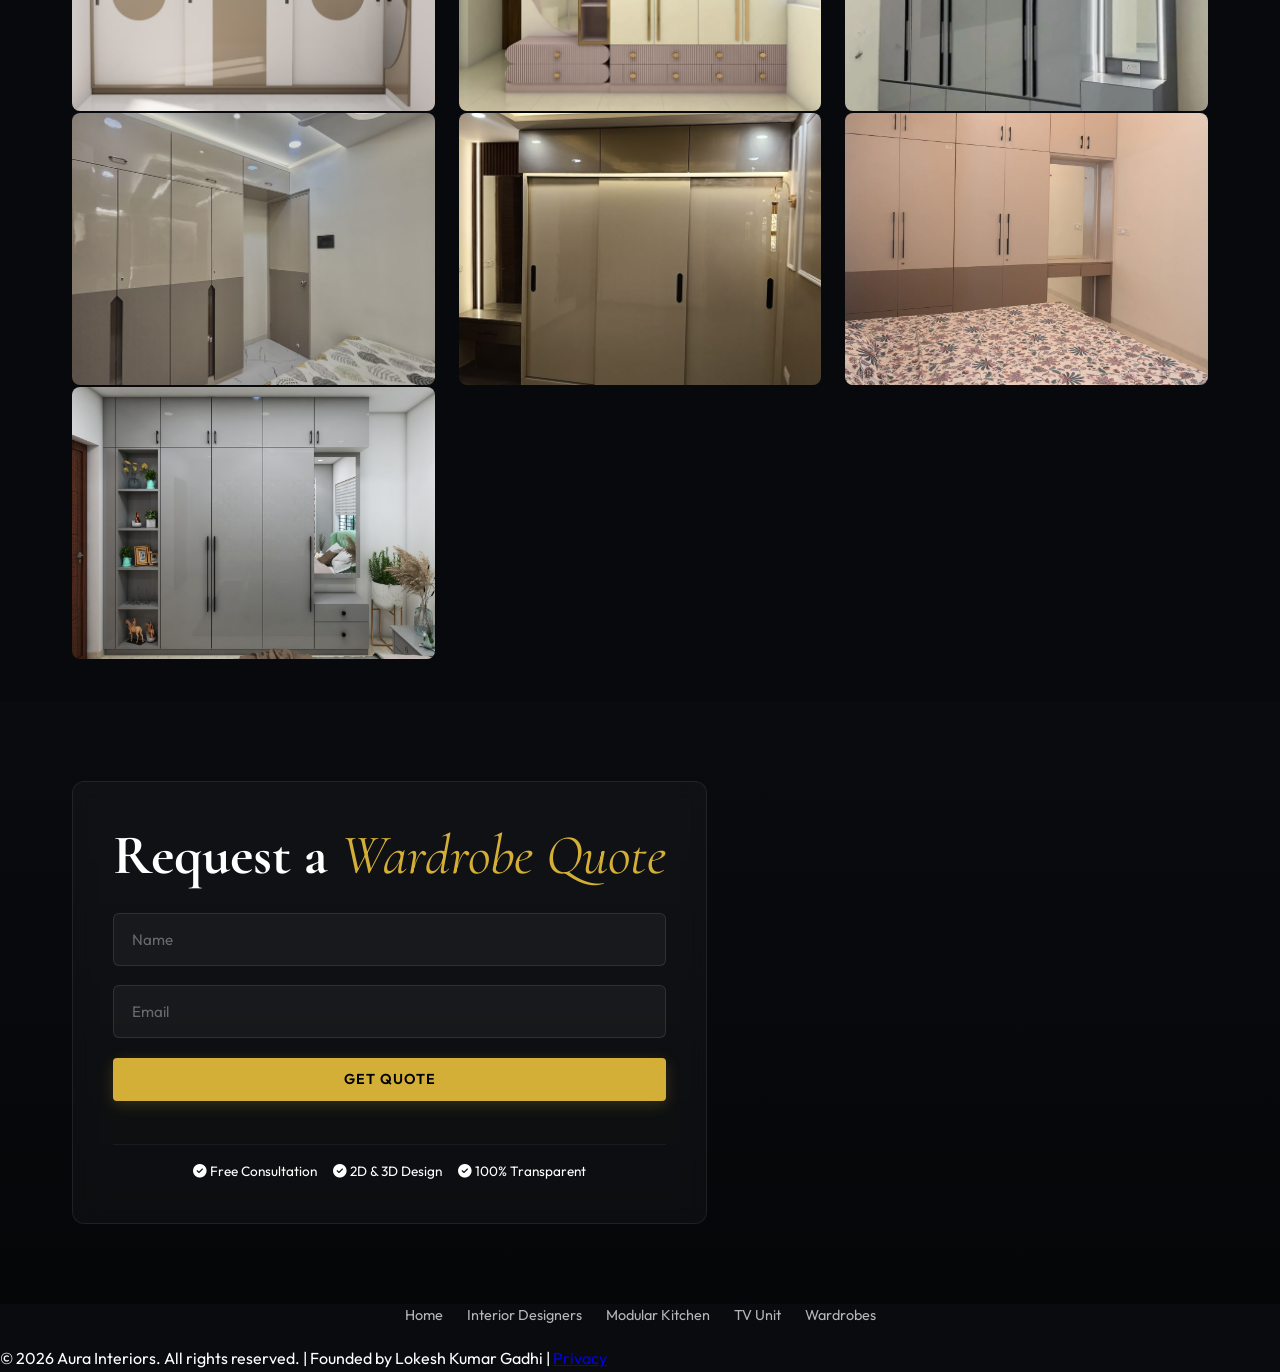
<file: wardrobe-hyderabad.html>
<!DOCTYPE html>
<html lang="en">

<head>
    <meta charset="UTF-8">
    <meta name="viewport" content="width=device-width, initial-scale=1.0">
    <title>Modern Wardrobe Designers in Hyderabad | Aura Interiors</title>
    <meta name="description" content="Luxury Wardrobe design in Hyderabad. Optimize your storage space with gorgeous sliding and hinged wardrobe cabinets. Book a free consultation.">

    <script type="application/ld+json">
    {
      "@context": "https://schema.org",
      "@type": "LocalBusiness",
      "name": "Aura Interiors",
      "telephone": "+919059072432",
      "founder": {
        "@type": "Person",
        "name": "Lokesh Kumar Gadhi"
      },
      "email": "lokeshgadhi4@gmail.com",
      "address": {
        "@type": "PostalAddress",
        "addressLocality": "Hyderabad",
        "addressCountry": "India"
      },
      "priceRange": "Starting from ₹2.5 Lakhs"
    }
    </script>
    <link rel="preconnect" href="https://fonts.googleapis.com">
    <link rel="preconnect" href="https://fonts.gstatic.com" crossorigin>
    <link href="https://fonts.googleapis.com/css2?family=Cormorant+Garamond:ital,wght@0,400;0,700;1,400&family=Outfit:wght@300;400;600&display=swap" rel="stylesheet">
    <link rel="stylesheet" href="https://cdnjs.cloudflare.com/ajax/libs/font-awesome/6.4.0/css/all.min.css">
    <link rel="stylesheet" href="style.css">
<!-- Google Analytics -->
<script async src="https://www.googletagmanager.com/gtag/js?id=G-N0H3NL65C2"></script>
<script>
window.dataLayer = window.dataLayer || [];
function gtag(){dataLayer.push(arguments);}
gtag('js', new Date());
gtag('config', 'G-N0H3NL65C2');
</script>
<link rel="canonical" href="https://aura-interior-app.vercel.app/wardrobe-hyderabad.html">
    <meta property="og:title" content="Aura Interiors Hyderabad">
    <meta property="og:description" content="Luxury interior designers in Hyderabad">
    <meta property="og:image" content="/images/p1.png">
    <meta property="og:url" content="https://aura-interior-app.vercel.app/wardrobe-hyderabad.html">
        <meta name="robots" content="index, follow">
</head>

<body>
    <div class="page-loader"><div class="loader-spinner"></div></div>

    <div class="top-banner">
        <span><i class="fa-solid fa-location-dot"></i> Hyderabad</span>
        <span><i class="fa-solid fa-envelope"></i> lokeshgadhi4@gmail.com</span>
        <span><i class="fa-solid fa-phone"></i> +91 9059072432</span>
    </div>

    <nav class="glass-nav">
        <div class="logo">Aura <span>Interiors</span></div>
        <ul class="nav-links">
            <li><a href="index.html#home">Home</a></li>
            <li><a href="index.html#about">Philosophy</a></li>
            <li><a href="index.html#services" class="active">Services</a></li>
            <li><a href="index.html#portfolio">Portfolio</a></li>
            <li><a href="index.html#contact">Contact</a></li>
        </ul>
        <a href="https://wa.me/917981058016?text=Hi%20I%20need%20interior%20design" class="cta-btn secondary" target="_blank">Free Consultation</a>
    </nav>

    <section id="home" class="hero">
        <div class="hero-bg"></div><div class="hero-overlay"></div>
        <div class="hero-content">
            <h1 class="visual-reveal">Modern Wardrobe Design in Hyderabad <br><span>Intelligent Storage Solutions</span></h1>
            <p class="subtext">Custom sliding & hinged wardrobes tailored with gorgeous finishes and smart compartments.</p>
            <div class="hero-actions">
                <a href="index.html#portfolio" class="cta-btn primary">Explore Designs</a>
                <a href="https://wa.me/917981058016?text=Hi%20I%20need%20interior%20design" class="cta-btn outline">Get a Quote</a>
            </div>
        </div>
    </section>

    <!-- Wardrobe Gallery Section -->
    <section class="portfolio" style="padding: 4rem 1rem; background: rgba(0,0,0,0.15); border-top: 1px solid rgba(255,255,255,0.03);">
        <div class="container">
            <div class="section-header" style="text-align: center; margin-bottom: 3rem;">
                <span class="section-tag">Showcase</span>
                <h2>Wardrobe <span>Gallery</span></h2>
                <p style="color: var(--text-muted); font-size: 0.95rem; margin-top: 0.5rem;">Explore our real-life wardrobe assemblies in Hyderabad.</p>
            </div>
            <div class="portfolio-grid" style="display: grid; grid-template-columns: repeat(3, 1fr); gap: 1.5rem;">
                <div class="portfolio-item"><img  src="/wardrobe/1.png" alt="Luxury Wardrobe System Setup 1" loading="lazy"><div class="item-overlay"><h4>Luxury Storage 1</h4></div></div>
                <div class="portfolio-item"><img  src="/wardrobe/2.jpg" alt="Luxury Wardrobe System Setup 2" loading="lazy"><div class="item-overlay"><h4>Luxury Storage 2</h4></div></div>
                <div class="portfolio-item"><img  src="/wardrobe/3.jpg" alt="Luxury Wardrobe System Setup 3" loading="lazy"><div class="item-overlay"><h4>Luxury Storage 3</h4></div></div>
                <div class="portfolio-item"><img  src="/wardrobe/4.jpg" alt="Luxury Wardrobe System Setup 4" loading="lazy"><div class="item-overlay"><h4>Luxury Storage 4</h4></div></div>
                <div class="portfolio-item"><img  src="/wardrobe/5.jpg" alt="Luxury Wardrobe System Setup 5" loading="lazy"><div class="item-overlay"><h4>Luxury Storage 5</h4></div></div>
                <div class="portfolio-item"><img  src="/wardrobe/6.jpg" alt="Luxury Wardrobe System Setup 6" loading="lazy"><div class="item-overlay"><h4>Luxury Storage 6</h4></div></div>
                <div class="portfolio-item"><img  src="/wardrobe/7.jpg" alt="Luxury Wardrobe System Setup 7" loading="lazy"><div class="item-overlay"><h4>Luxury Storage 7</h4></div></div>
                <div class="portfolio-item"><img  src="/wardrobe/8.jpg" alt="Luxury Wardrobe System Setup 8" loading="lazy"><div class="item-overlay"><h4>Luxury Storage 8</h4></div></div>
                <div class="portfolio-item"><img  src="/wardrobe/9.jpg" alt="Luxury Wardrobe System Setup 9" loading="lazy"><div class="item-overlay"><h4>Luxury Storage 9</h4></div></div>
                <div class="portfolio-item"><img  src="/wardrobe/10.jpg" alt="Luxury Wardrobe System Setup 10" loading="lazy"><div class="item-overlay"><h4>Luxury Storage 10</h4></div></div>
            </div>
        </div>
    </section>

    <section id="contact" class="contact">
        <div class="container flex-row">
            <div class="contact-card glass-card">
                <h2>Request a <span>Wardrobe Quote</span></h2>
                <form class="contact-form" action="https://script.google.com/macros/s/AKfycbwJ9Zefv110GXyvJh4ABSI3wl87kYKXrMkCshnO-x-FO80DEkf0eSGF5tTiCKi267ta/exec" method="POST" target="hidden_iframe">
                    <input type="text" name="honeypot" style="display:none">
                    <div class="form-group"><input type="text" name="name" placeholder="Name" required></div>
                    <div class="form-group"><input type="email" id="contact-email" name="email" placeholder="Email" required></div>
                    <button type="submit" class="cta-btn primary">Get Quote</button>
                    <!-- Form Trust Boost -->
                    <div class="form-trust-boost" style="margin-top: 1.5rem; display: flex; gap: 1rem; justify-content: center; font-size: 0.85rem; color: var(--gold); border-top: 1px solid rgba(255,255,255,0.05); padding-top: 1rem;">
                        <span><i class="fa-solid fa-circle-check"></i> Free Consultation</span>
                        <span><i class="fa-solid fa-circle-check"></i> 2D & 3D Design</span>
                        <span><i class="fa-solid fa-circle-check"></i> 100% Transparent</span>
                    </div>
                </form>
                <iframe name="hidden_iframe" style="display:none;"></iframe>
            </div>
        </div>
    </section>

    <footer>
        <div class="footer-seo-links" style="display: flex; gap: 1.5rem; justify-content: center; margin-bottom: 1.2rem; font-size: 0.9rem;">
            <a href="index.html" style="color: var(--text-muted); text-decoration: none;">Home</a>
            <a href="interior-designers-hyderabad.html" style="color: var(--text-muted); text-decoration: none;">Interior Designers</a>
            <a href="modular-kitchen-hyderabad.html" style="color: var(--text-muted); text-decoration: none;">Modular Kitchen</a>
            <a href="tv-unit-hyderabad.html" style="color: var(--text-muted); text-decoration: none;">TV Unit</a>
            <a href="wardrobe-hyderabad.html" style="color: var(--text-muted); text-decoration: none;">Wardrobes</a>
        </div>
        <p>&copy; 2026 Aura Interiors. All rights reserved. | Founded by Lokesh Kumar Gadhi | <a href="#">Privacy</a></p>
    </footer>


    <!-- AI Chatbot Widget -->
    <div class="chatbot-widget" id="chatbot-widget">
        <div class="chatbot-toggle" id="chatbot-toggle">
            <i class="fa-solid fa-robot"></i>
        </div>
        <div class="chatbot-container" id="chatbot-container">
            <div class="chatbot-header">
                <h4>Aura AI Assistant</h4>
                <span class="chatbot-close" id="chatbot-close">&times;</span>
            </div>
            <div class="chatbot-messages" id="chatbot-messages">
                <div class="message bot-message">
                    <div class="message-content">Hi! I'm Aura's AI assistant. How can I help you with your interior design needs today?</div>
                </div>
            </div>
            <div class="chatbot-input">
                <input type="text" id="chatbot-input" placeholder="Ask me about our services..." />
                <button id="chatbot-send"><i class="fa-solid fa-paper-plane"></i></button>
            </div>
        </div>
    </div>

    <script src="script.js"></script>
<script src="https://js.appboycdn.com/web-sdk/4.10/braze.min.js"></script>
<script>window.BRAZE_PAGE_NAME = "Wardrobe";</script>
<script src="/braze-init.js"></script>
</body>

</html>
</file>
<file: style.css>
/* 
  Aura Interiors - core stylesheet
  Theme: Luxury Dark / Gold / Glassmorphism
*/

:root {
    --bg-dark: #090b0f;
    --card-bg: rgba(255, 255, 255, 0.03);
    --accent: #d4af37; /* Metallic Gold */
    --accent-hover: #f3d47c;
    --text-primary: #ffffff;
    --text-muted: rgba(255, 255, 255, 0.7);
    --glass-border: rgba(255, 255, 255, 0.08);
    --glass-blur: 15px;
    --font-heading: 'Cormorant Garamond', serif;
    --font-body: 'Outfit', sans-serif;
    --transition-slow: all 0.6s cubic-bezier(0.25, 1, 0.5, 1);
    --transition-fast: all 0.3s ease;
}

* {
    margin: 0;
    padding: 0;
    box-sizing: border-box;
}

html {
    scroll-behavior: smooth;
}

body {
    background-color: var(--bg-dark);
    color: var(--text-primary);
    font-family: var(--font-body);
    overflow-x: hidden;
    line-height: 1.6;
}

.container {
    max-width: 1200px;
    margin: 0 auto;
    padding: 0 2rem;
}

/* ==========================================
   PAGE LOADER
   ========================================== */
.page-loader {
    position: fixed;
    top: 0; left: 0; width: 100%; height: 100%;
    background: var(--bg-dark);
    display: flex;
    justify-content: center;
    align-items: center;
    z-index: 2000;
    transition: opacity 0.5s ease;
}

.loader-spinner {
    width: 40px; height: 40px;
    border: 3px solid rgba(255,255,255,0.1);
    border-top-color: var(--accent);
    border-radius: 50%;
    animation: spin 1s linear infinite;
}

@keyframes spin { to { transform: rotate(360deg); } }

/* ==========================================
   TOP BANNER
   ========================================== */
.top-banner {
    background: #050608;
    color: var(--text-muted);
    font-size: 0.8rem;
    padding: 0.6rem 5%;
    display: flex;
    justify-content: space-between;
    align-items: center;
    border-bottom: 1px solid var(--glass-border);
    letter-spacing: 1px;
    position: fixed;
    top: 0;
    left: 0;
    width: 100%;
    z-index: 1001; /* Above Nav */
}

.top-banner span {
    display: flex;
    align-items: center;
    gap: 0.5rem;
}

.top-banner i {
    color: var(--accent);
}

/* ==========================================
   NAVIGATION
   ========================================== */
.glass-nav {
    position: fixed;
    top: 36px; /* Offset for banner */
    left: 0;
    width: 100%;
    padding: 1.5rem 5%;
    display: flex;
    justify-content: space-between;
    align-items: center;
    background: rgba(9, 11, 15, 0.7);
    backdrop-filter: blur(var(--glass-blur));
    -webkit-backdrop-filter: blur(var(--glass-blur));
    border-bottom: 1px solid var(--glass-border);
    z-index: 1000;
    transition: var(--transition-fast);
}

.glass-nav .logo {
    font-family: var(--font-heading);
    font-size: 2rem;
    font-weight: 700;
    letter-spacing: 1px;
    color: var(--text-primary);
}

.glass-nav .logo span {
    color: var(--accent);
    font-weight: 400;
    font-style: italic;
}

.nav-links {
    display: flex;
    list-style: none;
    gap: 2.5rem;
}

.nav-links a {
    color: var(--text-muted);
    text-decoration: none;
    font-size: 0.95rem;
    font-weight: 400;
    letter-spacing: 1px;
    transition: var(--transition-fast);
    position: relative;
}

.nav-links a:hover, .nav-links a.active {
    color: var(--text-primary);
}

.nav-links a::after {
    content: '';
    position: absolute;
    bottom: -5px;
    left: 0;
    width: 0;
    height: 1px;
    background: var(--accent);
    transition: var(--transition-fast);
}

/* ==========================================
   BUTTONS
   ========================================== */
.cta-btn {
    padding: 0.8rem 1.8rem;
    border: none;
    border-radius: 4px;
    font-family: var(--font-body);
    font-weight: 600;
    font-size: 0.9rem;
    letter-spacing: 1px;
    cursor: pointer;
    transition: var(--transition-slow);
    text-transform: uppercase;
    text-decoration: none;
    display: inline-block;
}

.cta-btn.primary {
    background: var(--accent);
    color: #000;
    box-shadow: 0 4px 15px rgba(212, 175, 55, 0.2);
}

.cta-btn.primary:hover {
    background: var(--accent-hover);
    transform: translateY(-3px);
    box-shadow: 0 8px 25px rgba(212, 175, 55, 0.3);
}

.cta-btn.outline {
    background: transparent;
    border: 1px solid var(--glass-border);
    color: var(--text-primary);
}

.cta-btn.secondary {
    padding: 0.6rem 1.2rem;
    background: rgba(255, 255, 255, 0.1);
    color: var(--text-primary);
    border: 1px solid var(--glass-border);
}

/* ==========================================
   GLASS CARD UTILITY
   ========================================== */
.glass-card {
    background: var(--card-bg);
    backdrop-filter: blur(10px);
    border: 1px solid var(--glass-border);
    border-radius: 12px;
    padding: 2.5rem;
    transition: var(--transition-slow);
}

.glass-card:hover {
    border-color: rgba(212, 175, 55, 0.3);
    background: rgba(255, 255, 255, 0.05);
}

.section-tag {
    display: inline-block;
    font-size: 0.8rem;
    color: var(--accent);
    text-transform: uppercase;
    letter-spacing: 3px;
    margin-bottom: 0.8rem;
    font-weight: 600;
}

section h2 {
    font-family: var(--font-heading);
    font-size: 3.5rem;
    font-weight: 700;
    line-height: 1.2;
    margin-bottom: 1.5rem;
}

section h2 span {
    color: var(--accent);
    font-style: italic;
    font-weight: 400;
}

/* ==========================================
   HERO SECTION
   ========================================== */
.hero {
    height: 100vh;
    display: flex;
    align-items: center;
    justify-content: center;
    text-align: center;
    position: relative;
    overflow: hidden;
    padding: 0 1rem;
}

.hero-bg {
    position: absolute;
    top: 0; left: 0; width: 100%; height: 100%;
    background: url('hero-bg.png') center/cover no-repeat;
    transform: scale(1.1);
    animation: zoomOut 20s infinite alternate;
    z-index: -2;
}

.hero-overlay {
    position: absolute;
    top: 0; left: 0; width: 100%; height: 100%;
    background: rgba(0, 0, 0, 0.4); /* Lightened overlay to enhance text visibility */
    z-index: -1;
}

.hero-content { 
    max-width: 700px; /* Adjusted design dimensions */
    z-index: 2; /* Height above other assets */
}
.hero-content h1 { 
    font-family: var(--font-heading); 
    font-size: 3rem; /* Sizing suitable for transparency */
    font-weight: 600; 
    line-height: 1.3; 
    margin-bottom: 1.5rem; 
    opacity: 0; 
    transform: translateY(30px); 
    animation: fadeInUp 1s forwards 0.5s; 
}
.hero-content h1 span { color: var(--accent); font-style: italic; font-weight: 400; }

.subtext { font-size: 1.1rem; color: var(--text-muted); max-width: 600px; margin: 0 auto 2.5rem; opacity: 0; transform: translateY(20px); animation: fadeInUp 1s forwards 0.8s; }
.hero-actions { display: flex; gap: 1.5rem; justify-content: center; opacity: 0; transform: translateY(20px); animation: fadeInUp 1s forwards 1.1s; }

/* ==========================================
   ABOUT VISUALS COLLAGE
   ========================================== */
.about-visual {
    flex: 1;
    display: flex;
    gap: 1.5rem;
    height: 450px; /* Reduce dimensions, fix stretching */
    align-items: center;
}

.img-frame {
    flex: 1;
    height: 100%;
    border-radius: 12px;
    overflow: hidden;
    box-shadow: 0 10px 30px rgba(0, 0, 0, 0.5);
    border: 1px solid rgba(255, 255, 255, 0.1);
}

.img-frame img {
    width: 100%;
    height: 100%;
    object-fit: cover;
    display: block;
    transition: transform 0.5s ease;
}

.img-frame img:hover {
    transform: scale(1.04);
}

@media (max-width: 900px) {
    .about-visual {
        height: 350px;
        margin-top: 2rem;
    }
}

/* ==========================================
   WHY CHOOSE US
   ========================================== */
.why-us {
    padding: 4rem 0;
    background: linear-gradient(to right, #0b0d12, #090b0f);
}

.why-us .features-list { flex: 1; max-width: 600px; }
.why-us ul { list-style: none; }
.why-us li { font-size: 1.1rem; color: var(--text-primary); margin-bottom: 1.5rem; display: flex; align-items: center; gap: 1rem; transition: var(--transition-fast); }
.why-us li i { color: var(--accent); font-size: 1.3rem; }
.why-us li span { font-weight: 600; }
.why-us li:hover { transform: translateX(10px); }

/* ==========================================
   TRANSFORMATIONS (SLIDER)
   ========================================== */
.transformation {
    padding: 5rem 0;
    background: #090b0f;
}

.slider-container {
    width: 100%; max-width: 900px; height: 500px; position: relative; margin: 0 auto; overflow: hidden; border-radius: 12px; box-shadow: 0 10px 30px rgba(0,0,0,0.5); border: 1px solid var(--glass-border);
}

.img-after, .img-before { position: absolute; top: 0; left: 0; width: 100%; height: 100%; background-size: cover; background-position: left center; }
.img-before { width: 50%; border-right: 2px solid var(--accent); overflow: hidden; z-index: 2; }

.compare-slider { position: absolute; top: 0; left: 0; width: 100%; height: 100%; opacity: 0; cursor: ew-resize; z-index: 10; }
.slider-line { position: absolute; top: 0; bottom: 0; left: 50%; width: 2px; background: var(--accent); z-index: 3; pointer-events: none; }
.slider-button { position: absolute; top: 50%; left: 50%; transform: translate(-50%, -50%); width: 40px; height: 40px; background: var(--accent); border-radius: 50%; z-index: 4; display: flex; justify-content: center; align-items: center; pointer-events: none; }
.slider-button::before, .slider-button::after { content: ''; border: solid #000; border-width: 0 3px 3px 0; display: inline-block; padding: 3px; }
.slider-button::before { transform: rotate(135deg); margin-right: 4px; }
.slider-button::after { transform: rotate(-45deg); margin-left: 4px; }

.label { position: absolute; bottom: 2rem; padding: 0.4rem 1rem; background: rgba(0,0,0,0.7); border-radius: 4px; font-size: 0.8rem; text-transform: uppercase; z-index: 3; }
.label.before { left: 2rem; }
.label.after { right: 2rem; }

/* ==========================================
   MOBILE CALL BUTTON
   ========================================== */
.call-btn-fixed {
    display: none; position: fixed; bottom: 2rem; left: 2rem; background: var(--accent); color: #000; padding: 0.8rem 1.5rem; border-radius: 30px; font-weight: 700; box-shadow: 0 4px 15px rgba(212, 175, 55, 0.3); z-index: 999; text-decoration: none; align-items: center; gap: 0.5rem; font-size: 0.95rem;
}

/* ==========================================
   PORTFOLIO / TESTIMONIALS (From Previous)
   ========================================== */
.portfolio { padding: 5rem 0; background: #0b0d12; }
.portfolio-grid { display: grid; grid-template-columns: repeat(3, 1fr); grid-auto-rows: 250px; gap: 1.5rem; }
.portfolio-item { position: relative; border-radius: 8px; overflow: hidden; aspect-ratio: 4 / 3; }
.portfolio-item img { width: 100%; height: 100%; object-fit: cover; display: block; transition: transform var(--transition-slow); }
.portfolio-item:hover img { transform: scale(1.04); }

/* Grid Spanning helpers */
.grid-tall { grid-row: span 2; }
.grid-wide { grid-column: span 1; } /* Fallback, usually 2 if wide-grid */
.portfolio-grid .grid-wide { grid-column: span 2; }

.item-overlay { position: absolute; top: 0; left: 0; width: 100%; height: 100%; background: rgba(9, 11, 15, 0.3); display: flex; flex-direction: column; justify-content: center; align-items: center; opacity: 0; backdrop-filter: blur(5px); transition: var(--transition-fast); }
.portfolio-item:hover .item-overlay { opacity: 1; }

.testimonials { padding: 5rem 0; background: #090b0f; }
.testimonials-grid { display: grid; grid-template-columns: repeat(auto-fit, minmax(320px, 1fr)); gap: 2rem; }
.testimonial-card p { font-style: italic; color: var(--text-muted); margin-bottom: 1.5rem; }

.contact { padding: 5rem 0; background: linear-gradient(to bottom, #090b0f, #050608); }
.contact-form { flex: 1; display: flex; flex-direction: column; gap: 1.2rem; }
.contact-map { flex: 1; }

@media (max-width: 900px) {
    .flex-row { flex-direction: column; }
    .top-banner { flex-direction: column; gap: 0.5rem; text-align: center; }
    .glass-nav { top: 120px; } /* More height for multi-stacked banner */
}

@media (max-width: 768px) {
    .nav-links { display: none; }
    .nav-links.active {
        display: flex;
        flex-direction: column;
        position: absolute;
        top: 100%;
        left: 0;
        width: 100%;
        background: rgba(9, 11, 15, 0.95);
        padding: 2rem;
    }
    .glass-nav .cta-btn { display: none; }
    .hero-content h1 { font-size: 3rem; }
    .call-btn-fixed { display: flex; }
    .chatbot-widget { right: 70px; }
    .call-btn-fixed {
        position: fixed;
        bottom: 70px;
        left: 20px;
        background: #000;
        color: #fff;
        padding: 12px 18px;
        border-radius: 30px;
        z-index: 999;
    }
    .slider-container { height: 300px; }
    .portfolio-grid { grid-template-columns: 1fr !important; grid-auto-rows: auto; }
    .grid-tall, .grid-wide { grid-row: auto !important; grid-column: auto !important; }
    .portfolio-item img { height: 250px; }
}

/* ==========================================
   ANIMATIONS
   ========================================== */
@keyframes fadeInUp {
    from {
        opacity: 0;
        transform: translateY(30px);
    }
    to {
        opacity: 1;
        transform: translateY(0);
    }
}

@keyframes zoomOut {
    from {
        transform: scale(1.1);
    }
    to {
        transform: scale(1);
    }
}

/* ==========================================
   LANDING PAGE OVERHAUL (Scoped Changes)
   ========================================== */

/* Flexible Hero Height & Layout */
.hero {
    min-height: 100vh;
    height: auto;
    padding-top: 120px; /* Space for nav offset */
    padding-bottom: 60px;
}

.hero-container {
    display: flex;
    align-items: center;
    justify-content: space-between;
    gap: 4rem;
    width: 100%;
    z-index: 2;
}

.hero-container .hero-content {
    flex: 1;
    max-width: 550px;
    margin: 0; /* Left Align */
    text-align: left;
}

.hero-container .hero-content h1 {
    text-align: left;
    font-size: 3.5rem;
}

.hero-container .hero-actions {
    justify-content: flex-start;
}

.urgency-tag {
    display: inline-flex;
    align-items: center;
    gap: 0.5rem;
    background: rgba(212, 175, 55, 0.1);
    color: var(--accent);
    padding: 0.5rem 1rem;
    border-radius: 20px;
    font-size: 0.85rem;
    font-weight: 600;
    margin-bottom: 1.5rem;
    border: 1px solid rgba(212, 175, 55, 0.2);
    animation: fadeInUp 1s forwards 0.3s;
    opacity: 0;
}

.hero-form-wrapper {
    flex: 1;
    max-width: 420px;
    width: 100%;
}

@media (max-width: 991px) {
    .hero-container {
        flex-direction: column;
        text-align: center;
        gap: 3rem;
    }
    .hero-container .hero-content {
        max-width: 100%;
        margin: 0 auto;
    }
    .hero-container .hero-content h1 {
        text-align: center;
        font-size: 2.8rem;
    }
    .hero-container .hero-actions {
        justify-content: center;
    }
    .hero-form-wrapper {
        max-width: 100%;
    }
}

/* --- Form Upgrades --- */
.contact-form select {
    width: 100%;
    padding: 1rem;
    background: rgba(255,255,255,0.05);
    border: 1px solid rgba(255,255,255,0.1);
    border-radius: 4px;
    color: var(--text-primary);
    font-family: var(--font-body);
    font-size: 0.95rem;
    cursor: pointer;
    appearance: none;
    background-image: url("data:image/svg+xml,%3Csvg xmlns='http://www.w3.org/2000/svg' width='12' height='12' viewBox='0 0 12 12'%3E%3Cpath fill='%23d4af37' d='M6 8.825L1.175 4L2.25 2.925L6 6.675L9.75 2.925L10.825 4L6 8.825Z'/%3E%3C/svg%3E");
    background-repeat: no-repeat;
    background-position: right 1rem center;
    background-size: 12px;
}

.contact-form select option {
    background: var(--bg-dark);
    color: var(--text-primary);
}

.form-trust-boost {
    display: flex;
    gap: 1.5rem;
    justify-content: center;
    font-size: 0.85rem;
    color: var(--accent);
    margin-top: 1rem;
    border-top: 1px solid rgba(255,255,255,0.05);
    padding-top: 1rem;
}

/* --- Trust Section --- */
.trust-section {
    padding: 4rem 0;
    background: #050608;
    border-bottom: 1px solid rgba(255,255,255,0.03);
}

.trust-grid {
    display: grid;
    grid-template-columns: repeat(4, 1fr);
    gap: 2rem;
}

.trust-item {
    display: flex;
    align-items: center;
    gap: 1.2rem;
    padding: 1rem;
}

.trust-item i {
    font-size: 2.5rem;
    color: var(--accent);
}

.trust-text h3 {
    font-size: 1.2rem;
    font-weight: 600;
    margin-bottom: 0.2rem;
    color: var(--text-primary);
}

.trust-text p {
    font-size: 0.85rem;
    color: var(--text-muted);
}

@media (max-width: 900px) {
    .trust-grid {
        grid-template-columns: repeat(2, 1fr);
        gap: 1.5rem;
    }
}

@media (max-width: 480px) {
    .trust-grid {
        grid-template-columns: 1fr;
    }
}

/* --- Why Choose Us --- */
.why-choose-us {
    padding: 5rem 0;
    background: #090b0f;
}

.section-header {
    text-align: center;
    margin-bottom: 3rem;
    position: relative;
    z-index: 2;
}

.section-header h2 {
    color: var(--text-primary) !important;
}

.section-subtitle {
    color: var(--text-muted);
    font-size: 1.1rem;
    max-width: 600px;
    margin: 0.5rem auto 0;
}

.why-grid {
    display: grid;
    grid-template-columns: repeat(auto-fit, minmax(250px, 1fr));
    gap: 2rem;
}

.why-card {
    text-align: center;
    padding: 3rem 2rem;
}

.why-card i {
    font-size: 3rem;
    color: var(--accent);
    margin-bottom: 1.5rem;
}

.why-card h3 {
    font-size: 1.3rem;
    margin-bottom: 1rem;
    color: var(--text-primary);
    font-family: var(--font-heading);
    letter-spacing: 1px;
}

.why-card p {
    font-size: 0.95rem;
    color: var(--text-muted);
    line-height: 1.6;
}

/* --- Process Section --- */
.process-section {
    padding: 5rem 0;
    background: #050608;
}

.process-timeline {
    display: grid;
    grid-template-columns: repeat(4, 1fr);
    gap: 2rem;
    position: relative;
    padding-top: 2rem;
}

.process-timeline::before {
    content: '';
    position: absolute;
    top: 3.5rem;
    left: 0;
    width: 100%;
    height: 1px;
    background: rgba(212, 175, 55, 0.2);
    z-index: 1;
}

.process-item {
    text-align: center;
    position: relative;
    z-index: 2;
}

.process-number {
    width: 3rem;
    height: 3rem;
    background: var(--bg-dark);
    border: 2px solid var(--accent);
    color: var(--accent);
    border-radius: 50%;
    display: flex;
    align-items: center;
    justify-content: center;
    font-weight: 700;
    font-size: 1.2rem;
    margin: 0 auto 1.5rem;
    box-shadow: 0 0 15px rgba(212, 175, 55, 0.3);
}

.process-content h3 {
    font-size: 1.2rem;
    margin-bottom: 0.8rem;
    font-family: var(--font-heading);
}

.process-content p {
    font-size: 0.9rem;
    color: var(--text-muted);
}

@media (max-width: 900px) {
    .process-timeline {
        grid-template-columns: 1fr;
        gap: 2.5rem;
        padding-left: 2rem;
    }
    .process-timeline::before {
        width: 1px;
        height: 100%;
        left: 3.25rem; /* Center line on offset number */
        top: 0;
    }
    .process-item {
        display: flex;
        gap: 1.5rem;
        text-align: left;
        align-items: flex-start;
    }
    .process-number {
        margin: 0;
        flex-shrink: 0;
    }
}

/* --- Pricing Section --- */
.pricing-section {
    padding: 5rem 0;
    background: #090b0f;
    border-bottom: 1px solid rgba(255,255,255,0.03);
}

.pricing-grid {
    display: grid;
    grid-template-columns: repeat(auto-fit, minmax(320px, 1fr));
    gap: 2.5rem;
    max-width: 900px;
    margin: 0 auto;
}

.pricing-card {
    padding: 3rem;
    position: relative;
    display: flex;
    flex-direction: column;
}

.pricing-card.gold-border {
    border-color: var(--accent);
    background: rgba(212, 175, 55, 0.05);
}

.pricing-badge {
    position: absolute;
    top: 1rem;
    right: 1.5rem;
    background: var(--accent);
    color: #000;
    font-size: 0.75rem;
    padding: 0.3rem 0.8rem;
    border-radius: 20px;
    font-weight: 600;
    text-transform: uppercase;
}

.pricing-header {
    margin-bottom: 2rem;
    border-bottom: 1px solid rgba(255,255,255,0.05);
    padding-bottom: 1.5rem;
}

.pricing-header h3 {
    font-family: var(--font-heading);
    font-size: 1.6rem;
    margin-bottom: 0.5rem;
    color: var(--text-primary);
}

.pricing-header .price {
    font-size: 1rem;
    color: var(--text-muted);
}

.pricing-header .price span {
    display: block;
    font-size: 2.2rem;
    color: var(--accent);
    font-weight: 700;
    margin-top: 0.3rem;
    font-family: var(--font-body);
}

.pricing-features {
    list-style: none;
    margin-bottom: 2.5rem;
    flex-grow: 1;
}

.pricing-features li {
    font-size: 0.95rem;
    color: var(--text-primary);
    margin-bottom: 1rem;
    display: flex;
    align-items: center;
    gap: 0.8rem;
}

/* ==========================================
   AI CHATBOT WIDGET
   ========================================== */
.chatbot-widget {
    position: fixed;
    bottom: 20px;
    right: 90px;
    z-index: 1000;
    font-family: var(--font-body);
}

.chatbot-toggle {
    width: 60px;
    height: 60px;
    background: linear-gradient(135deg, var(--accent), var(--accent-hover));
    border-radius: 50%;
    display: flex;
    align-items: center;
    justify-content: center;
    cursor: pointer;
    box-shadow: 0 4px 20px rgba(212, 175, 55, 0.3);
    transition: var(--transition-fast);
    color: #000;
    font-size: 1.5rem;
}

.chatbot-toggle:hover {
    transform: scale(1.1);
    box-shadow: 0 6px 25px rgba(212, 175, 55, 0.4);
}

.chatbot-container {
    position: absolute;
    bottom: 80px;
    right: 0;
    width: 350px;
    height: 500px;
    background: var(--bg-dark);
    border: 1px solid var(--glass-border);
    border-radius: 15px;
    box-shadow: 0 10px 40px rgba(0, 0, 0, 0.5);
    display: none;
    flex-direction: column;
    backdrop-filter: blur(var(--glass-blur));
    overflow: hidden;
}

.chatbot-container.active {
    display: flex;
}

.chatbot-header {
    background: rgba(212, 175, 55, 0.1);
    padding: 1rem 1.5rem;
    border-bottom: 1px solid var(--glass-border);
    display: flex;
    justify-content: space-between;
    align-items: center;
}

.chatbot-header h4 {
    color: var(--accent);
    font-size: 1.1rem;
    margin: 0;
    font-family: var(--font-heading);
}

.chatbot-close {
    cursor: pointer;
    font-size: 1.5rem;
    color: var(--text-muted);
    transition: var(--transition-fast);
}

.chatbot-close:hover {
    color: var(--text-primary);
}

.chatbot-messages {
    flex: 1;
    padding: 1rem;
    overflow-y: auto;
    display: flex;
    flex-direction: column;
    gap: 1rem;
}

.message {
    max-width: 80%;
    animation: fadeInUp 0.3s ease;
}

.bot-message {
    align-self: flex-start;
}

.user-message {
    align-self: flex-end;
}

.message-content {
    background: var(--card-bg);
    border: 1px solid var(--glass-border);
    padding: 0.8rem 1rem;
    border-radius: 15px;
    font-size: 0.9rem;
    line-height: 1.4;
}

.user-message .message-content {
    background: var(--accent);
    color: #000;
    border-color: var(--accent);
}

.chatbot-input {
    padding: 1rem 1.5rem;
    border-top: 1px solid var(--glass-border);
    display: flex;
    gap: 0.5rem;
    align-items: center;
}

.chatbot-input input {
    flex: 1;
    padding: 0.8rem 1rem;
    background: var(--card-bg);
    border: 1px solid var(--glass-border);
    border-radius: 20px;
    color: var(--text-primary);
    font-size: 0.9rem;
    outline: none;
}

.chatbot-input input::placeholder {
    color: var(--text-muted);
}

.chatbot-input button {
    width: 40px;
    height: 40px;
    background: var(--accent);
    border: none;
    border-radius: 50%;
    color: #000;
    cursor: pointer;
    display: flex;
    align-items: center;
    justify-content: center;
    transition: var(--transition-fast);
}

.chatbot-input button:hover {
    background: var(--accent-hover);
    transform: scale(1.05);
}

@media (max-width: 768px) {
    .chatbot-container {
        width: 90vw;
        height: 70vh;
        bottom: 100px;
        right: 5vw;
    }
}

.pricing-features li i {
    color: var(--accent);
    font-size: 0.9rem;
}

.pricing-card .cta-btn {
    width: 100%;
    text-align: center;
}

/* --- Final CTA --- */
.final-cta {
    padding: 6rem 0;
    background: linear-gradient(rgba(0,0,0,0.85), rgba(0,0,0,0.85)), url('hero-bg.png') center/cover no-repeat;
    text-align: center;
    border-top: 1px solid rgba(255,255,255,0.03);
    border-bottom: 1px solid rgba(255,255,255,0.03);
}

.cta-content h2 {
    font-size: 2.8rem;
    margin-bottom: 1rem;
}

.cta-content p {
    color: var(--text-muted);
    font-size: 1.1rem;
    margin-bottom: 2.5rem;
}

.cta-actions {
    display: flex;
    gap: 1.5rem;
    justify-content: center;
}

.cta-actions .whatsapp-btn {
    background: #25D366;
    color: #fff;
    border: none;
    display: flex;
    align-items: center;
    gap: 0.5rem;
    padding: 0.8rem 1.8rem;
    border-radius: 4px;
    font-weight: 600;
    font-size: 0.9rem;
    letter-spacing: 1px;
    text-transform: uppercase;
    text-decoration: none;
    transition: var(--transition-slow);
}

.cta-actions .whatsapp-btn:hover {
    background: #128C7E;
    transform: translateY(-3px);
    box-shadow: 0 8px 15px rgba(37, 211, 102, 0.2);
}

@media (max-width: 600px) {
    .pricing-grid {
        grid-template-columns: 1fr;
    }
    .cta-actions {
        flex-direction: column;
        align-items: center;
    }
    .cta-actions a {
        width: 100%;
        max-width: 300px;
    }
}

/* ==========================================
   SCROLL PROGRESS BAR
   ========================================== */
.scroll-progress {
    position: fixed;
    top: 0;
    left: 0;
    width: 0%;
    height: 3px;
    background: linear-gradient(to right, var(--accent), var(--accent-hover), #fff8dc);
    z-index: 9999;
    transition: width 0.08s linear;
    box-shadow: 0 0 8px rgba(212,175,55,0.6);
}

/* ==========================================
   CUSTOM CURSOR
   ========================================== */
.cursor-dot {
    position: fixed;
    width: 8px;
    height: 8px;
    background: var(--accent);
    border-radius: 50%;
    pointer-events: none;
    z-index: 9998;
    transform: translate(-50%, -50%);
    transition: transform 0.1s ease, background 0.2s ease, width 0.2s ease, height 0.2s ease;
    will-change: left, top;
}

.cursor-ring {
    position: fixed;
    width: 38px;
    height: 38px;
    border: 2px solid rgba(212,175,55,0.5);
    border-radius: 50%;
    pointer-events: none;
    z-index: 9997;
    transform: translate(-50%, -50%);
    transition: border-color 0.2s ease, width 0.25s ease, height 0.25s ease, background 0.2s ease;
    will-change: left, top;
}

.cursor-ring.hover {
    width: 58px;
    height: 58px;
    border-color: var(--accent);
    background: rgba(212,175,55,0.08);
}

@media (hover: none), (pointer: coarse) {
    .cursor-dot, .cursor-ring { display: none; }
}

/* ==========================================
   THREE.JS HERO CANVAS
   ========================================== */
.hero-canvas {
    position: absolute;
    top: 0; left: 0;
    width: 100%; height: 100%;
    z-index: 0;
    pointer-events: none;
}

.hero-overlay {
    background: rgba(0, 0, 0, 0.35);
}

/* ==========================================
   STATS SECTION
   ========================================== */
.stats-section {
    padding: 4rem 0;
    background: #050608;
    border-top: 1px solid rgba(212,175,55,0.12);
    border-bottom: 1px solid rgba(212,175,55,0.12);
}

.stats-grid {
    display: grid;
    grid-template-columns: repeat(4, 1fr);
    gap: 0;
    text-align: center;
}

.stat-item {
    position: relative;
    padding: 2rem 1rem;
}

.stat-item::after {
    content: '';
    position: absolute;
    right: 0;
    top: 20%;
    height: 60%;
    width: 1px;
    background: rgba(212,175,55,0.15);
}

.stat-item:last-child::after { display: none; }

.stat-display {
    display: flex;
    align-items: flex-start;
    justify-content: center;
    line-height: 1;
    margin-bottom: 0.7rem;
}

.stat-number {
    font-size: 3.8rem;
    font-weight: 700;
    color: var(--accent);
    font-family: var(--font-heading);
    line-height: 1;
}

.stat-plus {
    font-size: 1.6rem;
    color: var(--accent);
    font-weight: 700;
    padding-top: 0.4rem;
    margin-left: 0.15rem;
}

.stat-label {
    font-size: 0.82rem;
    color: var(--text-muted);
    text-transform: uppercase;
    letter-spacing: 2.5px;
    font-weight: 600;
}

@media (max-width: 768px) {
    .stats-grid {
        grid-template-columns: repeat(2, 1fr);
        gap: 0;
    }
    .stat-item::after { display: none; }
    .stat-item:nth-child(1), .stat-item:nth-child(2) {
        border-bottom: 1px solid rgba(212,175,55,0.1);
    }
    .stat-item:nth-child(odd) {
        border-right: 1px solid rgba(212,175,55,0.1);
    }
}

/* ==========================================
   PORTFOLIO — LIGHTBOX ENHANCEMENTS
   ========================================== */
.portfolio-badge {
    display: inline-block;
    background: rgba(212,175,55,0.2);
    color: var(--accent);
    padding: 0.2rem 0.6rem;
    border-radius: 4px;
    font-size: 0.75rem;
    font-weight: 700;
    letter-spacing: 0.5px;
}

.overlay-zoom {
    width: 46px;
    height: 46px;
    background: rgba(212,175,55,0.15);
    border: 2px solid rgba(212,175,55,0.5);
    border-radius: 50%;
    display: flex;
    align-items: center;
    justify-content: center;
    color: var(--accent);
    font-size: 1.1rem;
    margin-top: 1rem;
    transition: all 0.3s ease;
}

.portfolio-item:hover .overlay-zoom {
    background: var(--accent);
    color: #000;
    border-color: var(--accent);
    transform: scale(1.1);
}

.portfolio-page-link {
    position: absolute;
    bottom: 0.9rem;
    right: 0.9rem;
    font-size: 0.75rem;
    color: rgba(255,255,255,0.75);
    text-decoration: none;
    background: rgba(0,0,0,0.55);
    padding: 0.3rem 0.65rem;
    border-radius: 4px;
    opacity: 0;
    transition: opacity 0.3s ease;
    z-index: 5;
    white-space: nowrap;
}

.portfolio-item:hover .portfolio-page-link { opacity: 1; }

/* ==========================================
   TESTIMONIALS — SWIPER
   ========================================== */
.testimonials-rating-line {
    text-align: center;
    color: var(--accent);
    margin-bottom: 1rem;
    font-weight: 600;
    font-size: 0.95rem;
    letter-spacing: 0.5px;
}

.testimonials-swiper {
    padding-bottom: 3.5rem !important;
    padding-left: 1px !important;
    padding-right: 1px !important;
}

.swiper-pagination-bullet {
    background: rgba(212,175,55,0.35) !important;
    opacity: 1 !important;
    transition: all 0.3s ease !important;
}

.swiper-pagination-bullet-active {
    background: var(--accent) !important;
    width: 22px !important;
    border-radius: 4px !important;
}

.swiper-button-prev,
.swiper-button-next {
    color: var(--accent) !important;
    width: 40px !important;
    height: 40px !important;
    background: rgba(212,175,55,0.1);
    border: 1px solid rgba(212,175,55,0.2);
    border-radius: 50%;
    top: auto !important;
    bottom: 0 !important;
    transition: all 0.3s ease !important;
}

.swiper-button-prev { left: calc(50% - 60px) !important; }
.swiper-button-next { right: calc(50% - 60px) !important; }

.swiper-button-prev:hover,
.swiper-button-next:hover {
    background: var(--accent) !important;
    color: #000 !important;
}

.swiper-button-prev::after,
.swiper-button-next::after {
    font-size: 1rem !important;
    font-weight: 700 !important;
}

.testimonial-stars {
    color: var(--accent);
    font-size: 1rem;
    letter-spacing: 3px;
    margin-bottom: 1.2rem;
}

.client-info {
    display: flex;
    align-items: center;
    gap: 1rem;
    margin-top: 1.5rem;
    padding-top: 1.2rem;
    border-top: 1px solid rgba(255,255,255,0.06);
}

.client-avatar {
    width: 44px;
    height: 44px;
    background: linear-gradient(135deg, rgba(212,175,55,0.25), rgba(212,175,55,0.08));
    border-radius: 50%;
    display: flex;
    align-items: center;
    justify-content: center;
    font-size: 1.2rem;
    font-weight: 700;
    color: var(--accent);
    font-family: var(--font-heading);
    border: 2px solid rgba(212,175,55,0.3);
    flex-shrink: 0;
}

.client-meta h4 {
    font-size: 1rem;
    font-weight: 700;
    color: var(--text-primary);
    margin-bottom: 0.2rem;
}

.client-meta span {
    font-size: 0.82rem;
    color: var(--text-muted);
}

/* ==========================================
   CONTACT FORM INPUT STYLING
   ========================================== */
.contact-form input,
.contact-form textarea {
    width: 100%;
    padding: 1rem 1.1rem;
    background: rgba(255,255,255,0.04);
    border: 1px solid rgba(255,255,255,0.1);
    border-radius: 6px;
    color: var(--text-primary);
    font-family: var(--font-body);
    font-size: 0.95rem;
    transition: border-color 0.3s ease, background 0.3s ease, box-shadow 0.3s ease;
    outline: none;
    -webkit-appearance: none;
}

.contact-form input:focus,
.contact-form textarea:focus {
    border-color: rgba(212,175,55,0.5);
    background: rgba(212,175,55,0.04);
    box-shadow: 0 0 0 3px rgba(212,175,55,0.08);
}

.contact-form input::placeholder,
.contact-form textarea::placeholder {
    color: rgba(255,255,255,0.35);
}

/* GLightbox dark theme override */
.glightbox-clean .gclose {
    background: var(--accent) !important;
    border-radius: 50%;
}

/* ==========================================
   FLEX ROW LAYOUT UTILITY
   ========================================== */
.flex-row {
    display: flex;
    gap: 3rem;
    align-items: flex-start;
}

/* ==========================================
   TOP BANNER PHONE HIGHLIGHT
   ========================================== */
.top-banner .phone-highlight {
    color: var(--accent);
    font-weight: 700;
    font-size: 0.9rem;
    letter-spacing: 0.5px;
}
.top-banner .phone-highlight i { color: var(--accent); }

/* ==========================================
   HERO UPGRADES
   ========================================== */
.hero-badge-row {
    display: flex;
    gap: 1rem;
    justify-content: center;
    flex-wrap: wrap;
    margin-bottom: 1.2rem;
    opacity: 0;
    animation: fadeInUp 1s forwards 0.3s;
}
.hero-badge {
    background: rgba(212,175,55,0.12);
    border: 1px solid rgba(212,175,55,0.3);
    color: var(--accent);
    padding: 0.35rem 0.9rem;
    border-radius: 20px;
    font-size: 0.82rem;
    font-weight: 600;
    letter-spacing: 0.5px;
}
.hero-price-tag {
    display: inline-block;
    background: linear-gradient(135deg, rgba(212,175,55,0.2), rgba(212,175,55,0.05));
    border: 1px solid rgba(212,175,55,0.4);
    color: #fff;
    padding: 0.5rem 1.2rem;
    border-radius: 6px;
    font-size: 1rem;
    font-weight: 600;
    margin-bottom: 0.6rem;
    margin-top: 0.5rem;
}
.hero-price-tag span { color: var(--accent); font-size: 1.15rem; }
.hero-service-tags {
    display: flex;
    gap: 0.7rem;
    justify-content: center;
    flex-wrap: wrap;
    margin: 0.8rem 0 1.6rem;
    opacity: 0;
    animation: fadeInUp 1s forwards 0.9s;
}
.hero-service-tags .stag {
    background: rgba(255,255,255,0.06);
    border: 1px solid rgba(255,255,255,0.1);
    color: rgba(255,255,255,0.8);
    padding: 0.3rem 0.8rem;
    border-radius: 4px;
    font-size: 0.8rem;
}
.hero-dual-cta {
    display: flex;
    gap: 1rem;
    justify-content: center;
    flex-wrap: wrap;
    opacity: 0;
    animation: fadeInUp 1s forwards 1.1s;
    margin-bottom: 1rem;
}
.cta-btn.whatsapp-btn {
    background: #25D366;
    color: #fff;
    box-shadow: 0 4px 15px rgba(37,211,102,0.25);
}
.cta-btn.whatsapp-btn:hover {
    background: #1ebe5d;
    transform: translateY(-3px);
    box-shadow: 0 8px 25px rgba(37,211,102,0.35);
}
.hero-trust-badges {
    display: flex;
    gap: 1.5rem;
    justify-content: center;
    flex-wrap: wrap;
    opacity: 0;
    animation: fadeInUp 1s forwards 1.3s;
    color: rgba(255,255,255,0.7);
    font-size: 0.88rem;
    margin-top: 0.8rem;
}
.hero-trust-badges span { display: flex; align-items: center; gap: 0.4rem; }
.hero-trust-badges span i { color: var(--accent); }

/* ==========================================
   SERVICES V2
   ========================================== */
.services-v2 {
    padding: 5rem 0;
    background: #0b0d12;
}
.services-intro-text {
    text-align: center;
    color: var(--text-muted);
    max-width: 600px;
    margin: -1rem auto 2.5rem;
    font-size: 1.05rem;
    line-height: 1.7;
}
.services-list-grid {
    display: grid;
    grid-template-columns: repeat(auto-fit, minmax(200px, 1fr));
    gap: 1.5rem;
    margin-bottom: 2rem;
}
.service-list-item {
    display: flex;
    align-items: center;
    gap: 1rem;
    background: rgba(255,255,255,0.03);
    border: 1px solid rgba(255,255,255,0.07);
    border-radius: 10px;
    padding: 1.2rem 1.5rem;
    transition: all 0.3s ease;
    cursor: default;
}
.service-list-item:hover {
    border-color: rgba(212,175,55,0.4);
    background: rgba(212,175,55,0.05);
    transform: translateY(-3px);
}
.service-list-item i {
    font-size: 1.6rem;
    color: var(--accent);
    flex-shrink: 0;
}
.service-list-item span {
    font-size: 0.95rem;
    font-weight: 600;
    color: var(--text-primary);
}

/* ==========================================
   HOW WE WORK (5 STEPS)
   ========================================== */
.how-we-work {
    padding: 5rem 0;
    background: #050608;
}
.steps-timeline {
    display: grid;
    grid-template-columns: repeat(5, 1fr);
    gap: 1rem;
    position: relative;
    padding-top: 2rem;
}
.steps-timeline::before {
    content: '';
    position: absolute;
    top: 3.8rem;
    left: 5%;
    width: 90%;
    height: 2px;
    background: linear-gradient(to right, rgba(212,175,55,0.1), rgba(212,175,55,0.4), rgba(212,175,55,0.1));
    z-index: 1;
}
.step-item {
    text-align: center;
    position: relative;
    z-index: 2;
}
.step-number {
    width: 3.5rem;
    height: 3.5rem;
    background: var(--bg-dark);
    border: 2px solid var(--accent);
    color: var(--accent);
    border-radius: 50%;
    display: flex;
    align-items: center;
    justify-content: center;
    font-weight: 700;
    font-size: 1.2rem;
    margin: 0 auto 1.2rem;
    box-shadow: 0 0 20px rgba(212,175,55,0.25);
    transition: all 0.3s ease;
}
.step-item:hover .step-number {
    background: var(--accent);
    color: #000;
    box-shadow: 0 0 30px rgba(212,175,55,0.5);
}
.step-item h3 {
    font-size: 1rem;
    font-weight: 600;
    margin-bottom: 0.5rem;
    font-family: var(--font-body);
    color: var(--text-primary);
}
.step-item p {
    font-size: 0.82rem;
    color: var(--text-muted);
    line-height: 1.5;
}
@media (max-width: 900px) {
    .steps-timeline {
        grid-template-columns: 1fr;
        gap: 1.5rem;
        padding-left: 2rem;
    }
    .steps-timeline::before {
        width: 2px;
        height: 100%;
        left: 3.5rem;
        top: 0;
    }
    .step-item {
        display: flex;
        gap: 1.5rem;
        text-align: left;
        align-items: flex-start;
    }
    .step-number { margin: 0; flex-shrink: 0; }
}

/* ==========================================
   PRICING V2
   ========================================== */
.pricing-v2 {
    padding: 5rem 0;
    background: #090b0f;
}
.pricing-cards-grid {
    display: grid;
    grid-template-columns: repeat(auto-fit, minmax(260px, 1fr));
    gap: 2rem;
    max-width: 900px;
    margin: 0 auto 1.5rem;
}
.price-card {
    background: rgba(255,255,255,0.03);
    border: 1px solid rgba(255,255,255,0.08);
    border-radius: 14px;
    padding: 2.5rem 2rem;
    text-align: center;
    position: relative;
    transition: all 0.4s ease;
}
.price-card:hover {
    transform: translateY(-6px);
    border-color: rgba(212,175,55,0.4);
    background: rgba(212,175,55,0.04);
    box-shadow: 0 20px 40px rgba(0,0,0,0.4);
}
.price-card.popular {
    border-color: var(--accent);
    background: rgba(212,175,55,0.06);
}
.popular-tag {
    position: absolute;
    top: -12px;
    left: 50%;
    transform: translateX(-50%);
    background: var(--accent);
    color: #000;
    font-size: 0.72rem;
    font-weight: 700;
    text-transform: uppercase;
    letter-spacing: 1px;
    padding: 0.3rem 1rem;
    border-radius: 20px;
}
.price-card .bhk-label {
    font-size: 1.5rem;
    font-family: var(--font-heading);
    font-weight: 700;
    color: var(--text-primary);
    margin-bottom: 0.5rem;
}
.price-card .price-amount {
    font-size: 2.2rem;
    font-weight: 700;
    color: var(--accent);
    line-height: 1;
    margin-bottom: 0.3rem;
}
.price-card .price-starting {
    font-size: 0.78rem;
    color: var(--text-muted);
    letter-spacing: 1px;
    text-transform: uppercase;
    margin-bottom: 1.5rem;
}
.price-card ul {
    list-style: none;
    text-align: left;
    margin-bottom: 2rem;
}
.price-card ul li {
    color: var(--text-muted);
    font-size: 0.9rem;
    padding: 0.4rem 0;
    border-bottom: 1px solid rgba(255,255,255,0.04);
    display: flex;
    align-items: center;
    gap: 0.6rem;
}
.price-card ul li i { color: var(--accent); font-size: 0.85rem; }
.pricing-note {
    text-align: center;
    color: var(--text-muted);
    font-size: 0.88rem;
    margin-top: 1rem;
}
.pricing-note i { color: var(--accent); }
@media (max-width: 480px) {
    .pricing-cards-grid { grid-template-columns: 1fr; }
}

/* ==========================================
   PORTFOLIO TRUST SUBTITLE
   ========================================== */
.trust-subtitle {
    text-align: center;
    color: var(--text-muted);
    font-size: 1rem;
    margin-top: -0.5rem;
    margin-bottom: 2rem;
}

/* ==========================================
   WHY CHOOSE US V2
   ========================================== */
.why-us-v2 {
    padding: 5rem 0;
    background: linear-gradient(135deg, #0b0d12 0%, #090b0f 100%);
}
.why-grid-v2 {
    display: grid;
    grid-template-columns: repeat(auto-fit, minmax(220px, 1fr));
    gap: 1.5rem;
}
.why-card-v2 {
    display: flex;
    align-items: flex-start;
    gap: 1.2rem;
    padding: 1.8rem;
    background: rgba(255,255,255,0.03);
    border: 1px solid rgba(255,255,255,0.06);
    border-radius: 12px;
    transition: all 0.3s ease;
}
.why-card-v2:hover {
    border-color: rgba(212,175,55,0.35);
    background: rgba(212,175,55,0.04);
    transform: translateY(-4px);
}
.why-icon-wrap {
    width: 48px;
    height: 48px;
    background: rgba(212,175,55,0.1);
    border-radius: 50%;
    display: flex;
    align-items: center;
    justify-content: center;
    flex-shrink: 0;
}
.why-icon-wrap i { color: var(--accent); font-size: 1.3rem; }
.why-text h3 {
    font-size: 1rem;
    font-weight: 700;
    color: var(--text-primary);
    margin-bottom: 0.3rem;
}
.why-text p { font-size: 0.85rem; color: var(--text-muted); line-height: 1.5; }

/* ==========================================
   BOTTOM CTA BANNER
   ========================================== */
.bottom-cta {
    padding: 5rem 1rem;
    background: linear-gradient(135deg, #0a0c10 0%, #0d0f14 50%, #090b0f 100%);
    border-top: 1px solid rgba(212,175,55,0.15);
    text-align: center;
    position: relative;
    overflow: hidden;
}
.bottom-cta::before {
    content: '';
    position: absolute;
    top: -50%;
    left: 50%;
    transform: translateX(-50%);
    width: 600px;
    height: 400px;
    background: radial-gradient(ellipse, rgba(212,175,55,0.08) 0%, transparent 70%);
    pointer-events: none;
}
.bottom-cta h2 {
    font-family: var(--font-heading);
    font-size: 3rem;
    font-weight: 700;
    margin-bottom: 1rem;
    color: var(--text-primary);
    position: relative;
}
.bottom-cta h2 span { color: var(--accent); font-style: italic; }
.bottom-cta p {
    color: var(--text-muted);
    font-size: 1.05rem;
    margin-bottom: 2.5rem;
    max-width: 500px;
    margin-left: auto;
    margin-right: auto;
}
.bottom-cta-buttons {
    display: flex;
    gap: 1rem;
    justify-content: center;
    flex-wrap: wrap;
    position: relative;
}
.cta-btn.call-btn {
    background: transparent;
    border: 2px solid var(--accent);
    color: var(--accent);
}
.cta-btn.call-btn:hover {
    background: var(--accent);
    color: #000;
    transform: translateY(-3px);
}
.cta-btn.book-btn {
    background: rgba(255,255,255,0.06);
    border: 1px solid rgba(255,255,255,0.12);
    color: var(--text-primary);
}
.cta-btn.book-btn:hover {
    background: rgba(255,255,255,0.1);
    transform: translateY(-3px);
}
@media (max-width: 768px) {
    .bottom-cta h2 { font-size: 2.2rem; }
    .services-list-grid { grid-template-columns: 1fr 1fr; }
    .wa-chat-bubble span { display: none; }
    .wa-chat-bubble { width: 56px; height: 56px; border-radius: 50%; padding: 0; justify-content: center; }
    .wa-chat-bubble i { font-size: 1.6rem; }
}
@media (max-width: 480px) {
    .services-list-grid { grid-template-columns: 1fr; }
}

/* ==========================================
   NAV SCROLLED STATE
   ========================================== */
.glass-nav.scrolled {
    padding: 1rem 5%;
    background: rgba(9, 11, 15, 0.85);
    box-shadow: 0 4px 30px rgba(0, 0, 0, 0.5);
}

/* ==========================================
   ACCESSIBILITY
   ========================================== */
.sr-only {
    position: absolute;
    width: 1px;
    height: 1px;
    padding: 0;
    margin: -1px;
    overflow: hidden;
    clip: rect(0, 0, 0, 0);
    white-space: nowrap;
    border: 0;
}

.skip-to-content {
    position: absolute;
    top: -100%;
    left: 1rem;
    background: var(--accent);
    color: #000;
    padding: 0.6rem 1.2rem;
    border-radius: 0 0 6px 6px;
    font-weight: 700;
    text-decoration: none;
    z-index: 9999;
    transition: top 0.2s ease;
}

.skip-to-content:focus {
    top: 0;
}

@media (prefers-reduced-motion: reduce) {
    *, *::before, *::after {
        animation-duration: 0.01ms !important;
        animation-iteration-count: 1 !important;
        transition-duration: 0.01ms !important;
    }
    html {
        scroll-behavior: auto;
    }
}
</file>
